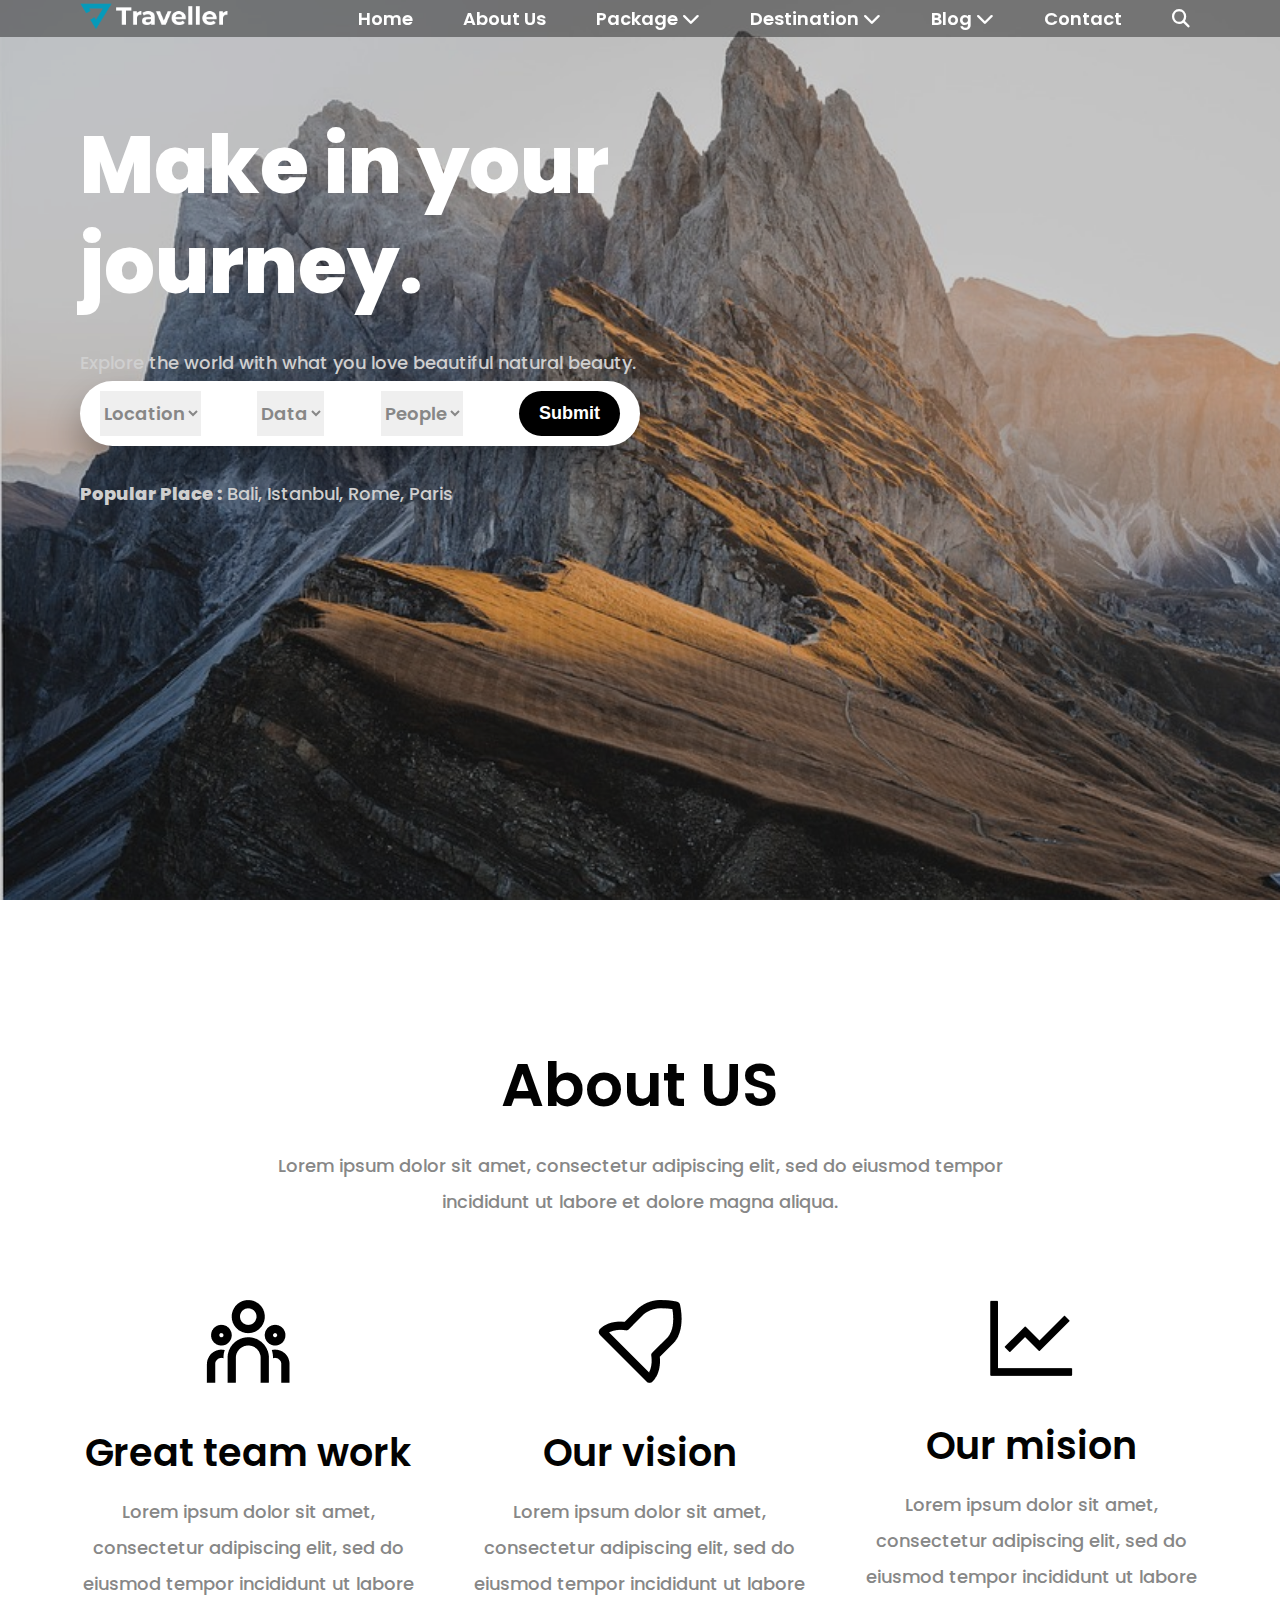
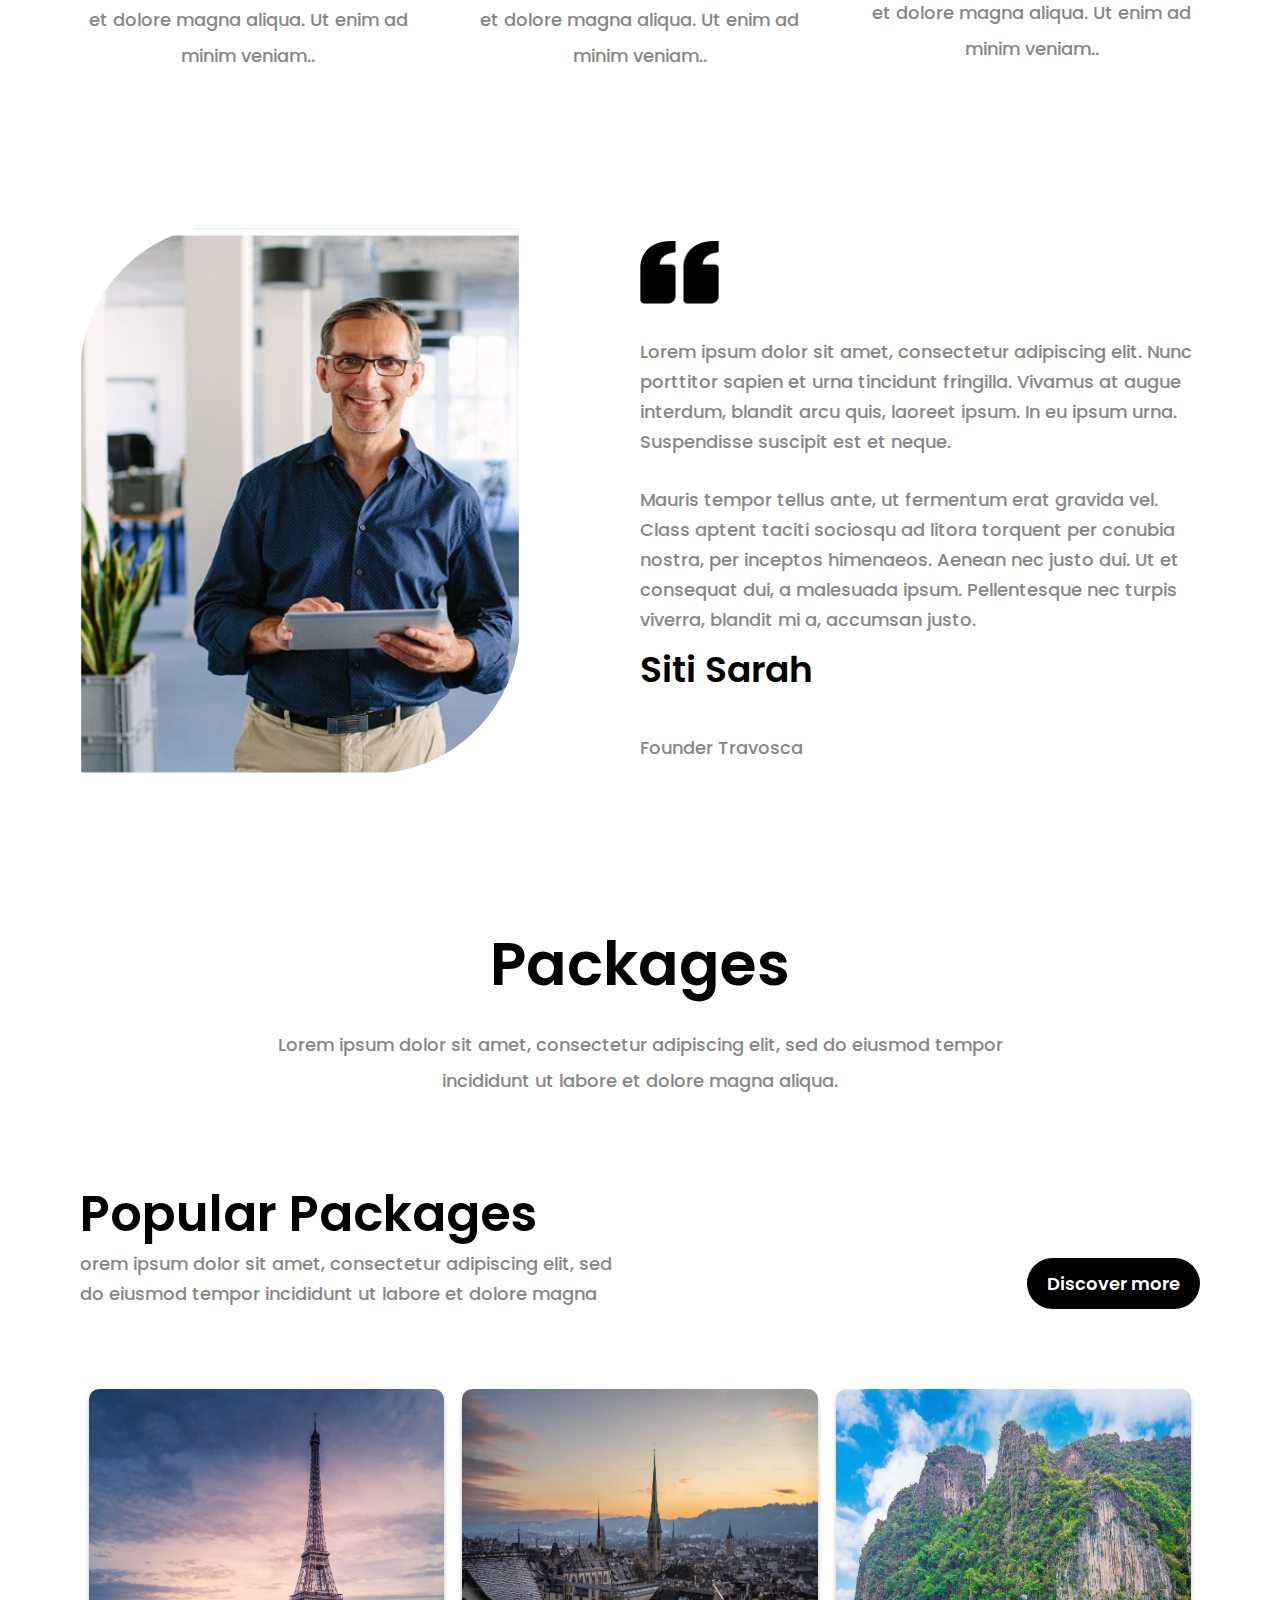
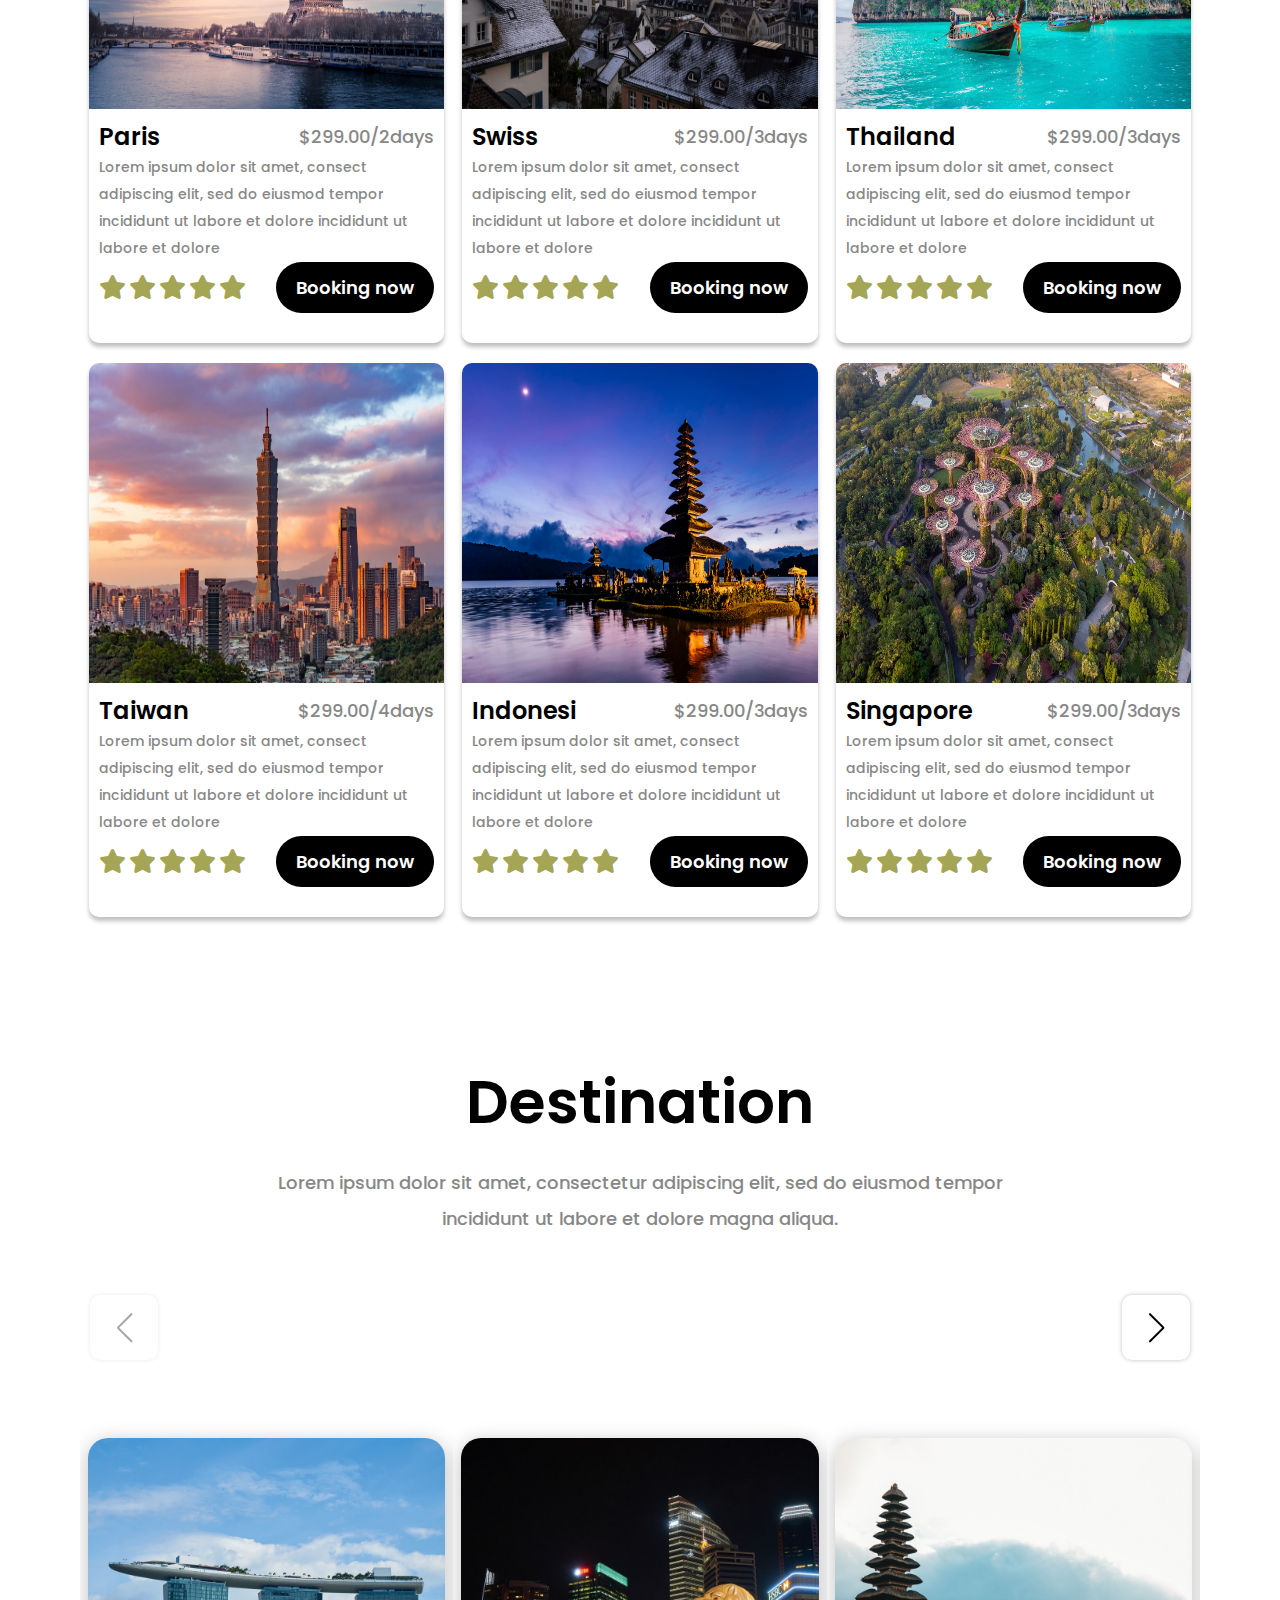
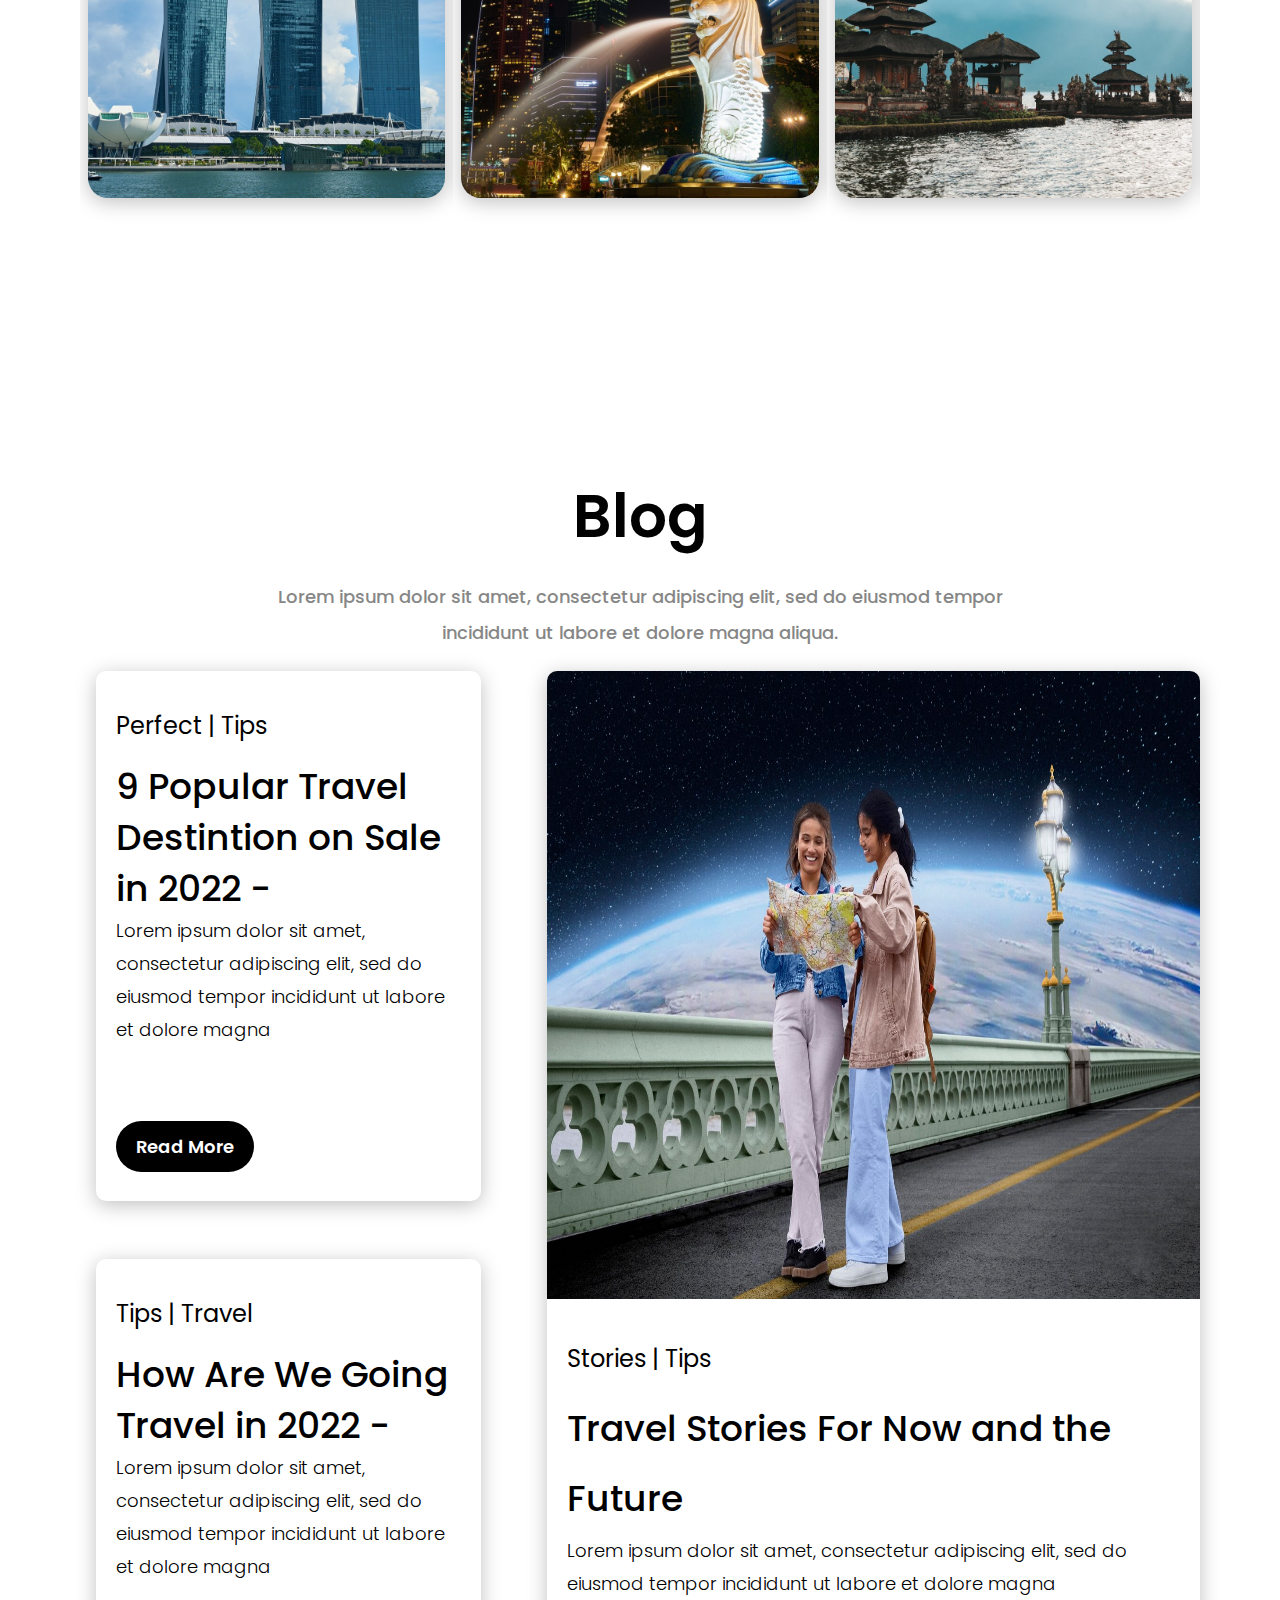
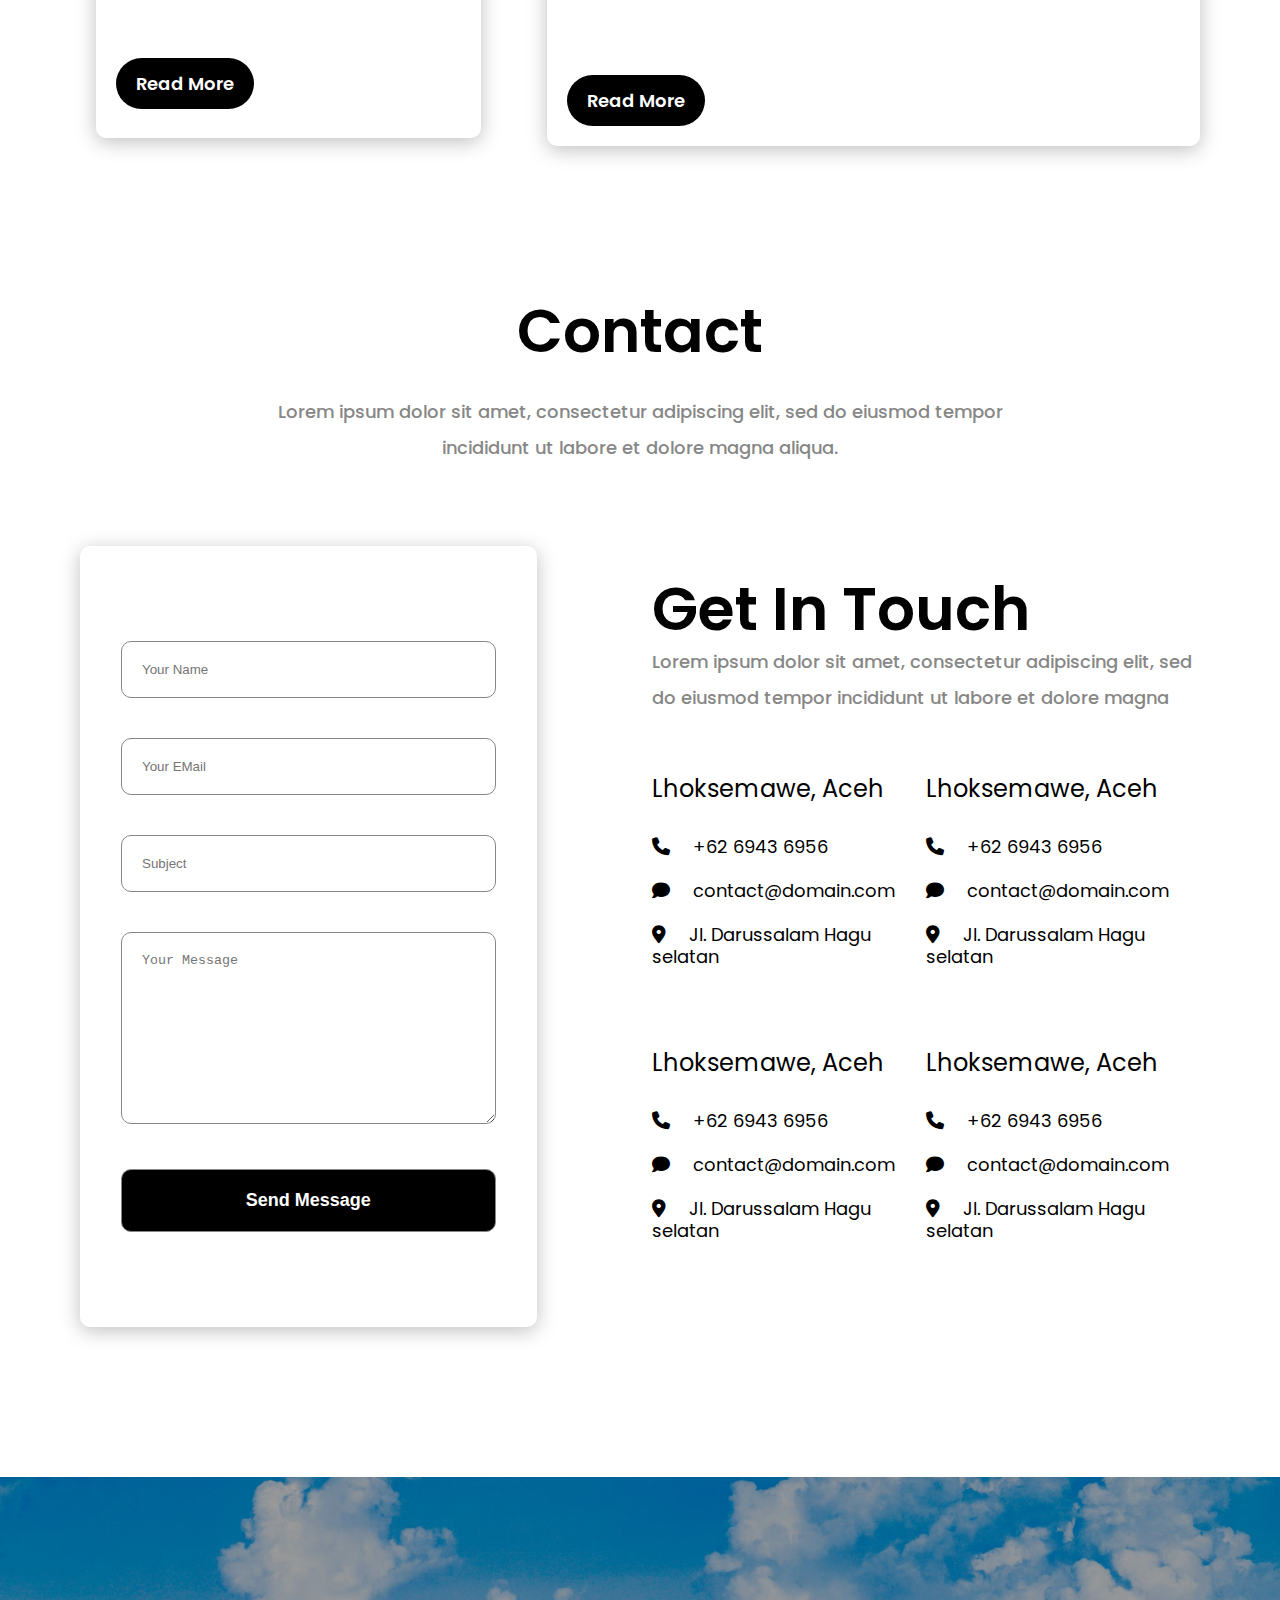
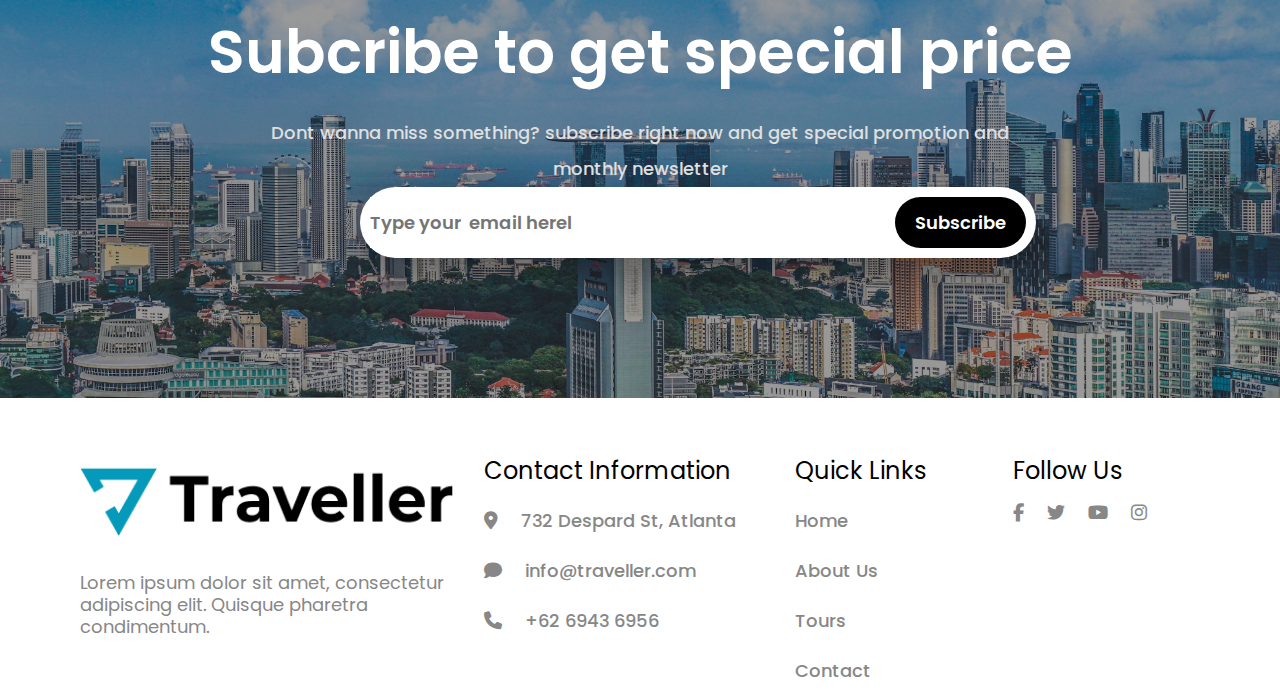
<file: index.html>
<!DOCTYPE html>
<html lang="en">
  <head>
    <meta charset="UTF-8" />
    <meta name="viewport" content="width=device-width, initial-scale=1.0" />
    <title>Document</title>
    <link
      rel="stylesheet"
      href="https://cdn.jsdelivr.net/npm/swiper@11/swiper-bundle.min.css"
    />
    <link rel="stylesheet" href="assets/css/all.min.css" />
    <link rel="stylesheet" href="assets/css/stylesheet.css" />
    <link rel="stylesheet" href="assets/css/style.css" />
    <!-- <link rel="stylesheet" href="assets/css/media.css"> -->
    <link rel="stylesheet" href="assets/css/media1.css" />
  </head>

  <body>
    <header>
      <div class="container header-container">
        <a href="./index.html" class="logo">
          <img src="./assets/image/Logo.png" alt="logo" />
        </a>
        <nav class="nav-bar">
          <i class="fa-solid fa-bars menubars" onclick="handleMenu()"></i>
          <ul id="menu">
            <i class="fa-solid fa-xmark xmarkbar" onclick="handleMenu()"></i>

            <li><a href="./index.html">Home</a></li>
            <li><a href="./About Us.html">About Us</a></li>

            <li>
              <a href="./Package.html"
                >Package <i class="fa-solid fa-chevron-down"></i
              ></a>
              <ul class="Products-items">
                <li><a href="./Package-Detial.html">Package Detial</a></li>
                <li><a href="./Package.html">Package</a></li>
                <li><a href="#">Package Detial</a></li>
                <li><a href="#">Package</a></li>
              </ul>
            </li>

            <li>
              <a href="#"
                >Destination <i class="fa-solid fa-chevron-down"></i
              ></a>
              <ul class="Products-items">
                <li><a href="#">Destination</a></li>
                <li><a href="#">Destintion detail</a></li>
                <li><a href="#">Destination</a></li>
                <li><a href="#">Destintion detail</a></li>
              </ul>
            </li>

            <li>
              <a href="#">Blog <i class="fa-solid fa-chevron-down"></i></a>
              <ul class="Products-items">
                <li><a href="#">Single Blog</a></li>
                <li><a href="#">Blog</a></li>
                <li><a href="#">Single Blog</a></li>
                <li><a href="#">Blog</a></li>
              </ul>
            </li>

            <li><a href="#">Contact</a></li>
            <li>
              <a href="#"><i class="fa-solid fa-magnifying-glass"></i></a>
            </li>
          </ul>
        </nav>
      </div>
    </header>

    <main>
      <section id="hero">
        <div class="container">
          <div class="hero-size">
            <h1>Make in your journey.</h1>
            <p class="sub-title">
              Explore the world with what you love beautiful natural beauty.
            </p>

            <form action="#" class="hero-form">
              <select name="location" id="location">
                <option value="0">Location</option>
                <option value="Goa">Goa</option>
                <option value="Manali">Manali</option>
              </select>

              <select name="Data" id="data">
                <option value="0">Data</option>
                <option value="1">1</option>
                <option value="2">2</option>
              </select>

              <select name="People" id="people">
                <option value="0">People</option>
                <option value="1">1</option>
                <option value="2">2</option>
              </select>

              <input type="submit" name="Explore now" class="btn" />
            </form>

            <p><b>Popular Place :</b> Bali, Istanbul, Rome, Paris</p>
          </div>
        </div>
      </section>

      <section id="About-US">
        <div class="container">
          <h2 class="main-title">About US</h2>
          <p class="sub-title">
            Lorem ipsum dolor sit amet, consectetur adipiscing elit, sed do
            eiusmod tempor incididunt ut labore et dolore magna aliqua.
          </p>

          <div class="row all-work">
            <div class="col-lg-4 col-md-6">
              <div class="work">
                <img src="./assets/image/Vector.png" alt="" />
                <h2>Great team work</h2>
                <p>
                  Lorem ipsum dolor sit amet, consectetur adipiscing elit, sed
                  do eiusmod tempor incididunt ut labore et dolore magna aliqua.
                  Ut enim ad minim veniam..
                </p>
              </div>
            </div>

            <div class="col-lg-4 col-md-6">
              <div class="work">
                <img src="./assets/image/Vector (1).png" alt="" />
                <h2>Our vision</h2>
                <p>
                  Lorem ipsum dolor sit amet, consectetur adipiscing elit, sed
                  do eiusmod tempor incididunt ut labore et dolore magna aliqua.
                  Ut enim ad minim veniam..
                </p>
              </div>
            </div>

            <div class="col-lg-4 col-md-6">
              <div class="work">
                <img src="./assets/image/Vector (2).png" alt="" />
                <h2>Our mision</h2>
                <p>
                  Lorem ipsum dolor sit amet, consectetur adipiscing elit, sed
                  do eiusmod tempor incididunt ut labore et dolore magna aliqua.
                  Ut enim ad minim veniam..
                </p>
              </div>
            </div>
          </div>
        </div>
      </section>

      <section id="Founder">
        <div class="container">
          <div class="row all-siti">
            <div class="col-lg-6 col-12">
              <div class="siti-img">
                <img src="./assets/image/Founder.png" alt="" />
              </div>
            </div>
            <div class="col-lg-6 col-12">
              <div class="siti-data">
                <img src="./assets/image/Vector-4.png" alt="" />
                <p>
                  Lorem ipsum dolor sit amet, consectetur adipiscing elit. Nunc
                  porttitor sapien et urna tincidunt fringilla. Vivamus at augue
                  interdum, blandit arcu quis, laoreet ipsum. In eu ipsum urna.
                  Suspendisse suscipit est et neque.
                </p>
                <p>
                  Mauris tempor tellus ante, ut fermentum erat gravida vel.
                  Class aptent taciti sociosqu ad litora torquent per conubia
                  nostra, per inceptos himenaeos. Aenean nec justo dui. Ut et
                  consequat dui, a malesuada ipsum. Pellentesque nec turpis
                  viverra, blandit mi a, accumsan justo.
                </p>

                <h4>Siti Sarah</h4>
                <p>Founder Travosca</p>
              </div>
            </div>
          </div>
        </div>
      </section>

      <section id="Popular-Packages">
        <div class="container">
          <h2 class="main-title">Packages</h2>
          <p class="sub-title">
            Lorem ipsum dolor sit amet, consectetur adipiscing elit, sed do
            eiusmod tempor incididunt ut labore et dolore magna aliqua.
          </p>

          <div class="row all-popular">
            <div class="Popular-data col-lg-6">
              <h2>Popular Packages</h2>
              <p>
                orem ipsum dolor sit amet, consectetur adipiscing elit, sed do
                eiusmod tempor incididunt ut labore et dolore magna
              </p>
            </div>

            <div class="col-lg-3">
              <a href="#" class="btn btn-1">Discover more</a>
            </div>
          </div>

          <div class="row card">
            <div class="col-lg-4 col-md-6">
              <div class="card-data resultImg">
                <div class="pckImg">
                  <img src="./assets/image/Paris.avif" alt="Paris-img" />
                </div>

                <div class="Packages-data">
                  <div class="day-price">
                    <h4>Paris</h4>
                    <p>$299.00/2days</p>
                  </div>
                  <p>
                    Lorem ipsum dolor sit amet, consect adipiscing elit, sed do
                    eiusmod tempor incididunt ut labore et dolore incididunt ut
                    labore et dolore
                  </p>
                  <div class="row price">
                    <div>
                      <span><i class="fa-solid fa-star"></i></span>
                      <span><i class="fa-solid fa-star"></i></span>
                      <span><i class="fa-solid fa-star"></i></span>
                      <span><i class="fa-solid fa-star"></i></span>
                      <span><i class="fa-solid fa-star"></i></span>
                    </div>
                    <div>
                      <a href="#" class="btn">Booking now</a>
                    </div>
                  </div>
                </div>
              </div>
            </div>

            <div class="col-lg-4 col-md-6">
              <div class="card-data resultImg">
                <div class="pckImg">
                  <img src="./assets/image/Swiss.avif" alt="Swiss-img" />
                </div>

                <div class="Packages-data">
                  <div class="day-price">
                    <h4>Swiss</h4>
                    <p>$299.00/3days</p>
                  </div>
                  <p>
                    Lorem ipsum dolor sit amet, consect adipiscing elit, sed do
                    eiusmod tempor incididunt ut labore et dolore incididunt ut
                    labore et dolore
                  </p>
                  <div class="row price">
                    <div>
                      <span><i class="fa-solid fa-star"></i></span>
                      <span><i class="fa-solid fa-star"></i></span>
                      <span><i class="fa-solid fa-star"></i></span>
                      <span><i class="fa-solid fa-star"></i></span>
                      <span><i class="fa-solid fa-star"></i></span>
                    </div>
                    <div>
                      <a href="#" class="btn">Booking now</a>
                    </div>
                  </div>
                </div>
              </div>
            </div>

            <div class="col-lg-4 col-md-6">
              <div class="card-data resultImg">
                <div class="pckImg">
                  <img src="./assets/image/Thailand.avif" alt="Thailand-img" />
                </div>

                <div class="Packages-data">
                  <div class="day-price">
                    <h4>Thailand</h4>
                    <p>$299.00/3days</p>
                  </div>
                  <p>
                    Lorem ipsum dolor sit amet, consect adipiscing elit, sed do
                    eiusmod tempor incididunt ut labore et dolore incididunt ut
                    labore et dolore
                  </p>
                  <div class="row price">
                    <div>
                      <span><i class="fa-solid fa-star"></i></span>
                      <span><i class="fa-solid fa-star"></i></span>
                      <span><i class="fa-solid fa-star"></i></span>
                      <span><i class="fa-solid fa-star"></i></span>
                      <span><i class="fa-solid fa-star"></i></span>
                    </div>
                    <div>
                      <a href="#" class="btn">Booking now</a>
                    </div>
                  </div>
                </div>
              </div>
            </div>

            <div class="col-lg-4 col-md-6">
              <div class="card-data resultImg">
                <div class="pckImg">
                  <img src="./assets/image/Taiwan.avif" alt="Taiwan-img" />
                </div>

                <div class="Packages-data">
                  <div class="day-price">
                    <h4>Taiwan</h4>
                    <p>$299.00/4days</p>
                  </div>
                  <p>
                    Lorem ipsum dolor sit amet, consect adipiscing elit, sed do
                    eiusmod tempor incididunt ut labore et dolore incididunt ut
                    labore et dolore
                  </p>
                  <div class="row price">
                    <div>
                      <span><i class="fa-solid fa-star"></i></span>
                      <span><i class="fa-solid fa-star"></i></span>
                      <span><i class="fa-solid fa-star"></i></span>
                      <span><i class="fa-solid fa-star"></i></span>
                      <span><i class="fa-solid fa-star"></i></span>
                    </div>
                    <div>
                      <a href="#" class="btn">Booking now</a>
                    </div>
                  </div>
                </div>
              </div>
            </div>

            <div class="col-lg-4 col-md-6">
              <div class="card-data resultImg">
                <div class="pckImg">
                  <img src="./assets/image/Indonesi.avif" alt="Indonesi-img" />
                </div>

                <div class="Packages-data">
                  <div class="day-price">
                    <h4>Indonesi</h4>
                    <p>$299.00/3days</p>
                  </div>
                  <p>
                    Lorem ipsum dolor sit amet, consect adipiscing elit, sed do
                    eiusmod tempor incididunt ut labore et dolore incididunt ut
                    labore et dolore
                  </p>
                  <div class="row price">
                    <div>
                      <span><i class="fa-solid fa-star"></i></span>
                      <span><i class="fa-solid fa-star"></i></span>
                      <span><i class="fa-solid fa-star"></i></span>
                      <span><i class="fa-solid fa-star"></i></span>
                      <span><i class="fa-solid fa-star"></i></span>
                    </div>
                    <div>
                      <a href="#" class="btn">Booking now</a>
                    </div>
                  </div>
                </div>
              </div>
            </div>

            <div class="col-lg-4 col-md-6">
              <div class="card-data resultImg">
                <div class="pckImg">
                  <img
                    src="./assets/image/Singapore.avif"
                    alt="Singapore-img"
                  />
                </div>

                <div class="Packages-data">
                  <div class="day-price">
                    <h4>Singapore</h4>
                    <p>$299.00/3days</p>
                  </div>
                  <p>
                    Lorem ipsum dolor sit amet, consect adipiscing elit, sed do
                    eiusmod tempor incididunt ut labore et dolore incididunt ut
                    labore et dolore
                  </p>
                  <div class="row price">
                    <div>
                      <span><i class="fa-solid fa-star"></i></span>
                      <span><i class="fa-solid fa-star"></i></span>
                      <span><i class="fa-solid fa-star"></i></span>
                      <span><i class="fa-solid fa-star"></i></span>
                      <span><i class="fa-solid fa-star"></i></span>
                    </div>
                    <div>
                      <a href="#" class="btn">Booking now</a>
                    </div>
                  </div>
                </div>
              </div>
            </div>
          </div>
        </div>
      </section>

      <section id="Destination">
        <div class="container">
          <h2 class="main-title">Destination</h2>
          <p class="sub-title">
            Lorem ipsum dolor sit amet, consectetur adipiscing elit, sed do
            eiusmod tempor incididunt ut labore et dolore magna aliqua.
          </p>

          <div class="swiper products-slider">
            <div class="swiper-wrapper">
              <div class="swiper-slide">
                <div class="all-data">
                  <div class="slider-img">
                    <img src="./assets/image/2.jpg" alt="" />
                  </div>

                  <div class="slide-data">
                    <div class="slide-data1">“</div>
                    <h4>Bali, Indonesia.</h4>
                    <p>
                      Bali is a beautiful tourist spot and is visited by many
                      travelers.
                    </p>
                  </div>
                </div>
              </div>

              <div class="swiper-slide">
                <div class="all-data">
                  <div class="slider-img">
                    <img src="./assets/image/3.jpg" alt="" />
                  </div>

                  <div class="slide-data">
                    <div class="slide-data1">“</div>
                    <h4>Bali, Indonesia.</h4>
                    <p>
                      Bali is a beautiful tourist spot and is visited by many
                      travelers.
                    </p>
                  </div>
                </div>
              </div>

              <div class="swiper-slide">
                <div class="all-data">
                  <div class="slider-img">
                    <img src="./assets/image/4.jpg" alt="" />
                  </div>

                  <div class="slide-data">
                    <div class="slide-data1">“</div>
                    <h4>Bali, Indonesia.</h4>
                    <p>
                      Bali is a beautiful tourist spot and is visited by many
                      travelers.
                    </p>
                  </div>
                </div>
              </div>

              <div class="swiper-slide">
                <div class="all-data">
                  <div class="slider-img">
                    <img src="./assets/image/5.jpg" alt="" />
                  </div>

                  <div class="slide-data">
                    <div class="slide-data1">“</div>
                    <h4>Bali, Indonesia.</h4>
                    <p>
                      Bali is a beautiful tourist spot and is visited by many
                      travelers.
                    </p>
                  </div>
                </div>
              </div>

              <div class="swiper-slide">
                <div class="all-data">
                  <div class="slider-img">
                    <img src="./assets/image/Paris.avif" alt="" />
                  </div>

                  <div class="slide-data">
                    <div class="slide-data1">“</div>
                    <h4>Bali, Indonesia.</h4>
                    <p>
                      Bali is a beautiful tourist spot and is visited by many
                      travelers.
                    </p>
                  </div>
                </div>
              </div>

              <div class="swiper-slide">
                <div class="all-data">
                  <div class="slider-img">
                    <img src="./assets/image/Singapore.avif" alt="" />
                  </div>

                  <div class="slide-data">
                    <div class="slide-data1">“</div>
                    <h4>Bali, Indonesia.</h4>
                    <p>
                      Bali is a beautiful tourist spot and is visited by many
                      travelers.
                    </p>
                  </div>
                </div>
              </div>

              <div class="swiper-slide">
                <div class="all-data">
                  <div class="slider-img">
                    <img src="./assets/image/Swiss.avif" alt="" />
                  </div>

                  <div class="slide-data">
                    <div class="slide-data1">“</div>
                    <h4>Bali, Indonesia.</h4>
                    <p>
                      Bali is a beautiful tourist spot and is visited by many
                      travelers.
                    </p>
                  </div>
                </div>
              </div>

              <div class="swiper-slide">
                <div class="all-data">
                  <div class="slider-img">
                    <img src="./assets/image/Thailand.avif" alt="" />
                  </div>

                  <div class="slide-data">
                    <div class="slide-data1">“</div>
                    <h4>Bali, Indonesia.</h4>
                    <p>
                      Bali is a beautiful tourist spot and is visited by many
                      travelers.
                    </p>
                  </div>
                </div>
              </div>
            </div>

            <div class="swiper-button-prev"></div>
            <div class="swiper-button-next"></div>
          </div>
        </div>
      </section>

      <section id="Blog">
        <div class="container">
          <h2 class="main-title">Blog</h2>
          <p class="sub-title">
            Lorem ipsum dolor sit amet, consectetur adipiscing elit, sed do
            eiusmod tempor incididunt ut labore et dolore magna aliqua.
          </p>

          <div class="row all-blog">
            <div class="col-lg-5 col-md-12">
              <div class="row Blog-left-all">
                <div class="col-sm-12 col-lg-12 col-md-6">
                  <div class="Blog-left">
                    <h5>Perfect | Tips</h5>
                    <h4>9 Popular Travel Destintion on Sale in 2022 -</h4>
                    <p>
                      Lorem ipsum dolor sit amet, consectetur adipiscing elit,
                      sed do eiusmod tempor incididunt ut labore et dolore magna
                    </p>
                    <a href="#" class="btn">Read More</a>
                  </div>
                </div>

                <div class="col-sm-12 col-lg-12 col-md-6">
                  <div class="Blog-left">
                    <h5>Tips | Travel</h5>
                    <h4>How Are We Going Travel in 2022 -</h4>
                    <p>
                      Lorem ipsum dolor sit amet, consectetur adipiscing elit,
                      sed do eiusmod tempor incididunt ut labore et dolore magna
                    </p>
                    <a href="#" class="btn">Read More</a>
                  </div>
                </div>
              </div>
            </div>

            <div class="col-lg-7">
              <div class="Blog-right">
                <div class="Blog-img">
                  <img src="./assets/image/Travel.jpg" alt="Travel-img" />
                </div>
                <div class="Blog-data">
                  <h5>Stories | Tips</h5>
                  <h4>Travel Stories For Now and the Future</h4>
                  <p>
                    Lorem ipsum dolor sit amet, consectetur adipiscing elit, sed
                    do eiusmod tempor incididunt ut labore et dolore magna
                  </p>
                  <a href="#" class="btn">Read More</a>
                </div>
              </div>
            </div>
          </div>
        </div>
      </section>

      <section id="Contact">
        <div class="container">
          <h2 class="main-title">Contact</h2>
          <p class="sub-title">
            Lorem ipsum dolor sit amet, consectetur adipiscing elit, sed do
            eiusmod tempor incididunt ut labore et dolore magna aliqua.
          </p>

          <div class="row all-Contact">
            <div class="col-lg-5">
              <form action="#" class="Contact-form">
                <input type="text" placeholder="Your Name" />
                <input type="email" placeholder="Your EMail" />
                <input type="text" placeholder="Subject" />
                <textarea
                  name=""
                  id=""
                  cols="30"
                  rows="10"
                  placeholder="Your Message"
                ></textarea>
                <input type="submit" value="Send Message" class="btn" />
              </form>
            </div>

            <div class="col-lg-7 Contact-data">
              <h2 class="main-title">Get In Touch</h2>
              <p class="sub-title">
                Lorem ipsum dolor sit amet, consectetur adipiscing elit, sed do
                eiusmod tempor incididunt ut labore et dolore magna
              </p>
              <div class="row Contact-data1">
                <div class="col-md-6 col-12">
                  <h5>Lhoksemawe, Aceh</h5>
                  <p>
                    <span><i class="fa-solid fa-phone"></i></span>+62 6943 6956
                  </p>
                  <p>
                    <span><i class="fa-solid fa-comment"></i></span
                    >contact@domain.com
                  </p>
                  <p>
                    <span><i class="fa-solid fa-location-dot"></i></span>Jl.
                    Darussalam Hagu selatan
                  </p>
                </div>
                <div class="col-md-6 col-12">
                  <h5>Lhoksemawe, Aceh</h5>
                  <p>
                    <span><i class="fa-solid fa-phone"></i></span>+62 6943 6956
                  </p>
                  <p>
                    <span><i class="fa-solid fa-comment"></i></span
                    >contact@domain.com
                  </p>
                  <p>
                    <span><i class="fa-solid fa-location-dot"></i></span>Jl.
                    Darussalam Hagu selatan
                  </p>
                </div>
                <div class="col-md-6 col-12">
                  <h5>Lhoksemawe, Aceh</h5>
                  <p>
                    <span><i class="fa-solid fa-phone"></i></span>+62 6943 6956
                  </p>
                  <p>
                    <span><i class="fa-solid fa-comment"></i></span
                    >contact@domain.com
                  </p>
                  <p>
                    <span><i class="fa-solid fa-location-dot"></i></span>Jl.
                    Darussalam Hagu selatan
                  </p>
                </div>
                <div class="col-md-6 col-12">
                  <h5>Lhoksemawe, Aceh</h5>
                  <p>
                    <span><i class="fa-solid fa-phone"></i></span>+62 6943 6956
                  </p>
                  <p>
                    <span><i class="fa-solid fa-comment"></i></span
                    >contact@domain.com
                  </p>
                  <p>
                    <span><i class="fa-solid fa-location-dot"></i></span>Jl.
                    Darussalam Hagu selatan
                  </p>
                </div>
              </div>
            </div>
          </div>
        </div>
      </section>

      <section id="Subcribe">
        <div class="container">
          <div class="Subcribe-size">
            <h2 class="main-title">Subcribe to get special price</h2>
            <p class="sub-title">
              Dont wanna miss something? subscribe right now and get special
              promotion and monthly newsletter
            </p>
            <form action="#" class="Subcribe-form">
              <input
                type="email"
                class="email"
                placeholder="Type your  email herel"
              />
              <input
                type="submit"
                name="Explore now"
                value="Subscribe"
                class="btn"
              />
            </form>
          </div>
        </div>
      </section>
    </main>

    <footer id="footer">
      <div class="container">
        <div class="row footer">
          <div class="col-lg-4 col-md-5 col-sm-5 col-12">
            <div class="footer-logo">
              <img src="./assets/image/Logo (1).png" alt="logo" />
            </div>
            <p class="sub-title">
              Lorem ipsum dolor sit amet, consectetur adipiscing elit. Quisque
              pharetra condimentum.
            </p>
          </div>
          <div class="col-lg-3 col-md-5 col-sm-5 col-12 quick-links">
            <h5>Contact Information</h5>
            <ul>
              <li>
                <a href="#">
                  <i class="fa-solid fa-location-dot"></i>732 Despard St,
                  Atlanta
                </a>
              </li>
              <li>
                <a href="#">
                  <i class="fa-solid fa-comment"></i>info@traveller.com
                </a>
              </li>
              <li>
                <a href="#"> <i class="fa-solid fa-phone"></i>+62 6943 6956 </a>
              </li>
            </ul>
          </div>
          <div class="col-lg-2 col-md-5 col-sm-5 col-12">
            <h5>Quick Links</h5>
            <ul class="quick-links">
              <li><a href="#">Home</a></li>
              <li><a href="#">About Us</a></li>
              <li><a href="#">Tours</a></li>
              <li><a href="#">Contact</a></li>
            </ul>
          </div>
          <div class="col-lg-2 col-md-5 col-sm-5 col-12">
            <h5>Follow Us</h5>
            <ul class="social-media">
              <li>
                <a href="#"><i class="fa-brands fa-facebook-f"></i></a>
              </li>
              <li>
                <a href="#"><i class="fa-brands fa-twitter"></i></a>
              </li>
              <li>
                <a href="#"><i class="fa-brands fa-youtube"></i></a>
              </li>
              <li>
                <a href="#"><i class="fa-brands fa-instagram"></i></a>
              </li>
            </ul>
          </div>
        </div>
      </div>
    </footer>

    <script src="https://cdn.jsdelivr.net/npm/swiper@11/swiper-bundle.min.js"></script>
    <script>
      function handleMenu() {
        console.log("ffff");
        document.getElementById("menu").classList.toggle("showHide");
      }

      var swiper1 = new Swiper(".products-slider", {
        slidesPerView: 1,

        pagination: {
          el: ".swiper-pagination",
          clickable: true,
        },
        navigation: {
          nextEl: ".swiper-button-next",
          prevEl: ".swiper-button-prev",
        },
        breakpoints: {
          640: {
            slidesPerView: 1,
          },
          768: {
            slidesPerView: 2,
          },
          1024: {
            slidesPerView: 3,
          },
        },
      });
    </script>
  </body>
</html>
</file>
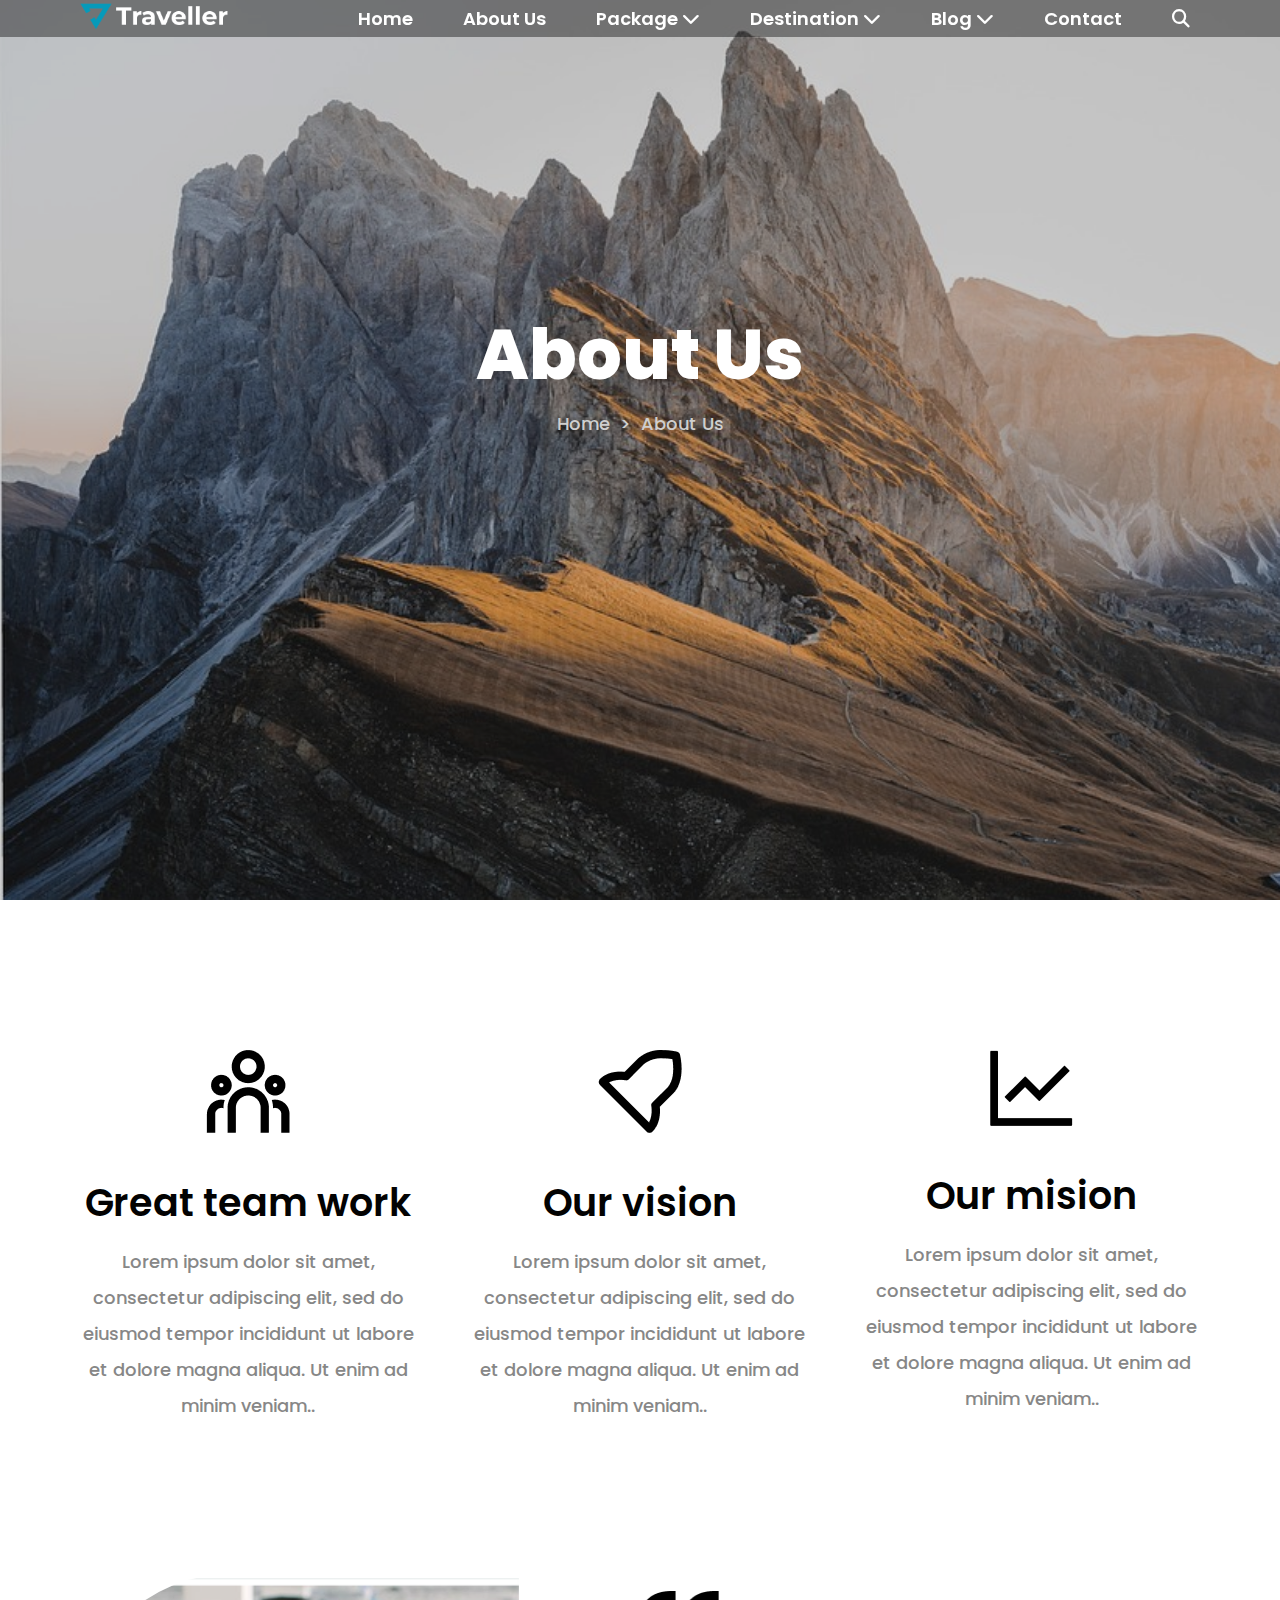
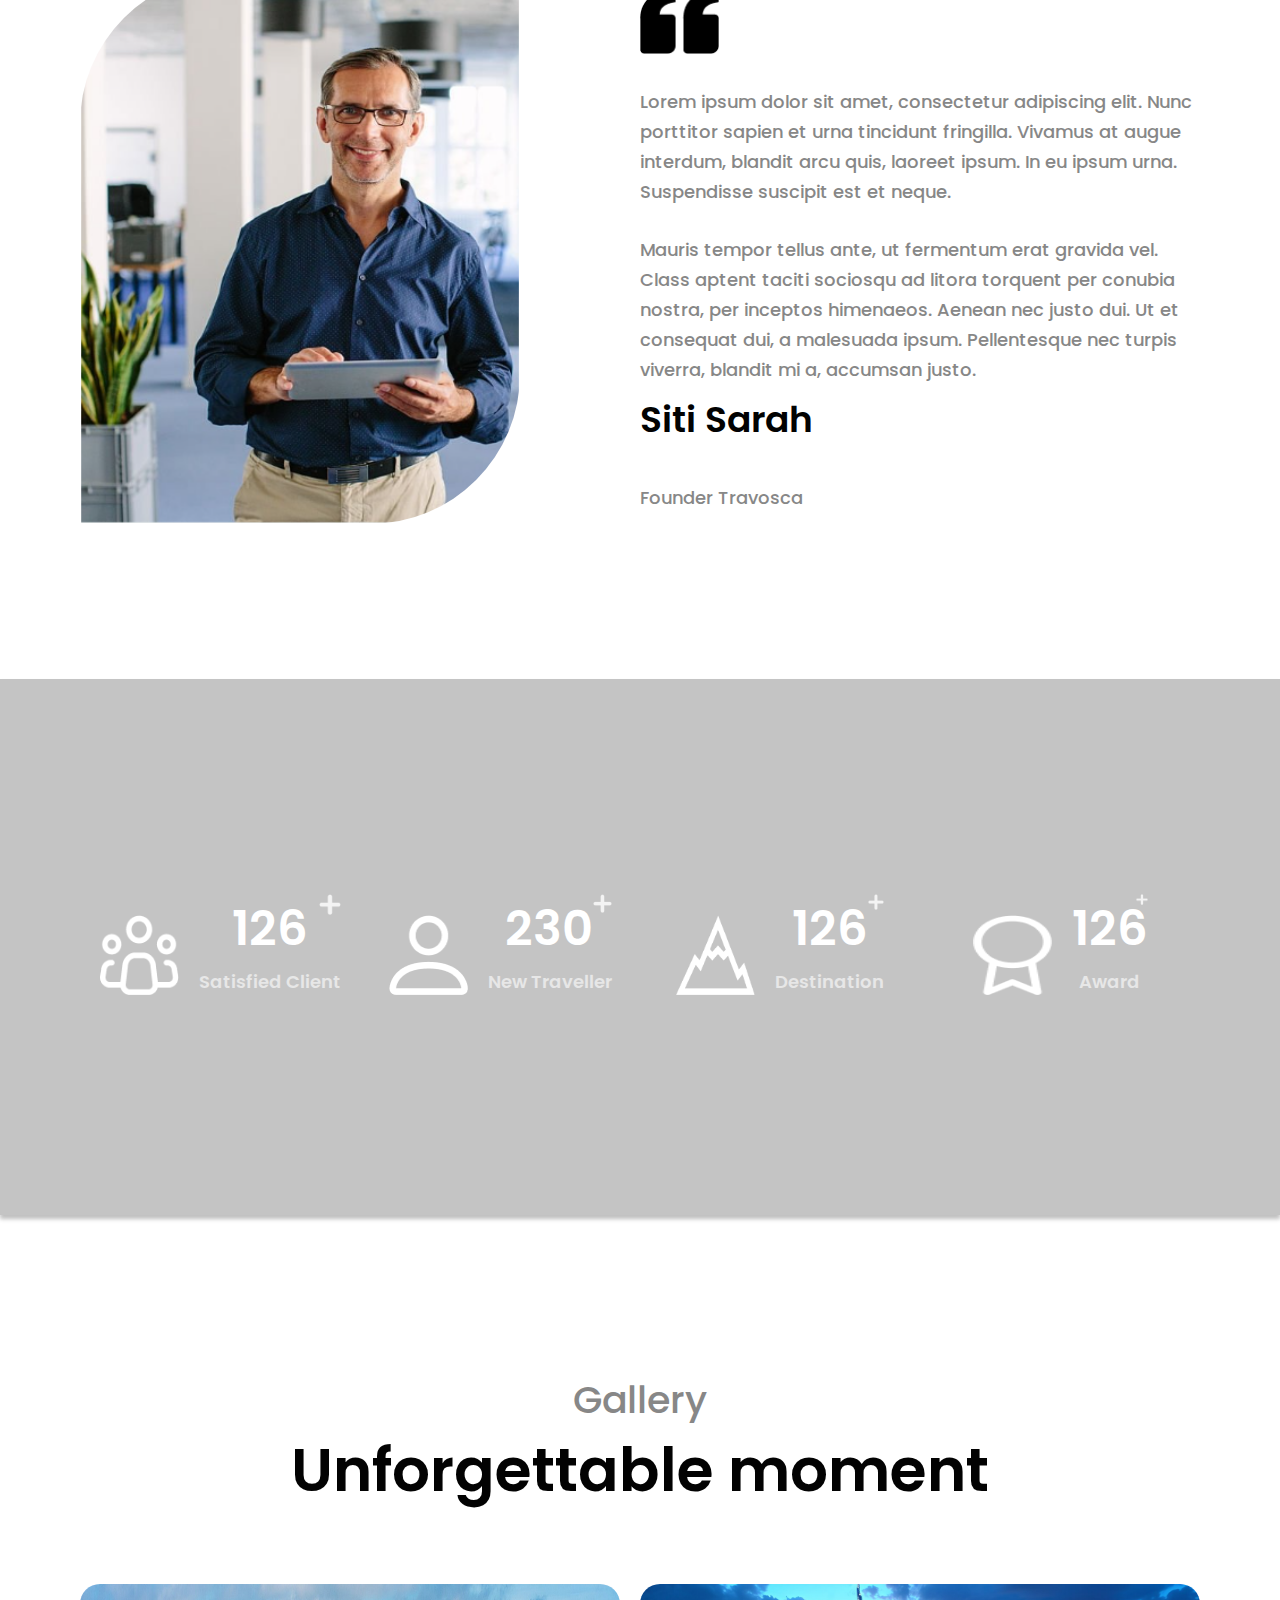
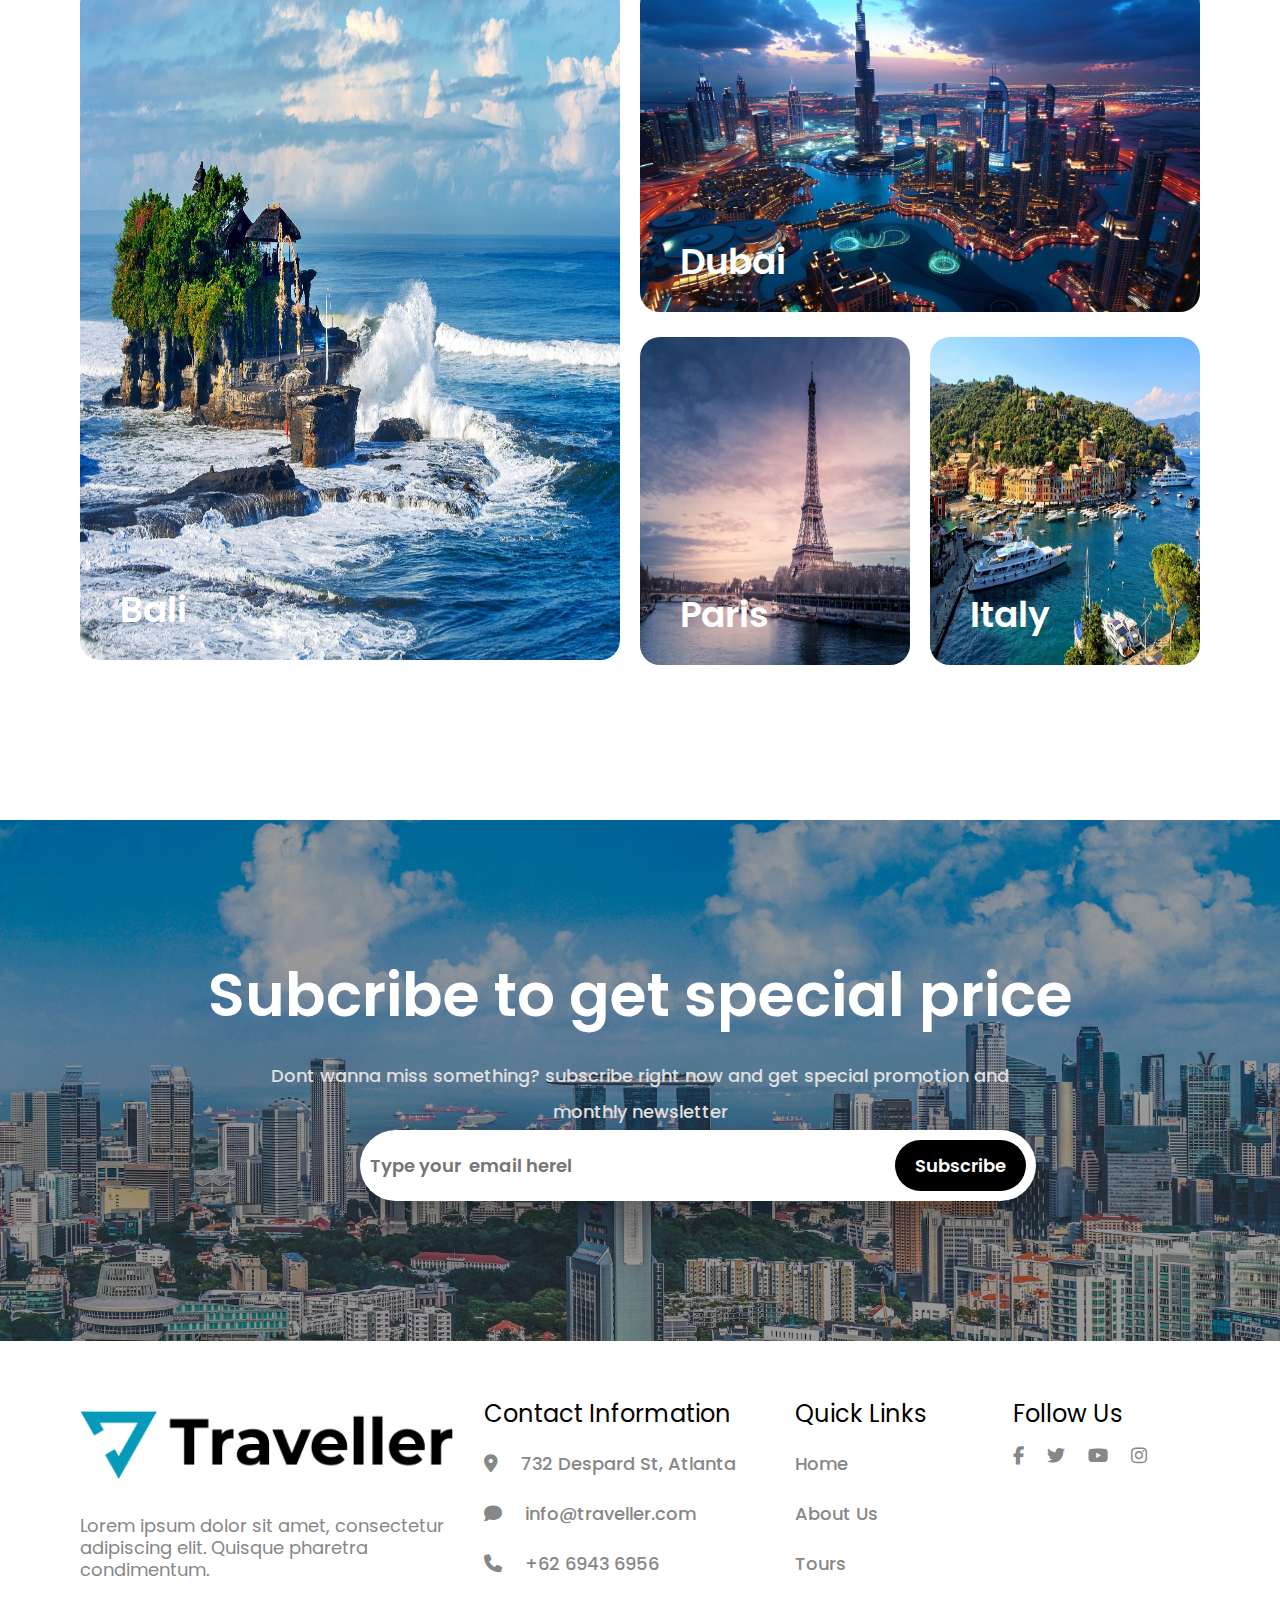
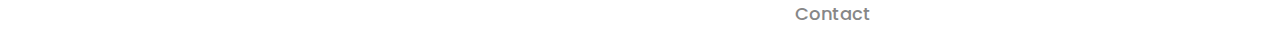
<file: About Us.html>
<!DOCTYPE html>
<html lang="en">
  <head>
    <meta charset="UTF-8" />
    <meta name="viewport" content="width=device-width, initial-scale=1.0" />
    <title>About Us</title>
    <link
      rel="stylesheet"
      href="https://cdn.jsdelivr.net/npm/swiper@11/swiper-bundle.min.css"
    />
    <link rel="stylesheet" href="assets/css/all.min.css" />
    <link rel="stylesheet" href="assets/css/stylesheet.css" />
    <link rel="stylesheet" href="assets/css/style.css" />
    <!-- <link rel="stylesheet" href="assets/css/media.css"> -->
    <link rel="stylesheet" href="assets/css/media1.css" />
  </head>

  <body>
    <header>
      <div class="container header-container">
        <a href="./index.html" class="logo">
          <img src="./assets/image/Logo.png" alt="logo" />
        </a>
        <nav class="nav-bar">
          <i class="fa-solid fa-bars menubars" onclick="handleMenu()"></i>
          <ul id="menu">
            <i class="fa-solid fa-xmark xmarkbar" onclick="handleMenu()"></i>

            <li><a href="./index.html">Home</a></li>
            <li><a href="./About Us.html">About Us</a></li>

            <li>
              <a href="./Package.html"
                >Package <i class="fa-solid fa-chevron-down"></i
              ></a>
              <ul class="Products-items">
                <li><a href="./Package-Detial.html">Package Detial</a></li>
                <li><a href="./Package.html">Package</a></li>
                <li><a href="#">Package Detial</a></li>
                <li><a href="#">Package</a></li>
              </ul>
            </li>

            <li>
              <a href="#"
                >Destination <i class="fa-solid fa-chevron-down"></i
              ></a>
              <ul class="Products-items">
                <li><a href="#">Destination</a></li>
                <li><a href="#">Destintion detail</a></li>
                <li><a href="#">Destination</a></li>
                <li><a href="#">Destintion detail</a></li>
              </ul>
            </li>

            <li>
              <a href="#">Blog <i class="fa-solid fa-chevron-down"></i></a>
              <ul class="Products-items">
                <li><a href="#">Single Blog</a></li>
                <li><a href="#">Blog</a></li>
                <li><a href="#">Single Blog</a></li>
                <li><a href="#">Blog</a></li>
              </ul>
            </li>

            <li><a href="#">Contact</a></li>
            <li>
              <a href="#"><i class="fa-solid fa-magnifying-glass"></i></a>
            </li>
          </ul>
        </nav>
      </div>
    </header>

    <main>
      <section id="hero-about">
        <div class="container">
          <div class="hero-about-size">
            <h1>About Us</h1>
            <ul>
              <li><a href="./index.html">Home</a></li>
              <li><a href="#">></a></li>
              <li><a href="./About Us.html">About Us</a></li>
            </ul>
          </div>
        </div>
      </section>

      <section id="About-US">
        <div class="container">
          <div class="row all-work">
            <div class="col-lg-4 col-md-6">
              <div class="work">
                <img src="./assets/image/Vector.png" alt="" />
                <h2>Great team work</h2>
                <p>
                  Lorem ipsum dolor sit amet, consectetur adipiscing elit, sed
                  do eiusmod tempor incididunt ut labore et dolore magna aliqua.
                  Ut enim ad minim veniam..
                </p>
              </div>
            </div>

            <div class="col-lg-4 col-md-6">
              <div class="work">
                <img src="./assets/image/Vector (1).png" alt="" />
                <h2>Our vision</h2>
                <p>
                  Lorem ipsum dolor sit amet, consectetur adipiscing elit, sed
                  do eiusmod tempor incididunt ut labore et dolore magna aliqua.
                  Ut enim ad minim veniam..
                </p>
              </div>
            </div>

            <div class="col-lg-4 col-md-6">
              <div class="work">
                <img src="./assets/image/Vector (2).png" alt="" />
                <h2>Our mision</h2>
                <p>
                  Lorem ipsum dolor sit amet, consectetur adipiscing elit, sed
                  do eiusmod tempor incididunt ut labore et dolore magna aliqua.
                  Ut enim ad minim veniam..
                </p>
              </div>
            </div>
          </div>
        </div>
      </section>

      <section id="Founder">
        <div class="container">
          <div class="row all-siti">
            <div class="col-lg-6 col-12">
              <div class="siti-img">
                <img src="./assets/image/Founder.png" alt="" />
              </div>
            </div>
            <div class="col-lg-6 col-12">
              <div class="siti-data">
                <img src="./assets/image/Vector-4.png" alt="" />
                <p>
                  Lorem ipsum dolor sit amet, consectetur adipiscing elit. Nunc
                  porttitor sapien et urna tincidunt fringilla. Vivamus at augue
                  interdum, blandit arcu quis, laoreet ipsum. In eu ipsum urna.
                  Suspendisse suscipit est et neque.
                </p>
                <p>
                  Mauris tempor tellus ante, ut fermentum erat gravida vel.
                  Class aptent taciti sociosqu ad litora torquent per conubia
                  nostra, per inceptos himenaeos. Aenean nec justo dui. Ut et
                  consequat dui, a malesuada ipsum. Pellentesque nec turpis
                  viverra, blandit mi a, accumsan justo.
                </p>

                <h4>Siti Sarah</h4>
                <p>Founder Travosca</p>
              </div>
            </div>
          </div>
        </div>
      </section>

      <section class="Client-data">
        <div class="container">
          <div class="row">
            <div class="col-lg-3 col-12 col-md-6">
              <div class="row all-Client-data">
                <div class="Client-data-img">
                  <img
                    src="./assets/image/Satisfied Client.png"
                    alt="Satisfied-Client-Image"
                  />
                </div>
                <div class="about-img-data">
                  <h5>
                    126 <span><img src="./assets/image/add.png" alt="" /></span>
                  </h5>
                  <p>Satisfied Client</p>
                </div>
              </div>
            </div>

            <div class="col-lg-3 col-12 col-md-6">
              <div class="row all-Client-data">
                <div class="Client-data-img">
                  <img
                    src="./assets/image/New Traveller.png"
                    alt="New-Traveller-Image"
                  />
                </div>
                <div class="about-img-data">
                  <h5>
                    230 <span><img src="./assets/image/add.png" alt="" /></span>
                  </h5>
                  <p>New Traveller</p>
                </div>
              </div>
            </div>

            <div class="col-lg-3 col-12 col-md-6">
              <div class="row all-Client-data">
                <div class="Client-data-img">
                  <img
                    src="./assets/image/Destination.png"
                    alt="Destination-Image"
                  />
                </div>
                <div class="about-img-data">
                  <h5>
                    126 <span><img src="./assets/image/add.png" alt="" /></span>
                  </h5>
                  <p>Destination</p>
                </div>
              </div>
            </div>

            <div class="col-lg-3 col-12 col-md-6">
              <div class="row all-Client-data">
                <div class="Client-data-img">
                  <img src="./assets/image/Award.png" alt="Award-Image" />
                </div>
                <div class="about-img-data">
                  <h5>
                    126 <span><img src="./assets/image/add.png" alt="" /></span>
                  </h5>
                  <p>Award</p>
                </div>
              </div>
            </div>
          </div>
        </div>
      </section>

      <section id="Gallery">
        <div class="container">
          <p class="sub-title">Gallery</p>
          <h2 class="main-title">Unforgettable moment</h2>
          <div class="row all-Gallery">
            <div class="col-lg-6 col-md-12 col-12">
              <div class="Gallery-1">
                <img src="./assets/image/Bali.jpg" alt="" />
                <h5>Bali</h5>
              </div>
            </div>
            <div class="col-lg-6 col-md-12 col-12">
              <div class="row all-Gallery-2">
                <div class="col-lg-12 col-12">
                  <div class="Gallery-2">
                    <img src="./assets/image/Dubai.jpeg" alt="Dubai" />
                    <h5>Dubai</h5>
                  </div>
                </div>
                <div class="col-lg-6 col-6">
                  <div class="Gallery-3">
                    <img src="./assets/image/Paris.avif" alt="Paris" />
                    <h5>Paris</h5>
                  </div>
                </div>
                <div class="col-lg-6 col-6">
                  <div class="Gallery-4">
                    <img src="./assets/image/Italy.jpg" alt="Italy" />
                    <h5>Italy</h5>
                  </div>
                </div>
              </div>
            </div>
          </div>
        </div>
      </section>

      <section id="Subcribe">
        <div class="container">
          <div class="Subcribe-size">
            <h2 class="main-title">Subcribe to get special price</h2>
            <p class="sub-title">
              Dont wanna miss something? subscribe right now and get special
              promotion and monthly newsletter
            </p>
            <form action="#" class="Subcribe-form">
              <input
                type="email"
                class="email"
                placeholder="Type your  email herel"
              />
              <input
                type="submit"
                name="Explore now"
                value="Subscribe"
                class="btn"
              />
            </form>
          </div>
        </div>
      </section>
    </main>

    <footer id="footer">
      <div class="container">
        <div class="row footer">
          <div class="col-lg-4 col-md-5 col-sm-5 col-12">
            <div class="footer-logo">
              <img src="./assets/image/Logo (1).png" alt="logo" />
            </div>
            <p class="sub-title">
              Lorem ipsum dolor sit amet, consectetur adipiscing elit. Quisque
              pharetra condimentum.
            </p>
          </div>
          <div class="col-lg-3 col-md-5 col-sm-5 col-12 quick-links">
            <h5>Contact Information</h5>
            <ul>
              <li>
                <a href="#">
                  <i class="fa-solid fa-location-dot"></i>732 Despard St,
                  Atlanta
                </a>
              </li>
              <li>
                <a href="#">
                  <i class="fa-solid fa-comment"></i>info@traveller.com
                </a>
              </li>
              <li>
                <a href="#"> <i class="fa-solid fa-phone"></i>+62 6943 6956 </a>
              </li>
            </ul>
          </div>
          <div class="col-lg-2 col-md-5 col-sm-5 col-12">
            <h5>Quick Links</h5>
            <ul class="quick-links">
              <li><a href="#">Home</a></li>
              <li><a href="#">About Us</a></li>
              <li><a href="#">Tours</a></li>
              <li><a href="#">Contact</a></li>
            </ul>
          </div>
          <div class="col-lg-2 col-md-5 col-sm-5 col-12">
            <h5>Follow Us</h5>
            <ul class="social-media">
              <li>
                <a href="#"><i class="fa-brands fa-facebook-f"></i></a>
              </li>
              <li>
                <a href="#"><i class="fa-brands fa-twitter"></i></a>
              </li>
              <li>
                <a href="#"><i class="fa-brands fa-youtube"></i></a>
              </li>
              <li>
                <a href="#"><i class="fa-brands fa-instagram"></i></a>
              </li>
            </ul>
          </div>
        </div>
      </div>
    </footer>
  </body>
</html>
</file>
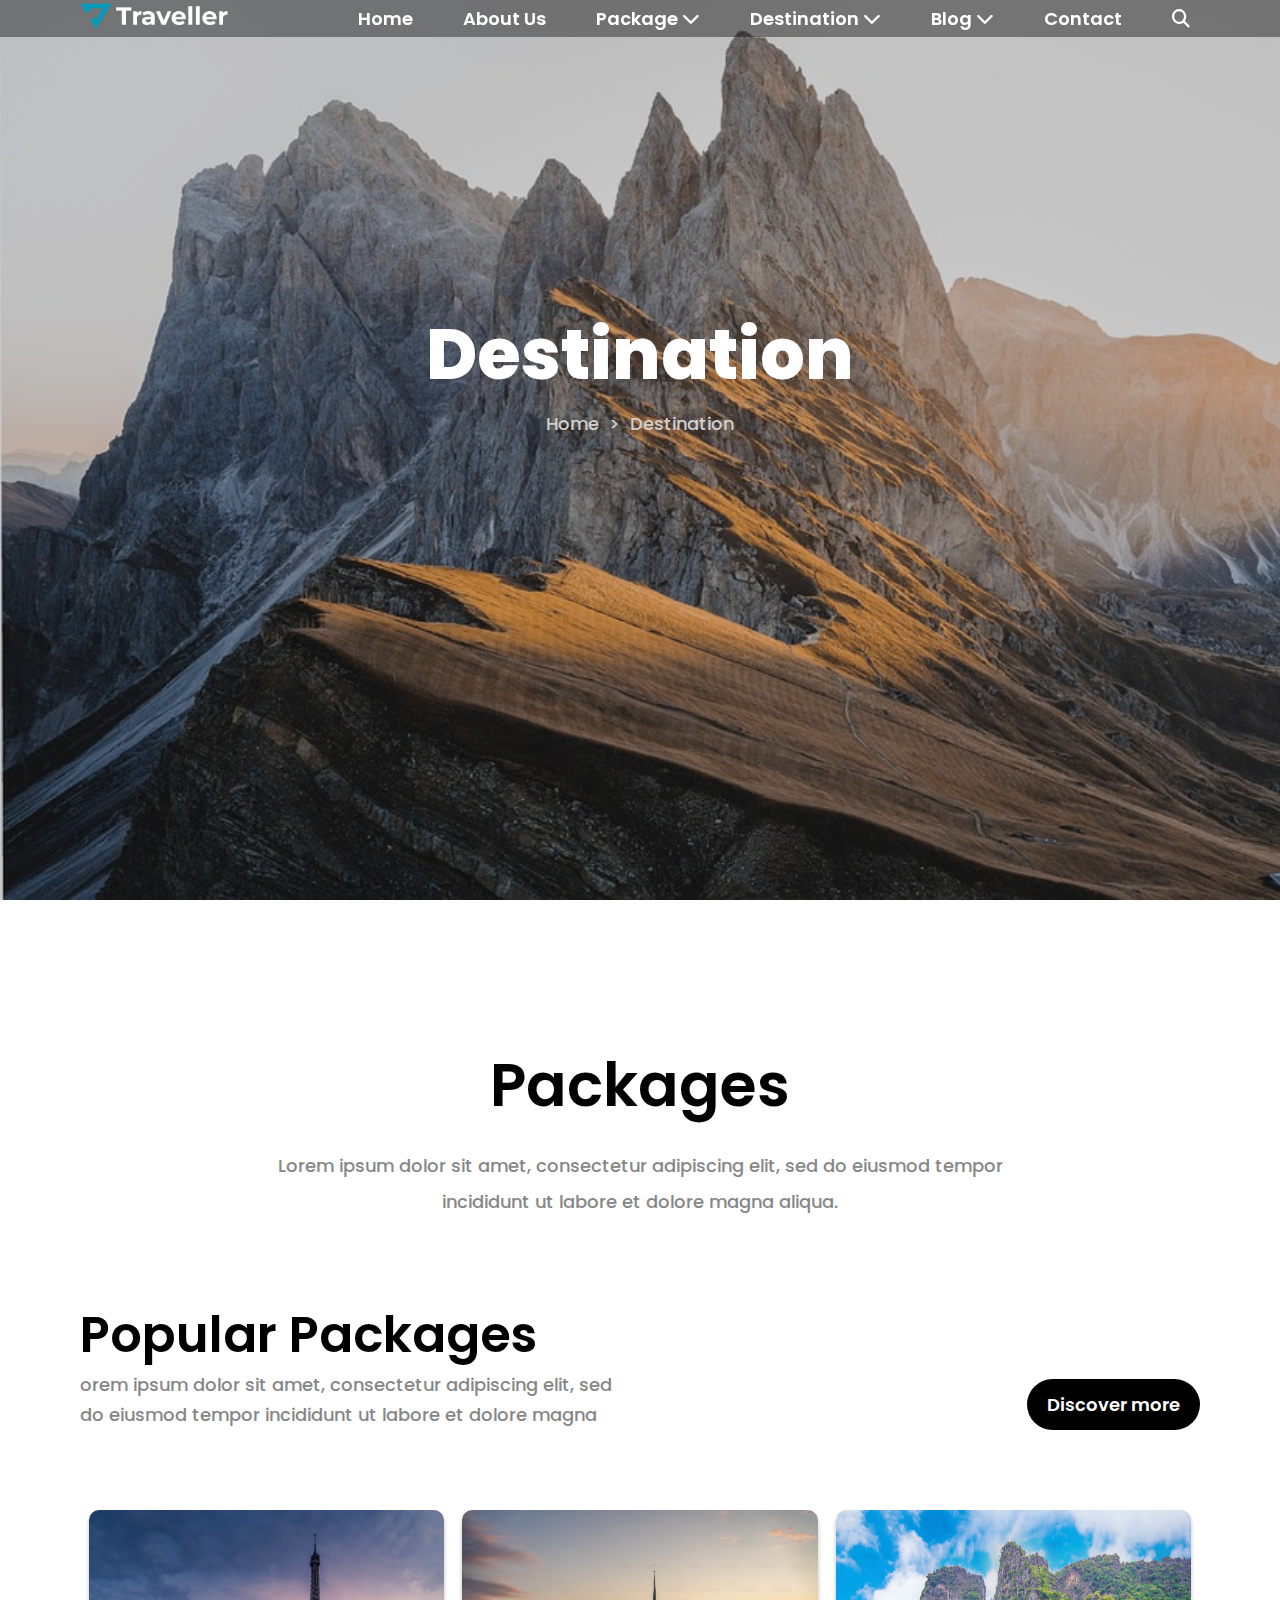
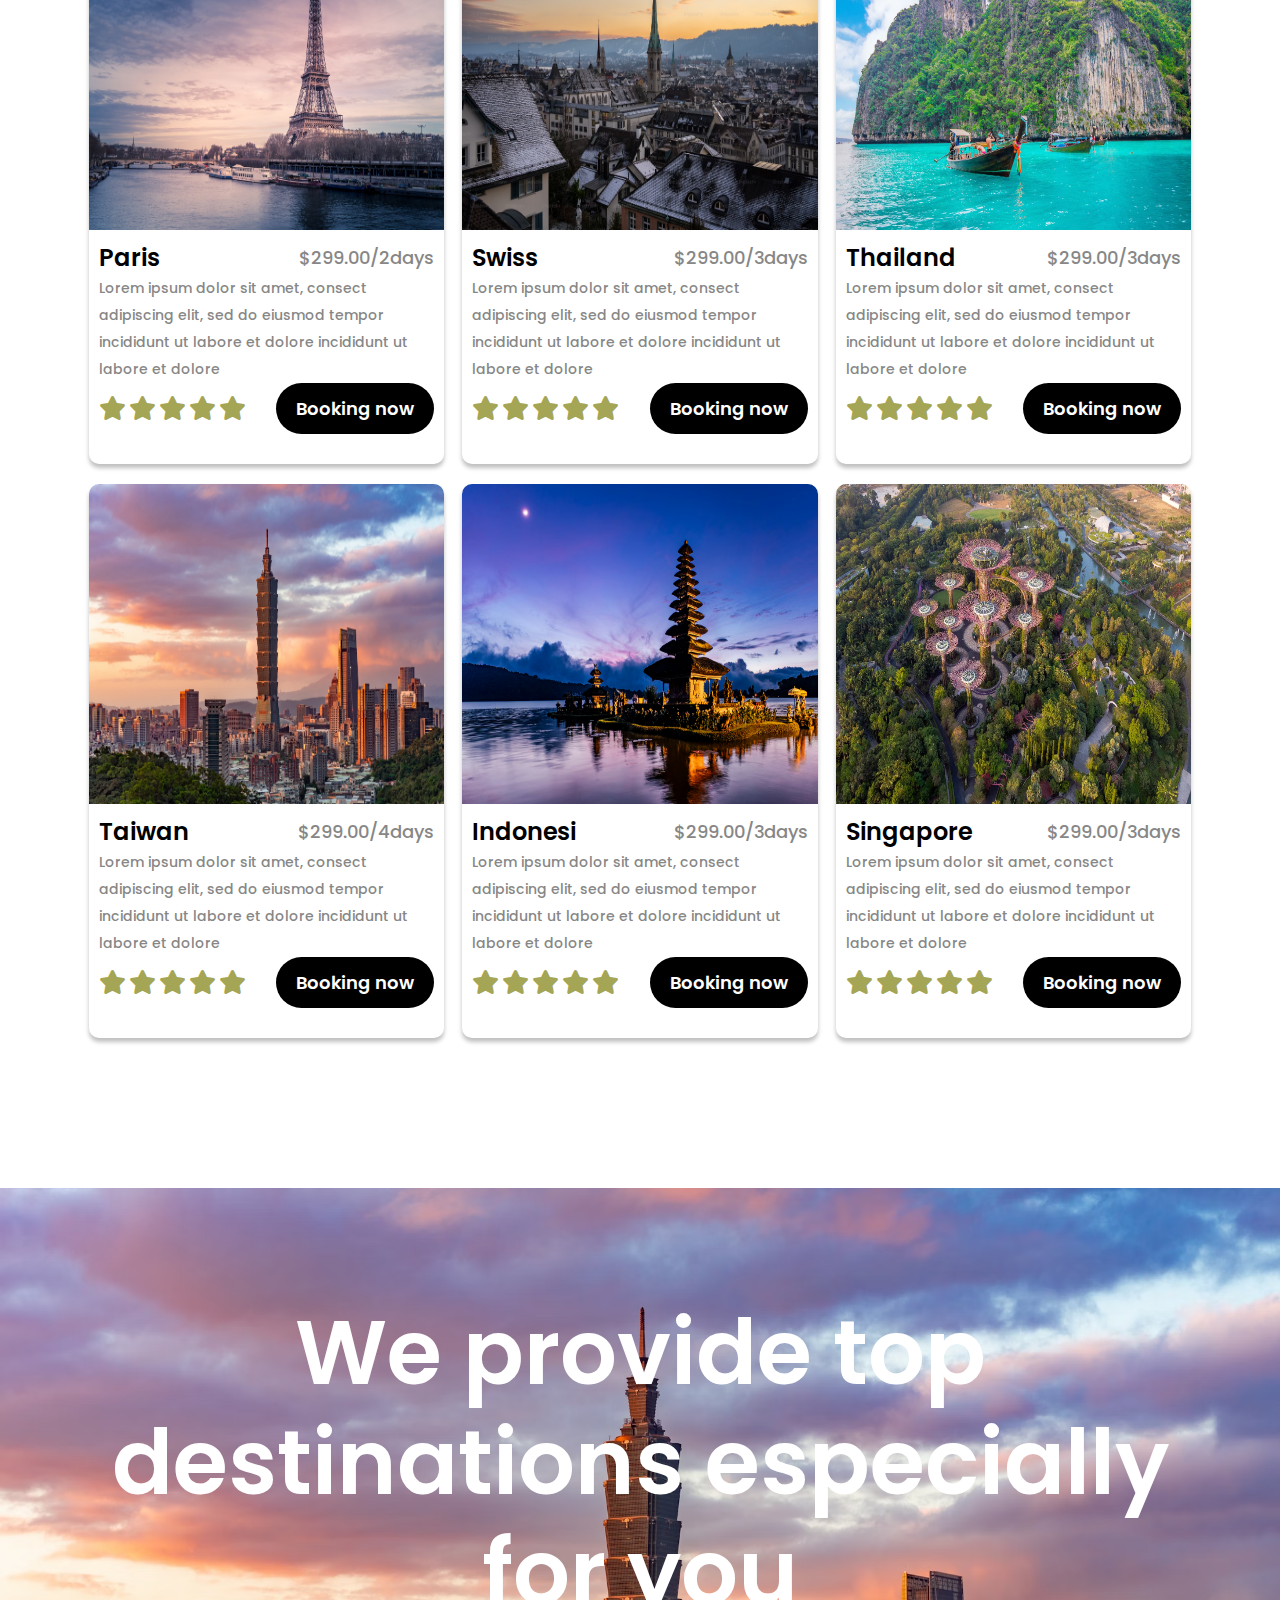
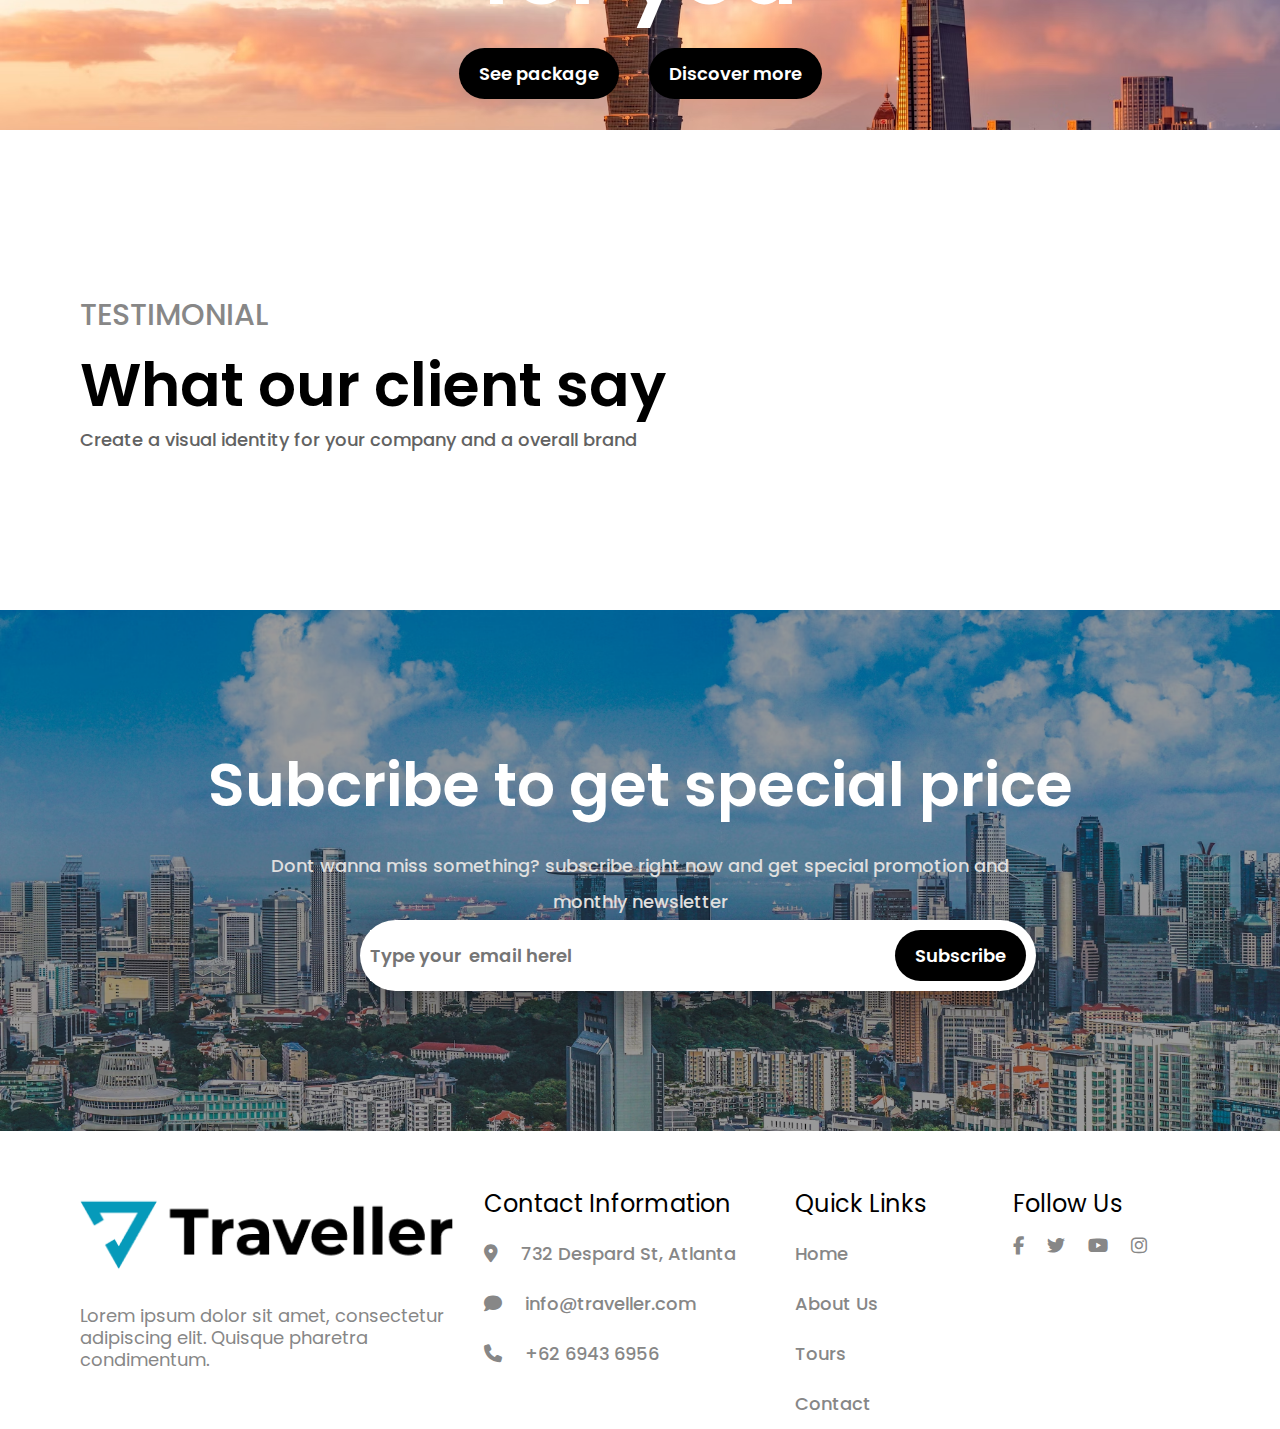
<file: Destination.html>
<!DOCTYPE html>
<html lang="en">
  <head>
    <meta charset="UTF-8" />
    <meta name="viewport" content="width=device-width, initial-scale=1.0" />
    <title>Destination</title>
    <link
      rel="stylesheet"
      href="https://cdn.jsdelivr.net/npm/swiper@11/swiper-bundle.min.css"
    />
    <link rel="stylesheet" href="assets/css/all.min.css" />
    <link rel="stylesheet" href="assets/css/stylesheet.css" />
    <link rel="stylesheet" href="assets/css/style.css" />
    <!-- <link rel="stylesheet" href="assets/css/media.css"> -->
    <link rel="stylesheet" href="assets/css/media1.css" />
  </head>
  <body>
    <header>
      <div class="container header-container">
        <a href="./index.html" class="logo">
          <img src="./assets/image/Logo.png" alt="logo" />
        </a>
        <nav class="nav-bar">
          <i class="fa-solid fa-bars menubars" onclick="handleMenu()"></i>
          <ul id="menu">
            <i class="fa-solid fa-xmark xmarkbar" onclick="handleMenu()"></i>

            <li><a href="./index.html">Home</a></li>
            <li><a href="./About Us.html">About Us</a></li>

            <li>
              <a href="./Package.html"
                >Package <i class="fa-solid fa-chevron-down"></i
              ></a>
              <ul class="Products-items">
                <li><a href="./Package-Detial.html">Package Detial</a></li>
                <li><a href="./Package.html">Package</a></li>
                <li><a href="#">Package Detial</a></li>
                <li><a href="#">Package</a></li>
              </ul>
            </li>

            <li>
              <a href="#"
                >Destination <i class="fa-solid fa-chevron-down"></i
              ></a>
              <ul class="Products-items">
                <li><a href="#">Destination</a></li>
                <li><a href="#">Destintion detail</a></li>
                <li><a href="#">Destination</a></li>
                <li><a href="#">Destintion detail</a></li>
              </ul>
            </li>

            <li>
              <a href="#">Blog <i class="fa-solid fa-chevron-down"></i></a>
              <ul class="Products-items">
                <li><a href="#">Single Blog</a></li>
                <li><a href="#">Blog</a></li>
                <li><a href="#">Single Blog</a></li>
                <li><a href="#">Blog</a></li>
              </ul>
            </li>

            <li><a href="#">Contact</a></li>
            <li>
              <a href="#"><i class="fa-solid fa-magnifying-glass"></i></a>
            </li>
          </ul>
        </nav>
      </div>
    </header>

    <main>
      <section id="hero-about">
        <div class="container">
          <div class="hero-about-size">
            <h1>Destination</h1>
            <ul>
              <li><a href="./index.html">Home</a></li>
              <li><a href="#">></a></li>
              <li><a href="./Destination.html">Destination</a></li>
            </ul>
          </div>
        </div>
      </section>

      <section id="Popular-Packages">
        <div class="container">
          <h2 class="main-title">Packages</h2>
          <p class="sub-title">
            Lorem ipsum dolor sit amet, consectetur adipiscing elit, sed do
            eiusmod tempor incididunt ut labore et dolore magna aliqua.
          </p>

          <div class="row all-popular">
            <div class="Popular-data col-lg-6">
              <h2>Popular Packages</h2>
              <p>
                orem ipsum dolor sit amet, consectetur adipiscing elit, sed do
                eiusmod tempor incididunt ut labore et dolore magna
              </p>
            </div>

            <div class="col-lg-3">
              <a href="#" class="btn btn-1">Discover more</a>
            </div>
          </div>

          <div class="row card">
            <div class="col-lg-4 col-md-6">
              <div class="card-data resultImg">
                <div class="pckImg">
                  <img src="./assets/image/Paris.avif" alt="Paris-img" />
                </div>

                <div class="Packages-data">
                  <div class="day-price">
                    <h4>Paris</h4>
                    <p>$299.00/2days</p>
                  </div>
                  <p>
                    Lorem ipsum dolor sit amet, consect adipiscing elit, sed do
                    eiusmod tempor incididunt ut labore et dolore incididunt ut
                    labore et dolore
                  </p>
                  <div class="row price">
                    <div>
                      <span><i class="fa-solid fa-star"></i></span>
                      <span><i class="fa-solid fa-star"></i></span>
                      <span><i class="fa-solid fa-star"></i></span>
                      <span><i class="fa-solid fa-star"></i></span>
                      <span><i class="fa-solid fa-star"></i></span>
                    </div>
                    <div>
                      <a href="#" class="btn">Booking now</a>
                    </div>
                  </div>
                </div>
              </div>
            </div>

            <div class="col-lg-4 col-md-6">
              <div class="card-data resultImg">
                <div class="pckImg">
                  <img src="./assets/image/Swiss.avif" alt="Swiss-img" />
                </div>

                <div class="Packages-data">
                  <div class="day-price">
                    <h4>Swiss</h4>
                    <p>$299.00/3days</p>
                  </div>
                  <p>
                    Lorem ipsum dolor sit amet, consect adipiscing elit, sed do
                    eiusmod tempor incididunt ut labore et dolore incididunt ut
                    labore et dolore
                  </p>
                  <div class="row price">
                    <div>
                      <span><i class="fa-solid fa-star"></i></span>
                      <span><i class="fa-solid fa-star"></i></span>
                      <span><i class="fa-solid fa-star"></i></span>
                      <span><i class="fa-solid fa-star"></i></span>
                      <span><i class="fa-solid fa-star"></i></span>
                    </div>
                    <div>
                      <a href="#" class="btn">Booking now</a>
                    </div>
                  </div>
                </div>
              </div>
            </div>

            <div class="col-lg-4 col-md-6">
              <div class="card-data resultImg">
                <div class="pckImg">
                  <img src="./assets/image/Thailand.avif" alt="Thailand-img" />
                </div>

                <div class="Packages-data">
                  <div class="day-price">
                    <h4>Thailand</h4>
                    <p>$299.00/3days</p>
                  </div>
                  <p>
                    Lorem ipsum dolor sit amet, consect adipiscing elit, sed do
                    eiusmod tempor incididunt ut labore et dolore incididunt ut
                    labore et dolore
                  </p>
                  <div class="row price">
                    <div>
                      <span><i class="fa-solid fa-star"></i></span>
                      <span><i class="fa-solid fa-star"></i></span>
                      <span><i class="fa-solid fa-star"></i></span>
                      <span><i class="fa-solid fa-star"></i></span>
                      <span><i class="fa-solid fa-star"></i></span>
                    </div>
                    <div>
                      <a href="#" class="btn">Booking now</a>
                    </div>
                  </div>
                </div>
              </div>
            </div>

            <div class="col-lg-4 col-md-6">
              <div class="card-data resultImg">
                <div class="pckImg">
                  <img src="./assets/image/Taiwan.avif" alt="Taiwan-img" />
                </div>

                <div class="Packages-data">
                  <div class="day-price">
                    <h4>Taiwan</h4>
                    <p>$299.00/4days</p>
                  </div>
                  <p>
                    Lorem ipsum dolor sit amet, consect adipiscing elit, sed do
                    eiusmod tempor incididunt ut labore et dolore incididunt ut
                    labore et dolore
                  </p>
                  <div class="row price">
                    <div>
                      <span><i class="fa-solid fa-star"></i></span>
                      <span><i class="fa-solid fa-star"></i></span>
                      <span><i class="fa-solid fa-star"></i></span>
                      <span><i class="fa-solid fa-star"></i></span>
                      <span><i class="fa-solid fa-star"></i></span>
                    </div>
                    <div>
                      <a href="#" class="btn">Booking now</a>
                    </div>
                  </div>
                </div>
              </div>
            </div>

            <div class="col-lg-4 col-md-6">
              <div class="card-data resultImg">
                <div class="pckImg">
                  <img src="./assets/image/Indonesi.avif" alt="Indonesi-img" />
                </div>

                <div class="Packages-data">
                  <div class="day-price">
                    <h4>Indonesi</h4>
                    <p>$299.00/3days</p>
                  </div>
                  <p>
                    Lorem ipsum dolor sit amet, consect adipiscing elit, sed do
                    eiusmod tempor incididunt ut labore et dolore incididunt ut
                    labore et dolore
                  </p>
                  <div class="row price">
                    <div>
                      <span><i class="fa-solid fa-star"></i></span>
                      <span><i class="fa-solid fa-star"></i></span>
                      <span><i class="fa-solid fa-star"></i></span>
                      <span><i class="fa-solid fa-star"></i></span>
                      <span><i class="fa-solid fa-star"></i></span>
                    </div>
                    <div>
                      <a href="#" class="btn">Booking now</a>
                    </div>
                  </div>
                </div>
              </div>
            </div>

            <div class="col-lg-4 col-md-6">
              <div class="card-data resultImg">
                <div class="pckImg">
                  <img
                    src="./assets/image/Singapore.avif"
                    alt="Singapore-img"
                  />
                </div>

                <div class="Packages-data">
                  <div class="day-price">
                    <h4>Singapore</h4>
                    <p>$299.00/3days</p>
                  </div>
                  <p>
                    Lorem ipsum dolor sit amet, consect adipiscing elit, sed do
                    eiusmod tempor incididunt ut labore et dolore incididunt ut
                    labore et dolore
                  </p>
                  <div class="row price">
                    <div>
                      <span><i class="fa-solid fa-star"></i></span>
                      <span><i class="fa-solid fa-star"></i></span>
                      <span><i class="fa-solid fa-star"></i></span>
                      <span><i class="fa-solid fa-star"></i></span>
                      <span><i class="fa-solid fa-star"></i></span>
                    </div>
                    <div>
                      <a href="#" class="btn">Booking now</a>
                    </div>
                  </div>
                </div>
              </div>
            </div>
          </div>
        </div>
      </section>

      <section id="destinations-especially">
        <div class="container">
          <h4>We provide top destinations especially for you</h4>
          <div class="destinations1">
            <a href="#" class="btn">See package</a>
            <a href="#" class="btn">Discover more</a>
          </div>
        </div>
      </section>

      <section id="Testimonial">
        <div class="container">
          <h3>TESTIMONIAL</h3>
          <h4>What our client say</h4>
          <p>Create a visual identity for your company and a overall brand</p>
        </div>
      </section>

      <section id="Subcribe">
        <div class="container">
          <div class="Subcribe-size">
            <h2 class="main-title">Subcribe to get special price</h2>
            <p class="sub-title">
              Dont wanna miss something? subscribe right now and get special
              promotion and monthly newsletter
            </p>
            <form action="#" class="Subcribe-form">
              <input
                type="email"
                class="email"
                placeholder="Type your  email herel"
              />
              <input
                type="submit"
                name="Explore now"
                value="Subscribe"
                class="btn"
              />
            </form>
          </div>
        </div>
      </section>
    </main>

    <footer id="footer">
      <div class="container">
        <div class="row footer">
          <div class="col-lg-4 col-md-5 col-sm-5 col-12">
            <div class="footer-logo">
              <img src="./assets/image/Logo (1).png" alt="logo" />
            </div>
            <p class="sub-title">
              Lorem ipsum dolor sit amet, consectetur adipiscing elit. Quisque
              pharetra condimentum.
            </p>
          </div>
          <div class="col-lg-3 col-md-5 col-sm-5 col-12 quick-links">
            <h5>Contact Information</h5>
            <ul>
              <li>
                <a href="#">
                  <i class="fa-solid fa-location-dot"></i>732 Despard St,
                  Atlanta
                </a>
              </li>
              <li>
                <a href="#">
                  <i class="fa-solid fa-comment"></i>info@traveller.com
                </a>
              </li>
              <li>
                <a href="#"> <i class="fa-solid fa-phone"></i>+62 6943 6956 </a>
              </li>
            </ul>
          </div>
          <div class="col-lg-2 col-md-5 col-sm-5 col-12">
            <h5>Quick Links</h5>
            <ul class="quick-links">
              <li><a href="#">Home</a></li>
              <li><a href="#">About Us</a></li>
              <li><a href="#">Tours</a></li>
              <li><a href="#">Contact</a></li>
            </ul>
          </div>
          <div class="col-lg-2 col-md-5 col-sm-5 col-12">
            <h5>Follow Us</h5>
            <ul class="social-media">
              <li>
                <a href="#"><i class="fa-brands fa-facebook-f"></i></a>
              </li>
              <li>
                <a href="#"><i class="fa-brands fa-twitter"></i></a>
              </li>
              <li>
                <a href="#"><i class="fa-brands fa-youtube"></i></a>
              </li>
              <li>
                <a href="#"><i class="fa-brands fa-instagram"></i></a>
              </li>
            </ul>
          </div>
        </div>
      </div>
    </footer>

    <script src="https://cdn.jsdelivr.net/npm/swiper@11/swiper-bundle.min.js"></script>
  </body>
</html>
</file>
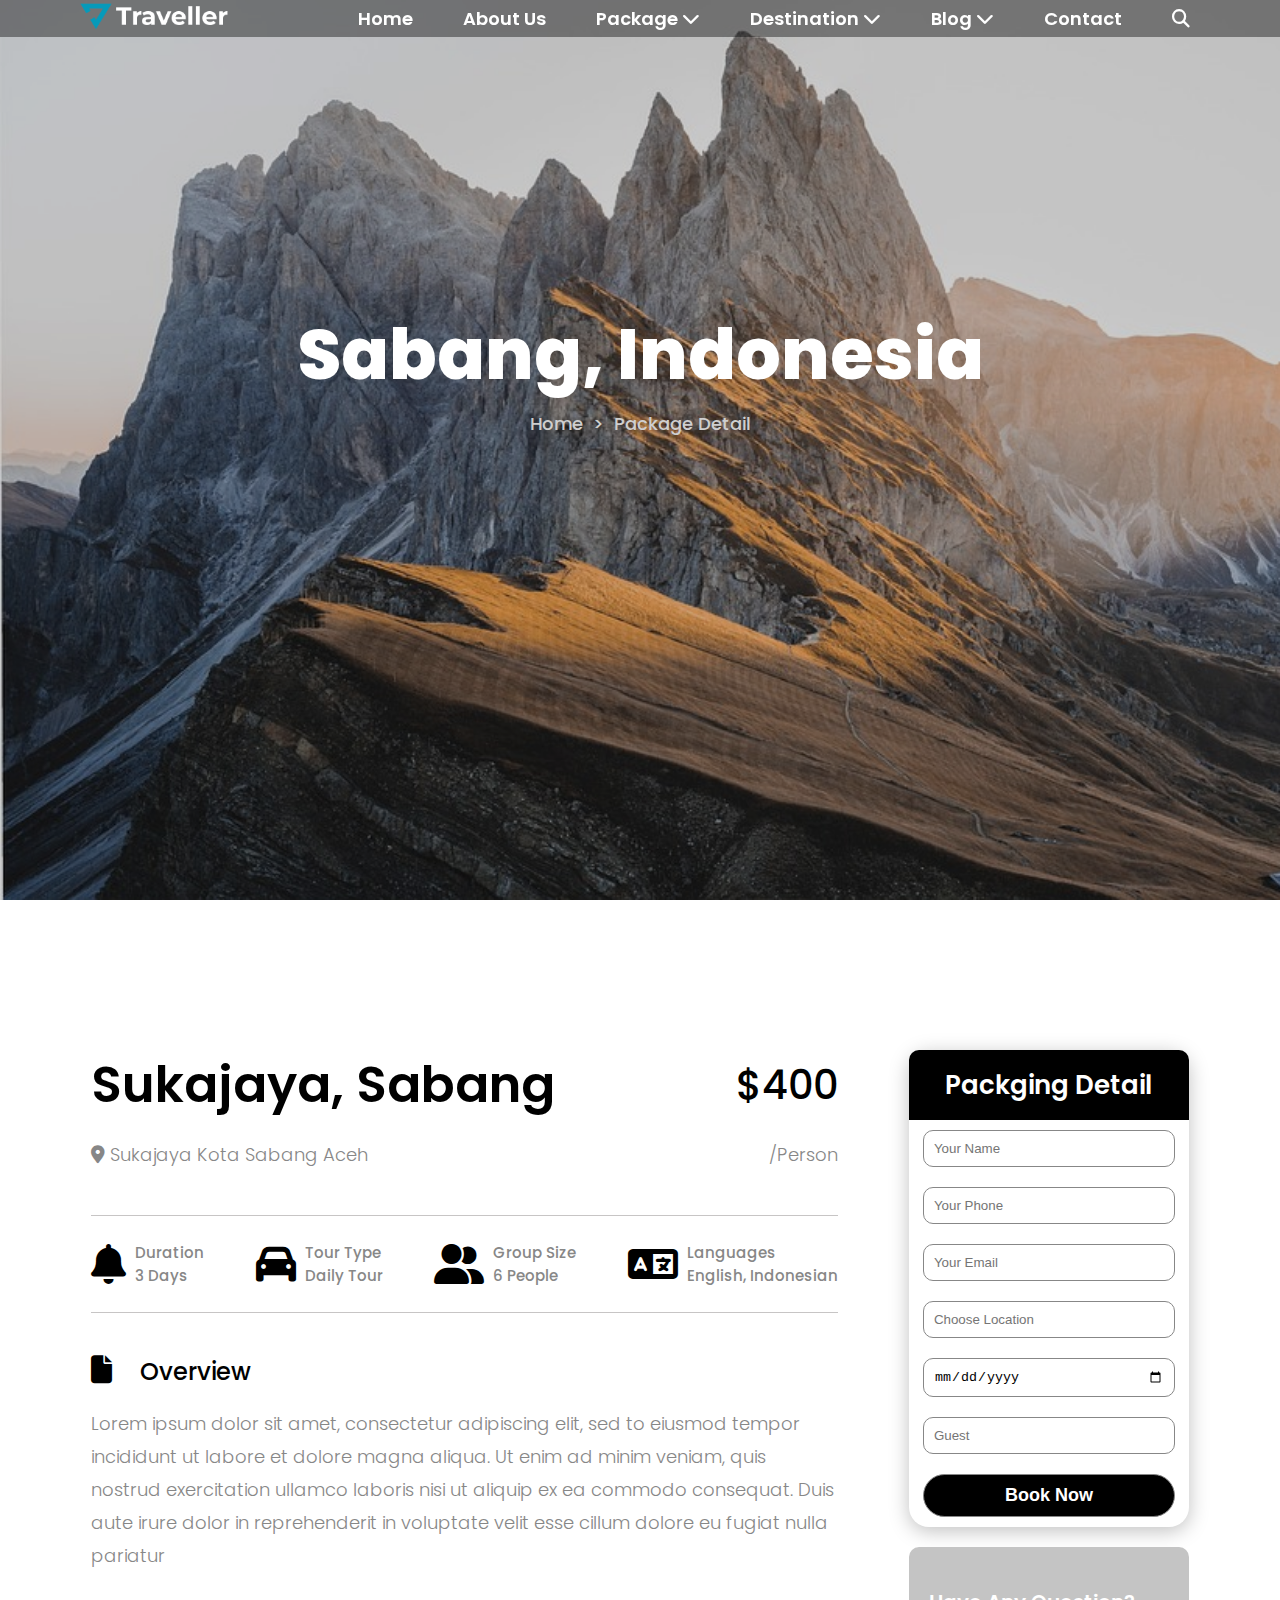
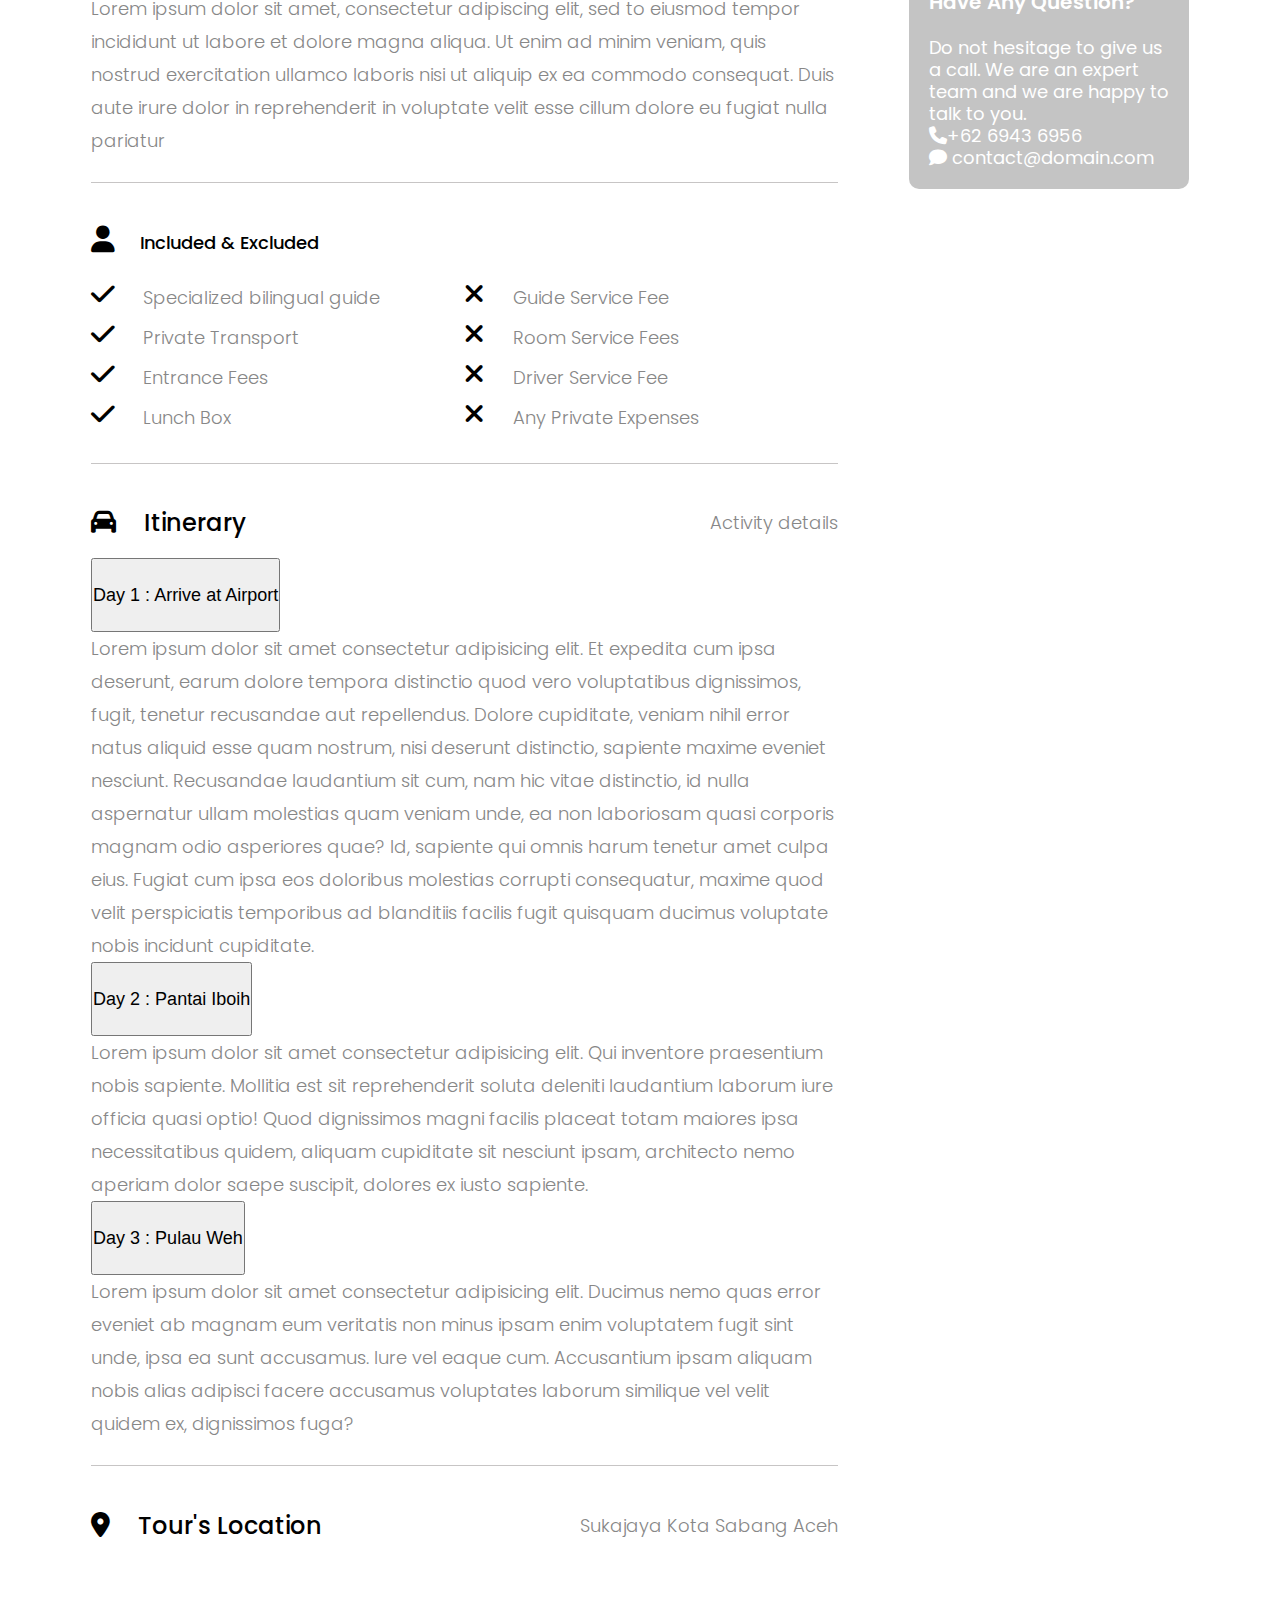
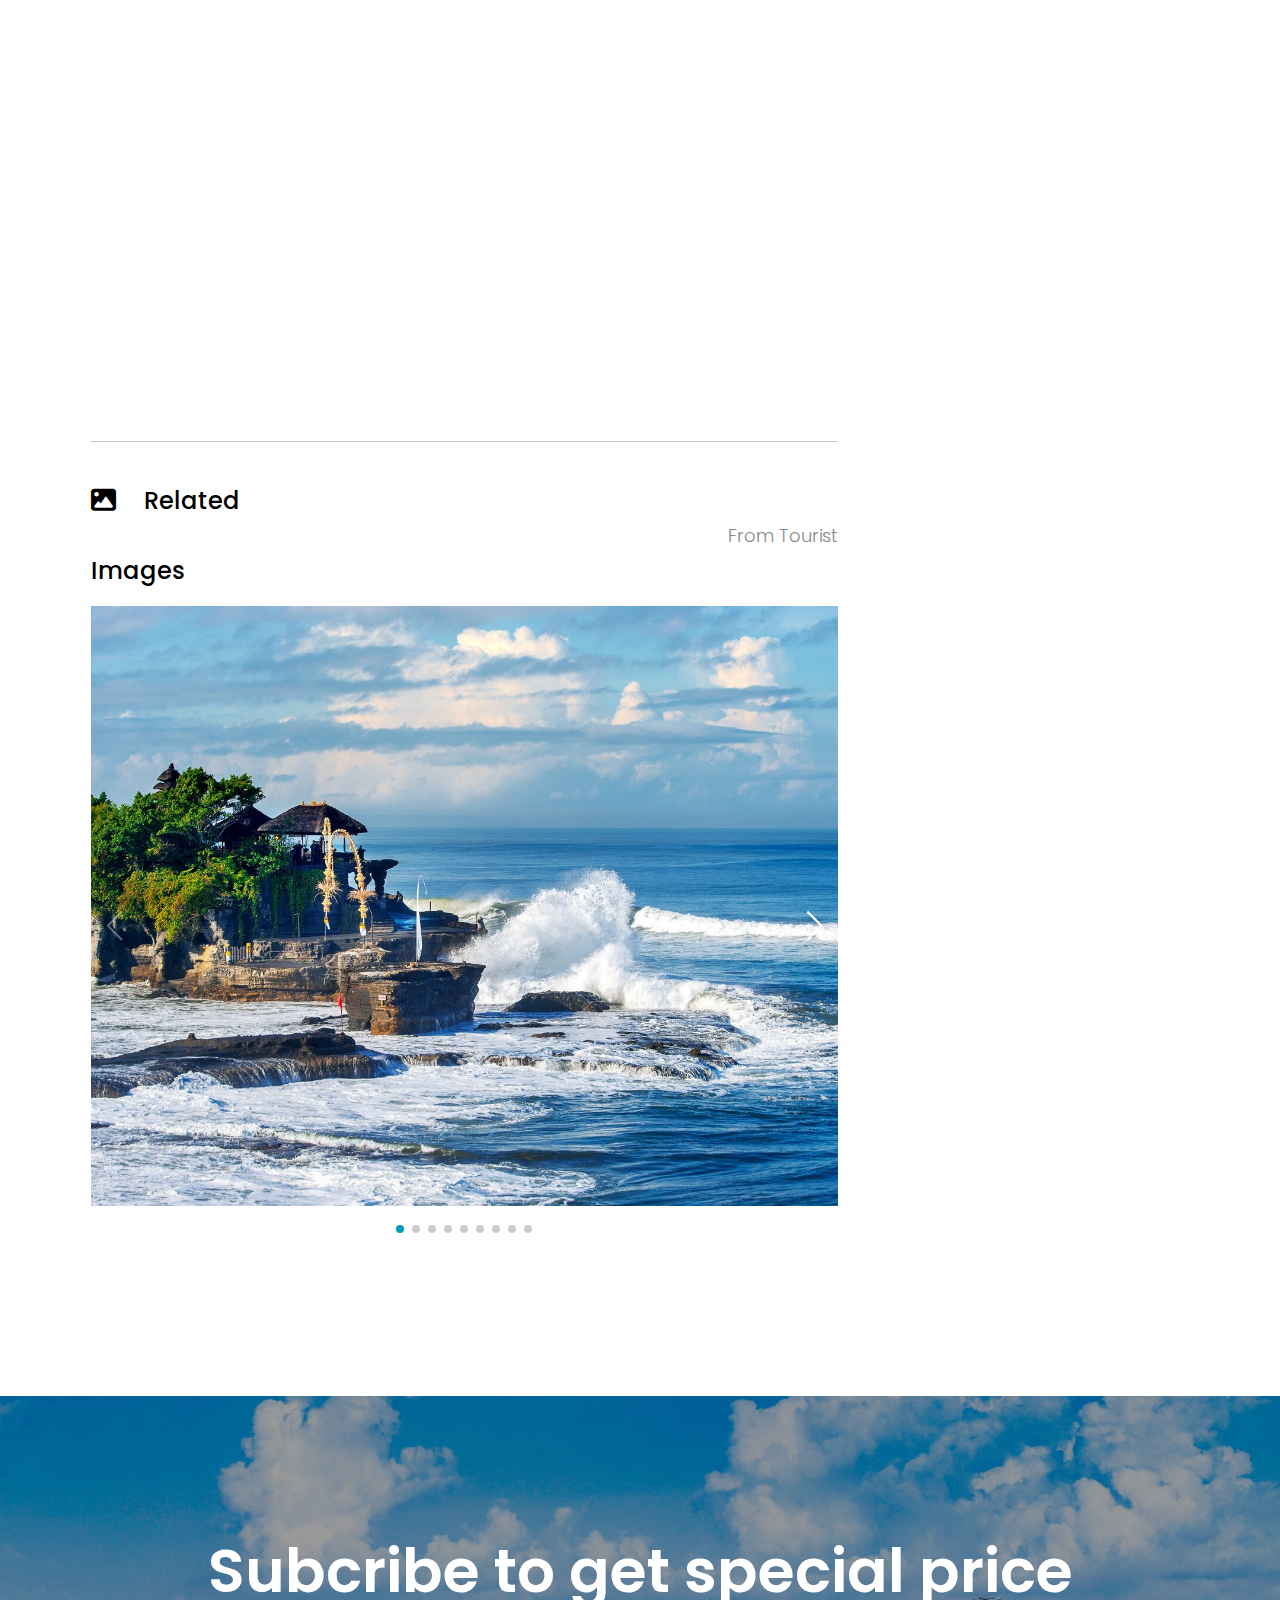
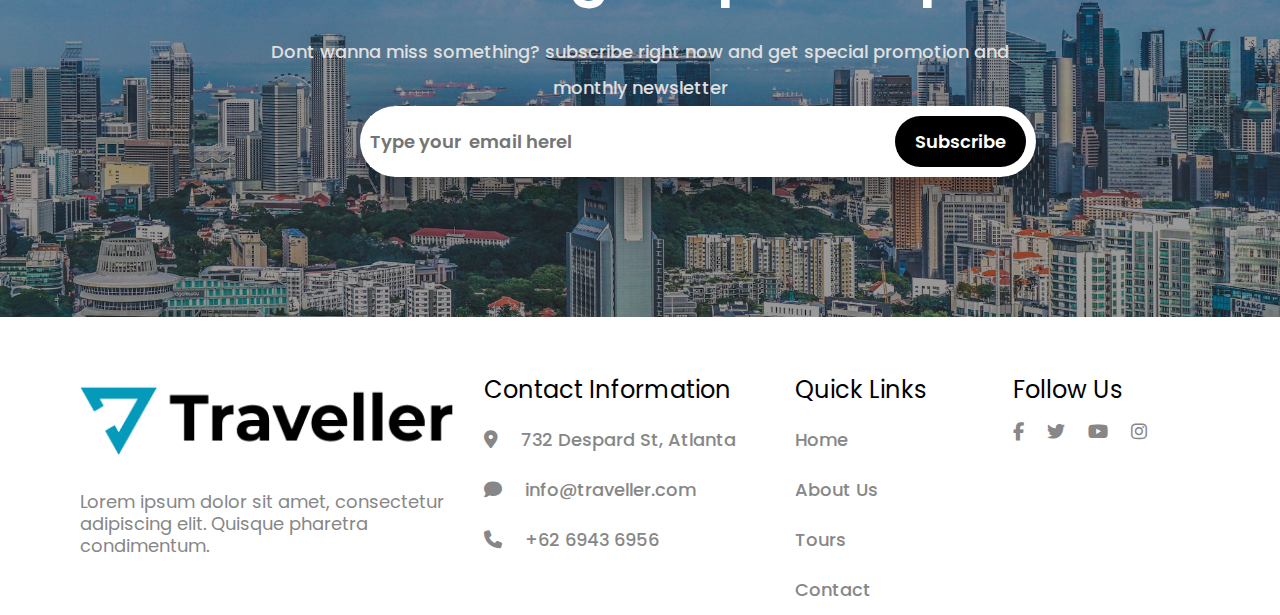
<file: Package-Detial.html>
<!DOCTYPE html>
<html lang="en">
  <head>
    <meta charset="UTF-8" />
    <meta name="viewport" content="width=device-width, initial-scale=1.0" />
    <title>Package Detial</title>
    <link
      rel="stylesheet"
      href="https://cdn.jsdelivr.net/npm/swiper@11/swiper-bundle.min.css"
    />
    <link rel="stylesheet" href="assets/css/all.min.css" />
    <link rel="stylesheet" href="assets/css/stylesheet.css" />
    <link rel="stylesheet" href="assets/css/style.css" />
    <!-- <link rel="stylesheet" href="assets/css/media.css"> -->
    <link rel="stylesheet" href="assets/css/media1.css" />
    <link
      href="https://cdn.jsdelivr.net/npm/bootstrap@5.3.5/dist/css/bootstrap.min.css"
      rel="stylesheet"
      integrity="sha384-SgOJa3DmI69IUzQ2PVdRZhwQ+dy64/BUtbMJw1MZ8t5HZApcHrRKUc4W0kG879m7"
      crossorigin="anonymous"
    />
  </head>
  <body>
    <header>
      <div class="container header-container">
        <a href="./index.html" class="logo">
          <img src="./assets/image/Logo.png" alt="logo" />
        </a>
        <nav class="nav-bar">
          <i class="fa-solid fa-bars menubars" onclick="handleMenu()"></i>
          <ul id="menu">
            <i class="fa-solid fa-xmark xmarkbar" onclick="handleMenu()"></i>

            <li><a href="./index.html">Home</a></li>
            <li><a href="./About Us.html">About Us</a></li>

            <li>
              <a href="./Package.html"
                >Package <i class="fa-solid fa-chevron-down"></i
              ></a>
              <ul class="Products-items">
                <li><a href="./Package-Detial.html">Package Detial</a></li>
                <li><a href="./Package.html">Package</a></li>
                <li><a href="#">Package Detial</a></li>
                <li><a href="#">Package</a></li>
              </ul>
            </li>

            <li>
              <a href="#"
                >Destination <i class="fa-solid fa-chevron-down"></i
              ></a>
              <ul class="Products-items">
                <li><a href="#">Destination</a></li>
                <li><a href="#">Destintion detail</a></li>
                <li><a href="#">Destination</a></li>
                <li><a href="#">Destintion detail</a></li>
              </ul>
            </li>

            <li>
              <a href="#">Blog <i class="fa-solid fa-chevron-down"></i></a>
              <ul class="Products-items">
                <li><a href="#">Single Blog</a></li>
                <li><a href="#">Blog</a></li>
                <li><a href="#">Single Blog</a></li>
                <li><a href="#">Blog</a></li>
              </ul>
            </li>

            <li><a href="#">Contact</a></li>
            <li>
              <a href="#"><i class="fa-solid fa-magnifying-glass"></i></a>
            </li>
          </ul>
        </nav>
      </div>
    </header>

    <main>
      <section id="hero-about">
        <div class="container">
          <div class="hero-about-size">
            <h1>Sabang, Indonesia</h1>
            <ul>
              <li><a href="./index.html">Home</a></li>
              <li><a href="#">></a></li>
              <li><a href="./Package-Detial.html">Package Detail</a></li>
            </ul>
          </div>
        </div>
      </section>

      <section>
        <div class="container">
          <div class="row package-detail">
            <div class="col-lg-8 package-left">
              <div class="row package-detail-1">
                <div class="col-sm-9 col-12">
                  <h4>Sukajaya, Sabang</h4>
                  <p>
                    <i class="fa-solid fa-location-dot"></i> Sukajaya Kota
                    Sabang Aceh
                  </p>
                </div>
                <div class="col-sm-2 col-12 package-price">
                  <h3>$400</h3>
                  <p>/Person</p>
                </div>
              </div>
              <hr class="hr" />
              <div class="row package-detail-2">
                <div class="col-lg-auto col-sm-6 col-6 Duration">
                  <i class="fa-solid fa-bell"></i>
                  <div>
                    <p>Duration</p>
                    <p>3 Days</p>
                  </div>
                </div>
                <div class="col-lg-auto col-sm-6 col-6 Duration">
                  <i class="fa-solid fa-car"></i>
                  <div>
                    <p>Tour Type</p>
                    <p>Daily Tour</p>
                  </div>
                </div>
                <div class="col-lg-auto col-sm-6 col-6 Duration">
                  <i class="fa-solid fa-user-group"></i>
                  <div>
                    <p>Group Size</p>
                    <p>6 People</p>
                  </div>
                </div>
                <div class="col-lg-auto col-sm-6 col-6 Duration">
                  <i class="fa-solid fa-language"></i>
                  <div>
                    <p>Languages</p>
                    <p>English, Indonesian</p>
                  </div>
                </div>
              </div>
              <hr class="hr" />
              <div class="package-detail-3">
                <i class="fa-solid fa-file"></i>
                <span>Overview</span>
                <p>
                  Lorem ipsum dolor sit amet, consectetur adipiscing elit, sed
                  to eiusmod tempor incididunt ut labore et dolore magna aliqua.
                  Ut enim ad minim veniam, quis nostrud exercitation ullamco
                  laboris nisi ut aliquip ex ea commodo consequat. Duis aute
                  irure dolor in reprehenderit in voluptate velit esse cillum
                  dolore eu fugiat nulla pariatur
                </p>
                <p>
                  Lorem ipsum dolor sit amet, consectetur adipiscing elit, sed
                  to eiusmod tempor incididunt ut labore et dolore magna aliqua.
                  Ut enim ad minim veniam, quis nostrud exercitation ullamco
                  laboris nisi ut aliquip ex ea commodo consequat. Duis aute
                  irure dolor in reprehenderit in voluptate velit esse cillum
                  dolore eu fugiat nulla pariatur
                </p>
              </div>
              <hr class="hr" />
              <div class="row package-detail-4">
                <div class="col-12">
                  <i class="fa-solid fa-user"></i
                  ><span>Included & Excluded</span>
                </div>
                <div class="col-sm-6 col-12">
                  <div class="all-check">
                    <i class="fa-solid fa-check"></i>
                    <span>Specialized bilingual guide</span>
                  </div>
                  <div class="all-check">
                    <i class="fa-solid fa-check"></i>
                    <span>Private Transport</span>
                  </div>
                  <div class="all-check">
                    <i class="fa-solid fa-check"></i>
                    <span>Entrance Fees</span>
                  </div>
                  <div class="all-check">
                    <i class="fa-solid fa-check"></i>
                    <span>Lunch Box</span>
                  </div>
                </div>
                <div class="col-sm-6 col-12">
                  <div class="all-check">
                    <i class="fa-solid fa-xmark"></i>
                    <span>Guide Service Fee</span>
                  </div>
                  <div class="all-check">
                    <i class="fa-solid fa-xmark"></i>
                    <span>Room Service Fees </span>
                  </div>
                  <div class="all-check">
                    <i class="fa-solid fa-xmark"></i>
                    <span>Driver Service Fee</span>
                  </div>
                  <div class="all-check">
                    <i class="fa-solid fa-xmark"></i>
                    <span>Any Private Expenses</span>
                  </div>
                </div>
              </div>
              <hr class="hr" />
              <div class="package-detail-5">
                <div class="row all-space">
                  <div class="col-sm-3 col-12">
                    <i class="fa-solid fa-car"></i>
                    <span>Itinerary</span>
                  </div>
                  <div class="col-sm-3 col-12 package-price">
                    <p>Activity details</p>
                  </div>
                </div>
                <div class="accordion" id="accordionExample">
                  <div class="accordion-item">
                    <h2 class="accordion-header">
                      <button
                        class="accordion-button"
                        type="button"
                        data-bs-toggle="collapse"
                        data-bs-target="#collapseOne"
                        aria-expanded="true"
                        aria-controls="collapseOne"
                      >
                        Day 1 : Arrive at Airport
                      </button>
                    </h2>
                    <div
                      id="collapseOne"
                      class="accordion-collapse collapse show"
                      data-bs-parent="#accordionExample"
                    >
                      <div class="accordion-body">
                        Lorem ipsum dolor sit amet consectetur adipisicing elit.
                        Et expedita cum ipsa deserunt, earum dolore tempora
                        distinctio quod vero voluptatibus dignissimos, fugit,
                        tenetur recusandae aut repellendus. Dolore cupiditate,
                        veniam nihil error natus aliquid esse quam nostrum, nisi
                        deserunt distinctio, sapiente maxime eveniet nesciunt.
                        Recusandae laudantium sit cum, nam hic vitae distinctio,
                        id nulla aspernatur ullam molestias quam veniam unde, ea
                        non laboriosam quasi corporis magnam odio asperiores
                        quae? Id, sapiente qui omnis harum tenetur amet culpa
                        eius. Fugiat cum ipsa eos doloribus molestias corrupti
                        consequatur, maxime quod velit perspiciatis temporibus
                        ad blanditiis facilis fugit quisquam ducimus voluptate
                        nobis incidunt cupiditate.
                      </div>
                    </div>
                  </div>
                  <div class="accordion-item">
                    <h2 class="accordion-header">
                      <button
                        class="accordion-button collapsed"
                        type="button"
                        data-bs-toggle="collapse"
                        data-bs-target="#collapseTwo"
                        aria-expanded="false"
                        aria-controls="collapseTwo"
                      >
                        Day 2 : Pantai Iboih
                      </button>
                    </h2>
                    <div
                      id="collapseTwo"
                      class="accordion-collapse collapse"
                      data-bs-parent="#accordionExample"
                    >
                      <div class="accordion-body">
                        Lorem ipsum dolor sit amet consectetur adipisicing elit.
                        Qui inventore praesentium nobis sapiente. Mollitia est
                        sit reprehenderit soluta deleniti laudantium laborum
                        iure officia quasi optio! Quod dignissimos magni facilis
                        placeat totam maiores ipsa necessitatibus quidem,
                        aliquam cupiditate sit nesciunt ipsam, architecto nemo
                        aperiam dolor saepe suscipit, dolores ex iusto sapiente.
                      </div>
                    </div>
                  </div>
                  <div class="accordion-item">
                    <h2 class="accordion-header">
                      <button
                        class="accordion-button collapsed"
                        type="button"
                        data-bs-toggle="collapse"
                        data-bs-target="#collapseThree"
                        aria-expanded="false"
                        aria-controls="collapseThree"
                      >
                        Day 3 : Pulau Weh
                      </button>
                    </h2>
                    <div
                      id="collapseThree"
                      class="accordion-collapse collapse"
                      data-bs-parent="#accordionExample"
                    >
                      <div class="accordion-body">
                        Lorem ipsum dolor sit amet consectetur adipisicing elit.
                        Ducimus nemo quas error eveniet ab magnam eum veritatis
                        non minus ipsam enim voluptatem fugit sint unde, ipsa ea
                        sunt accusamus. Iure vel eaque cum. Accusantium ipsam
                        aliquam nobis alias adipisci facere accusamus voluptates
                        laborum similique vel velit quidem ex, dignissimos fuga?
                      </div>
                    </div>
                  </div>
                </div>
              </div>
              <hr class="hr" />
              <div class="package-detail-6">
                <div class="row all-space">
                  <div class="col-sm-4 col-12">
                    <i class="fa-solid fa-location-dot"></i>
                    <span>Tour's Location</span>
                  </div>
                  <div class="col-sm-5 col-12 package-price">
                    <p>Sukajaya Kota Sabang Aceh</p>
                  </div>
                </div>
                <div class="map">
                  <iframe
                    src="https://www.google.com/maps/embed?pb=!1m18!1m12!1m3!1d238132.67288569355!2d72.6574698672047!3d21.159440568422326!2m3!1f0!2f0!3f0!3m2!1i1024!2i768!4f13.1!3m3!1m2!1s0x3be04e59411d1563%3A0xfe4558290938b042!2sSurat%2C%20Gujarat!5e0!3m2!1sen!2sin!4v1745237005573!5m2!1sen!2sin"
                    width="100%"
                    height="450"
                    style="border: 0"
                    allowfullscreen=""
                    loading="lazy"
                    referrerpolicy="no-referrer-when-downgrade"
                  ></iframe>
                </div>
              </div>
              <hr class="hr" />
              <div class="package-detail-7">
                <div class="row all-space">
                  <div class="col-sm-4 col-12">
                    <i class="fa-solid fa-image"></i>
                    <span>Related Images</span>
                  </div>
                  <div class="col-sm-4 col-12 package-price">
                    <p>From Tourist</p>
                  </div>
                </div>

                <div class="swiper Related-Images">
                  <div class="swiper-wrapper">
                    <div class="swiper-slide">
                      <img src="./assets/image/Bali.jpg" alt="" />
                    </div>
                    <div class="swiper-slide">
                      <img src="./assets/image/Indonesi.avif" alt="" />
                    </div>
                    <div class="swiper-slide">
                      <img src="./assets/image/Taiwan.avif" alt="" />
                    </div>
                    <div class="swiper-slide">
                      <img src="./assets/image/Thailand.avif" alt="" />
                    </div>
                    <div class="swiper-slide">
                      <img src="./assets/image/Paris.avif" alt="" />
                    </div>
                    <div class="swiper-slide">
                      <img src="./assets/image/Swiss.avif" alt="" />
                    </div>
                    <div class="swiper-slide">
                      <img src="./assets/image/Subcribe.avif" alt="" />
                    </div>
                    <div class="swiper-slide">
                      <img src="./assets/image/Dubai.jpeg" alt="" />
                    </div>
                    <div class="swiper-slide">
                      <img src="./assets/image/Singapore.avif" alt="" />
                    </div>
                  </div>
                  <div class="swiper-button-next"></div>
                  <div class="swiper-button-prev"></div>
                  <div class="swiper-pagination"></div>
                </div>
              </div>
            </div>
            <div class="col-lg-3 package-right">
              <form action="#" class="Booking-form">
                <h2>Packging Detail</h2>
                <input type="text" placeholder="Your Name" class="input" />
                <input type="text" placeholder="Your Phone" class="input" />
                <input type="email" placeholder="Your Email" class="input" />
                <input
                  type="text"
                  placeholder="Choose Location"
                  class="input"
                />
                <input type="date" placeholder="data" class="input" />
                <input type="text" placeholder="Guest" class="input" />
                <input type="submit" value="Book Now" class="btn-0 Book-btn" />
              </form>
              <div class="Question-data">
                <h4>Have Any Question?</h4>
                <p>
                  Do not hesitage to give us a call. We are an expert team and
                  we are happy to talk to you.
                </p>
                <p><i class="fa-solid fa-phone"></i>+62 6943 6956</p>
                <p>
                  <i class="fa-solid fa-comment"></i>
                  contact@domain.com
                </p>
              </div>
            </div>
          </div>
        </div>
      </section>

      <section id="Subcribe">
        <div class="container">
          <div class="Subcribe-size">
            <h2 class="main-title">Subcribe to get special price</h2>
            <p class="sub-title">
              Dont wanna miss something? subscribe right now and get special
              promotion and monthly newsletter
            </p>
            <form action="#" class="Subcribe-form">
              <input
                type="email"
                class="email"
                placeholder="Type your  email herel"
              />
              <input
                type="submit"
                name="Explore now"
                value="Subscribe"
                class="btn-0"
              />
            </form>
          </div>
        </div>
      </section>
    </main>

    <footer id="footer">
      <div class="container">
        <div class="row footer">
          <div class="col-lg-4 col-md-5 col-sm-5 col-12">
            <div class="footer-logo">
              <img src="./assets/image/Logo (1).png" alt="logo" />
            </div>
            <p class="sub-title">
              Lorem ipsum dolor sit amet, consectetur adipiscing elit. Quisque
              pharetra condimentum.
            </p>
          </div>
          <div class="col-lg-3 col-md-5 col-sm-5 col-12 quick-links">
            <h5>Contact Information</h5>
            <ul>
              <li>
                <a href="#">
                  <i class="fa-solid fa-location-dot"></i>732 Despard St,
                  Atlanta
                </a>
              </li>
              <li>
                <a href="#">
                  <i class="fa-solid fa-comment"></i>info@traveller.com
                </a>
              </li>
              <li>
                <a href="#"> <i class="fa-solid fa-phone"></i>+62 6943 6956 </a>
              </li>
            </ul>
          </div>
          <div class="col-lg-2 col-md-5 col-sm-5 col-12">
            <h5>Quick Links</h5>
            <ul class="quick-links">
              <li><a href="#">Home</a></li>
              <li><a href="#">About Us</a></li>
              <li><a href="#">Tours</a></li>
              <li><a href="#">Contact</a></li>
            </ul>
          </div>
          <div class="col-lg-2 col-md-5 col-sm-5 col-12">
            <h5>Follow Us</h5>
            <ul class="social-media">
              <li>
                <a href="#"><i class="fa-brands fa-facebook-f"></i></a>
              </li>
              <li>
                <a href="#"><i class="fa-brands fa-twitter"></i></a>
              </li>
              <li>
                <a href="#"><i class="fa-brands fa-youtube"></i></a>
              </li>
              <li>
                <a href="#"><i class="fa-brands fa-instagram"></i></a>
              </li>
            </ul>
          </div>
        </div>
      </div>
    </footer>
  </body>
  <script
    src="https://cdn.jsdelivr.net/npm/bootstrap@5.3.5/dist/js/bootstrap.bundle.min.js"
    integrity="sha384-k6d4wzSIapyDyv1kpU366/PK5hCdSbCRGRCMv+eplOQJWyd1fbcAu9OCUj5zNLiq"
    crossorigin="anonymous"
  ></script>

  <script src="https://cdn.jsdelivr.net/npm/swiper@11/swiper-bundle.min.js"></script>
  <script>
    var swiper = new Swiper(".Related-Images", {
      cssMode: true,
      navigation: {
        nextEl: ".swiper-button-next",
        prevEl: ".swiper-button-prev",
      },
      pagination: {
        el: ".swiper-pagination",
        clickable: true,
      },
      mousewheel: true,
      keyboard: true,
    });
  </script>
</html>
</file>
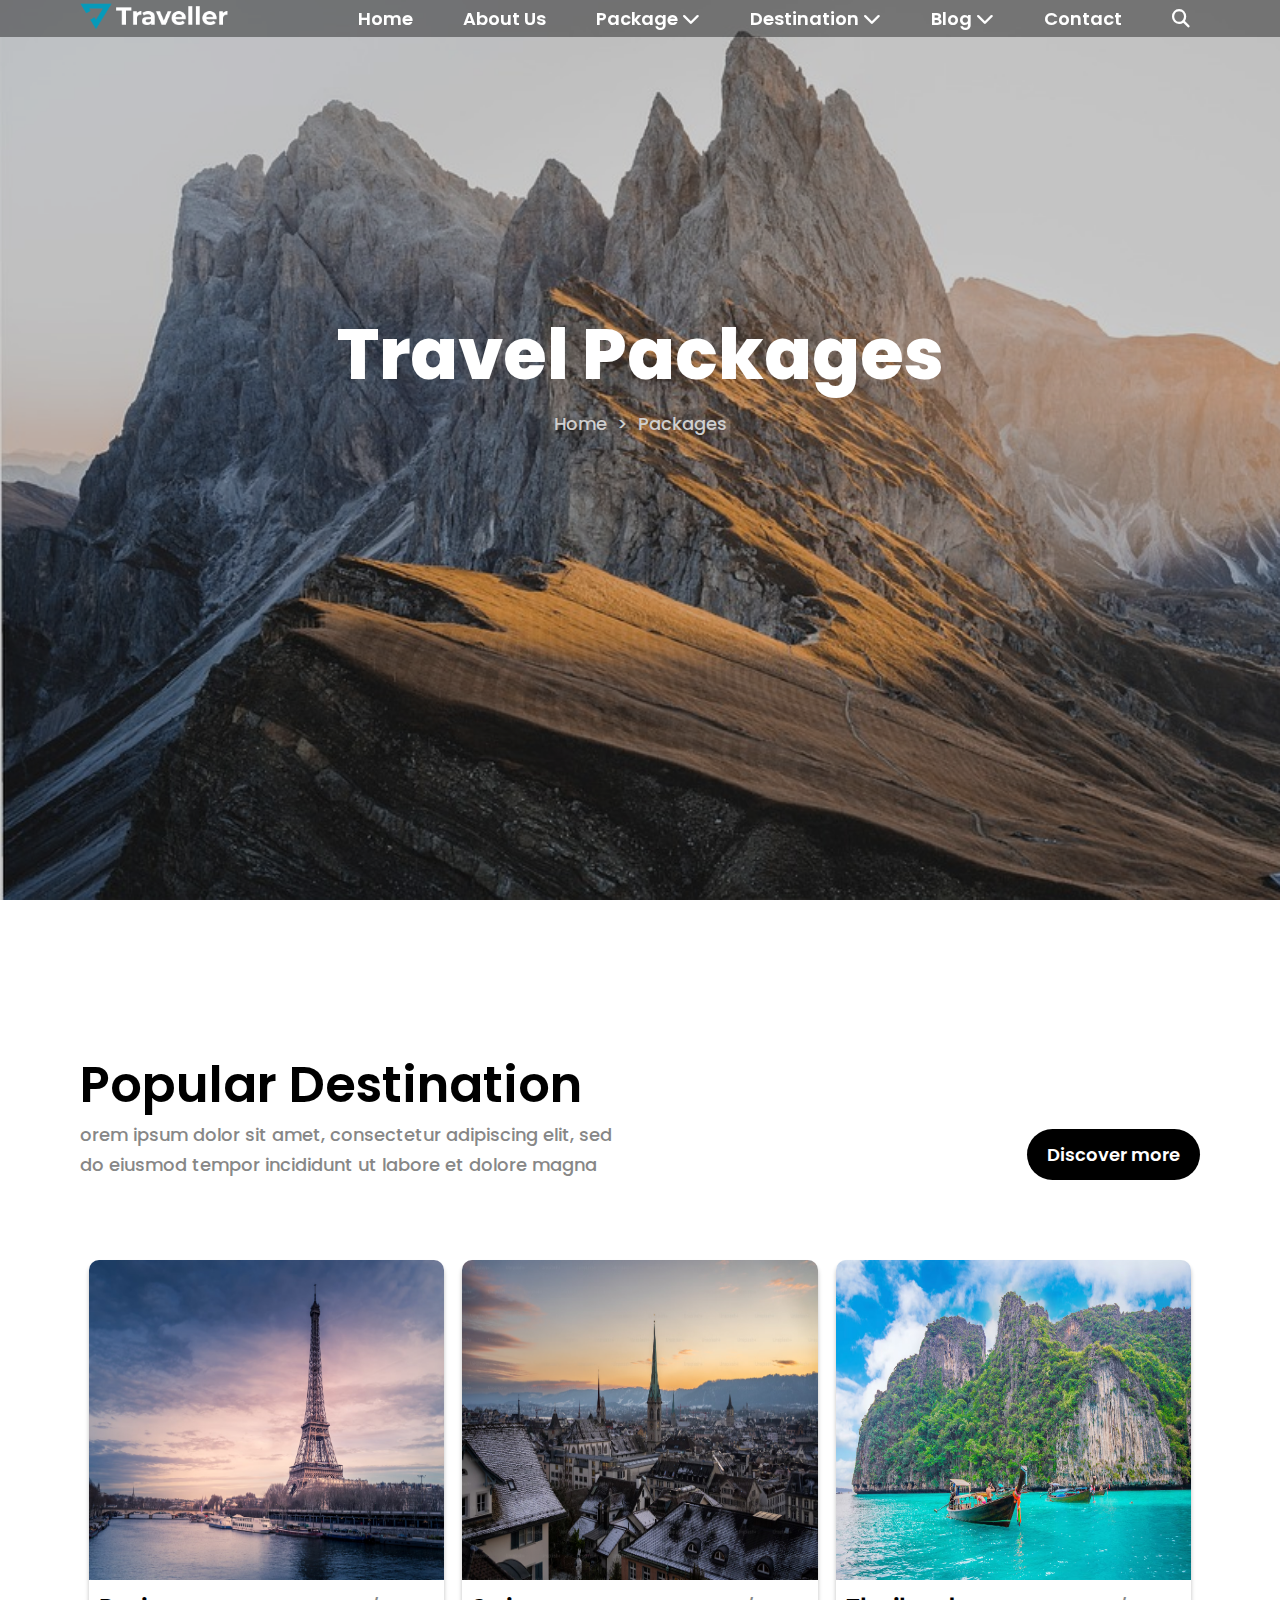
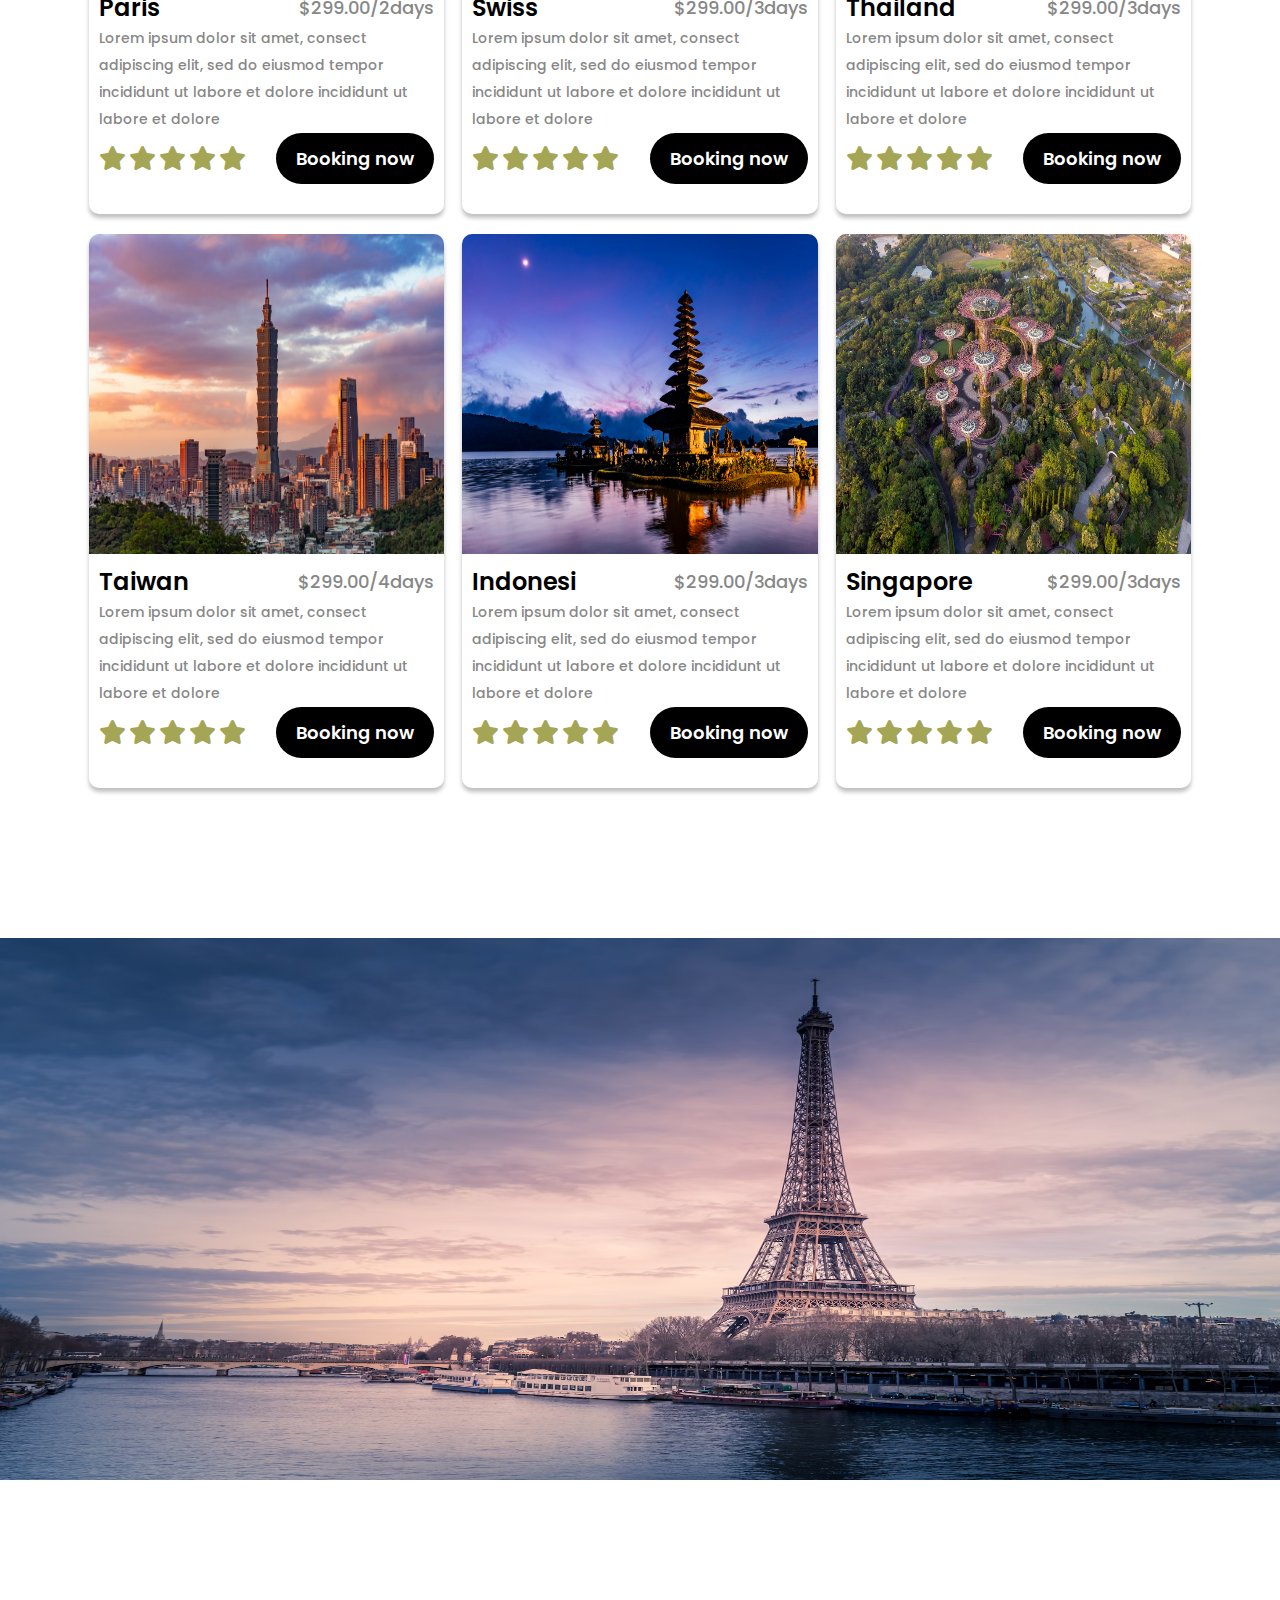
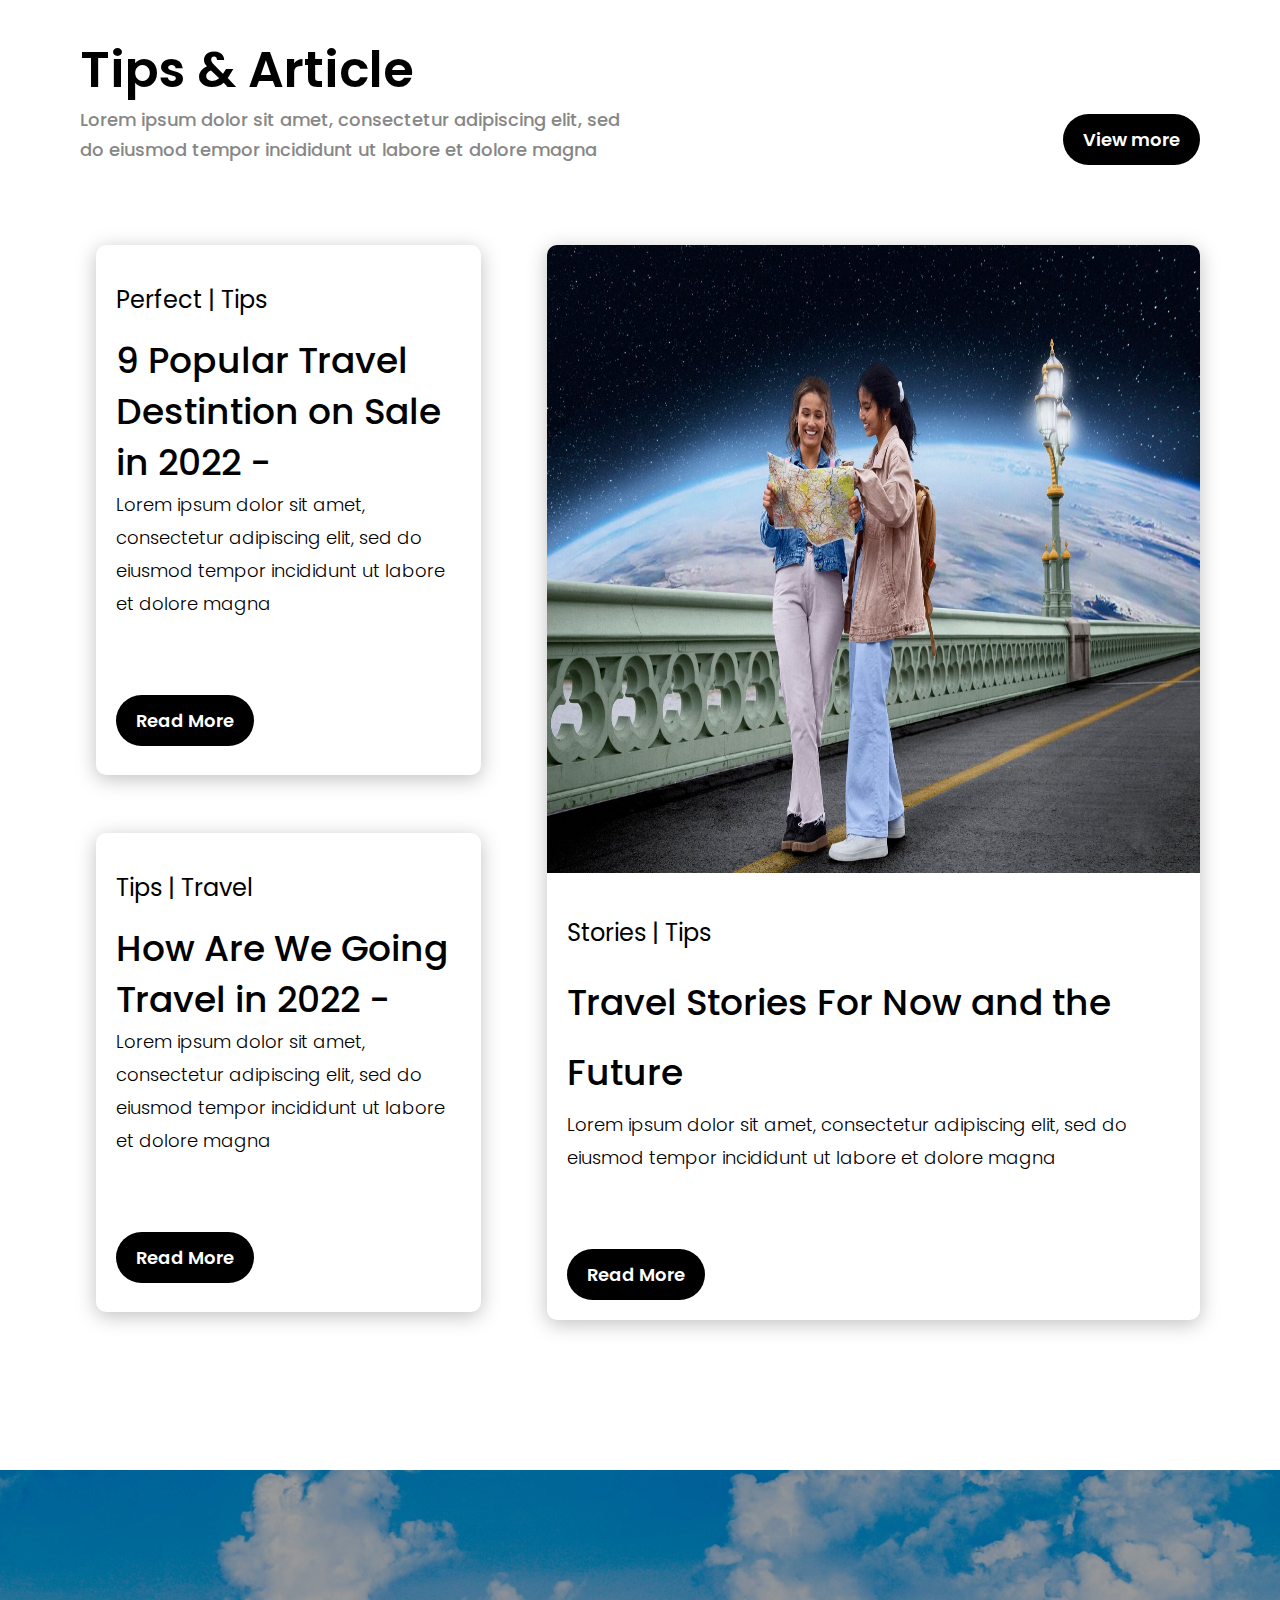
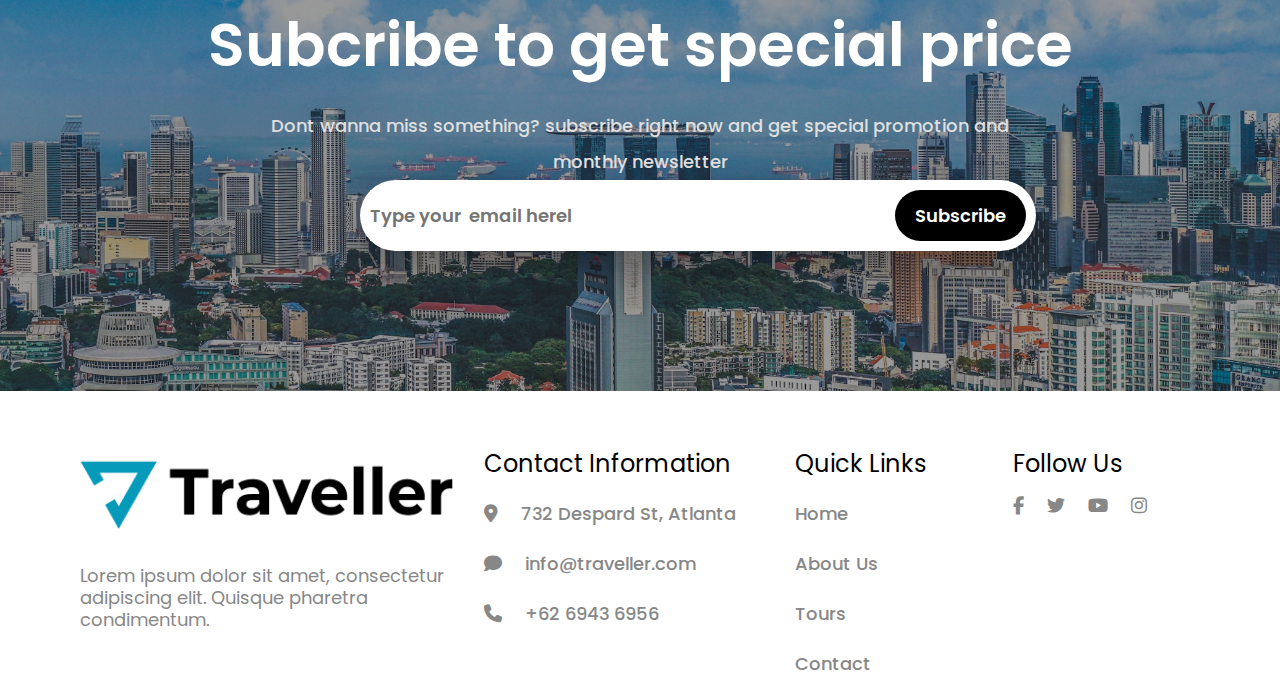
<file: Package.html>
<!DOCTYPE html>
<html lang="en">
  <head>
    <meta charset="UTF-8" />
    <meta name="viewport" content="width=device-width, initial-scale=1.0" />
    <title>Package</title>
    <link
      rel="stylesheet"
      href="https://cdn.jsdelivr.net/npm/swiper@11/swiper-bundle.min.css"
    />
    <link rel="stylesheet" href="assets/css/all.min.css" />
    <link rel="stylesheet" href="assets/css/stylesheet.css" />
    <link rel="stylesheet" href="assets/css/style.css" />
    <!-- <link rel="stylesheet" href="assets/css/media.css"> -->
    <link rel="stylesheet" href="assets/css/media1.css" />
  </head>

  <body>
    <header>
      <div class="container header-container">
        <a href="./index.html" class="logo">
          <img src="./assets/image/Logo.png" alt="logo" />
        </a>
        <nav class="nav-bar">
          <i class="fa-solid fa-bars menubars" onclick="handleMenu()"></i>
          <ul id="menu">
            <i class="fa-solid fa-xmark xmarkbar" onclick="handleMenu()"></i>

            <li><a href="./index.html">Home</a></li>
            <li><a href="./About Us.html">About Us</a></li>

            <li>
              <a href="./Package.html"
                >Package <i class="fa-solid fa-chevron-down"></i
              ></a>
              <ul class="Products-items">
                <li><a href="./Package-Detial.html">Package Detial</a></li>
                <li><a href="./Package.html">Package</a></li>
                <li><a href="#">Package Detial</a></li>
                <li><a href="#">Package</a></li>
              </ul>
            </li>

            <li>
              <a href="#"
                >Destination <i class="fa-solid fa-chevron-down"></i
              ></a>
              <ul class="Products-items">
                <li><a href="#">Destination</a></li>
                <li><a href="#">Destintion detail</a></li>
                <li><a href="#">Destination</a></li>
                <li><a href="#">Destintion detail</a></li>
              </ul>
            </li>

            <li>
              <a href="#">Blog <i class="fa-solid fa-chevron-down"></i></a>
              <ul class="Products-items">
                <li><a href="#">Single Blog</a></li>
                <li><a href="#">Blog</a></li>
                <li><a href="#">Single Blog</a></li>
                <li><a href="#">Blog</a></li>
              </ul>
            </li>

            <li><a href="#">Contact</a></li>
            <li>
              <a href="#"><i class="fa-solid fa-magnifying-glass"></i></a>
            </li>
          </ul>
        </nav>
      </div>
    </header>

    <main>
      <section id="hero-about">
        <div class="container">
          <div class="hero-about-size">
            <h1>Travel Packages</h1>
            <ul>
              <li><a href="./index.html">Home</a></li>
              <li><a href="#">></a></li>
              <li><a href="./Package.html">Packages</a></li>
            </ul>
          </div>
        </div>
      </section>

      <section id="Popular-Destination">
        <div class="container">
          <div class="row all-popular">
            <div class="Popular-data col-lg-6">
              <h2>Popular Destination</h2>
              <p>
                orem ipsum dolor sit amet, consectetur adipiscing elit, sed do
                eiusmod tempor incididunt ut labore et dolore magna
              </p>
            </div>

            <div class="col-lg-3">
              <a href="#" class="btn btn-1">Discover more</a>
            </div>
          </div>

          <div class="row card">
            <div class="col-lg-4 col-md-6">
              <div class="card-data resultImg">
                <div class="pckImg">
                  <img src="./assets/image/Paris.avif" alt="Paris-img" />
                </div>

                <div class="Packages-data">
                  <div class="day-price">
                    <h4>Paris</h4>
                    <p>$299.00/2days</p>
                  </div>
                  <p>
                    Lorem ipsum dolor sit amet, consect adipiscing elit, sed do
                    eiusmod tempor incididunt ut labore et dolore incididunt ut
                    labore et dolore
                  </p>
                  <div class="row price">
                    <div>
                      <span><i class="fa-solid fa-star"></i></span>
                      <span><i class="fa-solid fa-star"></i></span>
                      <span><i class="fa-solid fa-star"></i></span>
                      <span><i class="fa-solid fa-star"></i></span>
                      <span><i class="fa-solid fa-star"></i></span>
                    </div>
                    <div>
                      <a href="#" class="btn">Booking now</a>
                    </div>
                  </div>
                </div>
              </div>
            </div>

            <div class="col-lg-4 col-md-6">
              <div class="card-data resultImg">
                <div class="pckImg">
                  <img src="./assets/image/Swiss.avif" alt="Swiss-img" />
                </div>

                <div class="Packages-data">
                  <div class="day-price">
                    <h4>Swiss</h4>
                    <p>$299.00/3days</p>
                  </div>
                  <p>
                    Lorem ipsum dolor sit amet, consect adipiscing elit, sed do
                    eiusmod tempor incididunt ut labore et dolore incididunt ut
                    labore et dolore
                  </p>
                  <div class="row price">
                    <div>
                      <span><i class="fa-solid fa-star"></i></span>
                      <span><i class="fa-solid fa-star"></i></span>
                      <span><i class="fa-solid fa-star"></i></span>
                      <span><i class="fa-solid fa-star"></i></span>
                      <span><i class="fa-solid fa-star"></i></span>
                    </div>
                    <div>
                      <a href="#" class="btn">Booking now</a>
                    </div>
                  </div>
                </div>
              </div>
            </div>

            <div class="col-lg-4 col-md-6">
              <div class="card-data resultImg">
                <div class="pckImg">
                  <img src="./assets/image/Thailand.avif" alt="Thailand-img" />
                </div>

                <div class="Packages-data">
                  <div class="day-price">
                    <h4>Thailand</h4>
                    <p>$299.00/3days</p>
                  </div>
                  <p>
                    Lorem ipsum dolor sit amet, consect adipiscing elit, sed do
                    eiusmod tempor incididunt ut labore et dolore incididunt ut
                    labore et dolore
                  </p>
                  <div class="row price">
                    <div>
                      <span><i class="fa-solid fa-star"></i></span>
                      <span><i class="fa-solid fa-star"></i></span>
                      <span><i class="fa-solid fa-star"></i></span>
                      <span><i class="fa-solid fa-star"></i></span>
                      <span><i class="fa-solid fa-star"></i></span>
                    </div>
                    <div>
                      <a href="#" class="btn">Booking now</a>
                    </div>
                  </div>
                </div>
              </div>
            </div>

            <div class="col-lg-4 col-md-6">
              <div class="card-data resultImg">
                <div class="pckImg">
                  <img src="./assets/image/Taiwan.avif" alt="Taiwan-img" />
                </div>

                <div class="Packages-data">
                  <div class="day-price">
                    <h4>Taiwan</h4>
                    <p>$299.00/4days</p>
                  </div>
                  <p>
                    Lorem ipsum dolor sit amet, consect adipiscing elit, sed do
                    eiusmod tempor incididunt ut labore et dolore incididunt ut
                    labore et dolore
                  </p>
                  <div class="row price">
                    <div>
                      <span><i class="fa-solid fa-star"></i></span>
                      <span><i class="fa-solid fa-star"></i></span>
                      <span><i class="fa-solid fa-star"></i></span>
                      <span><i class="fa-solid fa-star"></i></span>
                      <span><i class="fa-solid fa-star"></i></span>
                    </div>
                    <div>
                      <a href="#" class="btn">Booking now</a>
                    </div>
                  </div>
                </div>
              </div>
            </div>

            <div class="col-lg-4 col-md-6">
              <div class="card-data resultImg">
                <div class="pckImg">
                  <img src="./assets/image/Indonesi.avif" alt="Indonesi-img" />
                </div>

                <div class="Packages-data">
                  <div class="day-price">
                    <h4>Indonesi</h4>
                    <p>$299.00/3days</p>
                  </div>
                  <p>
                    Lorem ipsum dolor sit amet, consect adipiscing elit, sed do
                    eiusmod tempor incididunt ut labore et dolore incididunt ut
                    labore et dolore
                  </p>
                  <div class="row price">
                    <div>
                      <span><i class="fa-solid fa-star"></i></span>
                      <span><i class="fa-solid fa-star"></i></span>
                      <span><i class="fa-solid fa-star"></i></span>
                      <span><i class="fa-solid fa-star"></i></span>
                      <span><i class="fa-solid fa-star"></i></span>
                    </div>
                    <div>
                      <a href="#" class="btn">Booking now</a>
                    </div>
                  </div>
                </div>
              </div>
            </div>

            <div class="col-lg-4 col-md-6">
              <div class="card-data resultImg">
                <div class="pckImg">
                  <img
                    src="./assets/image/Singapore.avif"
                    alt="Singapore-img"
                  />
                </div>

                <div class="Packages-data">
                  <div class="day-price">
                    <h4>Singapore</h4>
                    <p>$299.00/3days</p>
                  </div>
                  <p>
                    Lorem ipsum dolor sit amet, consect adipiscing elit, sed do
                    eiusmod tempor incididunt ut labore et dolore incididunt ut
                    labore et dolore
                  </p>
                  <div class="row price">
                    <div>
                      <span><i class="fa-solid fa-star"></i></span>
                      <span><i class="fa-solid fa-star"></i></span>
                      <span><i class="fa-solid fa-star"></i></span>
                      <span><i class="fa-solid fa-star"></i></span>
                      <span><i class="fa-solid fa-star"></i></span>
                    </div>
                    <div>
                      <a href="#" class="btn">Booking now</a>
                    </div>
                  </div>
                </div>
              </div>
            </div>
          </div>
        </div>
      </section>

      <section id="Popular-img">
        <div class="">
          <div class="row">
            <div class="col-12">
              <img src="./assets/image/Paris.avif" alt="" />
            </div>
          </div>
        </div>
      </section>

      <section id="Tips & Article">
        <div class="container">
          <div class="row all-popular">
            <div class="Popular-data col-lg-6">
              <h2>Tips & Article</h2>
              <p>
                Lorem ipsum dolor sit amet, consectetur adipiscing elit, sed do
                eiusmod tempor incididunt ut labore et dolore magna
              </p>
            </div>

            <div class="col-lg-3">
              <a href="#" class="btn btn-1">View more</a>
            </div>
          </div>

          <div class="row all-blog">
            <div class="col-lg-5 col-md-12">
              <div class="row Blog-left-all">
                <div class="col-sm-12 col-lg-12 col-md-6">
                  <div class="Blog-left">
                    <h5>Perfect | Tips</h5>
                    <h4>9 Popular Travel Destintion on Sale in 2022 -</h4>
                    <p>
                      Lorem ipsum dolor sit amet, consectetur adipiscing elit,
                      sed do eiusmod tempor incididunt ut labore et dolore magna
                    </p>
                    <a href="#" class="btn">Read More</a>
                  </div>
                </div>

                <div class="col-sm-12 col-lg-12 col-md-6">
                  <div class="Blog-left">
                    <h5>Tips | Travel</h5>
                    <h4>How Are We Going Travel in 2022 -</h4>
                    <p>
                      Lorem ipsum dolor sit amet, consectetur adipiscing elit,
                      sed do eiusmod tempor incididunt ut labore et dolore magna
                    </p>
                    <a href="#" class="btn">Read More</a>
                  </div>
                </div>
              </div>
            </div>

            <div class="col-lg-7">
              <div class="Blog-right">
                <div class="Blog-img">
                  <img src="./assets/image/Travel.jpg" alt="Travel-img" />
                </div>
                <div class="Blog-data">
                  <h5>Stories | Tips</h5>
                  <h4>Travel Stories For Now and the Future</h4>
                  <p>
                    Lorem ipsum dolor sit amet, consectetur adipiscing elit, sed
                    do eiusmod tempor incididunt ut labore et dolore magna
                  </p>
                  <a href="#" class="btn">Read More</a>
                </div>
              </div>
            </div>
          </div>
        </div>
      </section>

      <section id="Subcribe">
        <div class="container">
          <div class="Subcribe-size">
            <h2 class="main-title">Subcribe to get special price</h2>
            <p class="sub-title">
              Dont wanna miss something? subscribe right now and get special
              promotion and monthly newsletter
            </p>
            <form action="#" class="Subcribe-form">
              <input
                type="email"
                class="email"
                placeholder="Type your  email herel"
              />
              <input
                type="submit"
                name="Explore now"
                value="Subscribe"
                class="btn"
              />
            </form>
          </div>
        </div>
      </section>
    </main>

    <footer id="footer">
      <div class="container">
        <div class="row footer">
          <div class="col-lg-4 col-md-5 col-sm-5 col-12">
            <div class="footer-logo">
              <img src="./assets/image/Logo (1).png" alt="logo" />
            </div>
            <p class="sub-title">
              Lorem ipsum dolor sit amet, consectetur adipiscing elit. Quisque
              pharetra condimentum.
            </p>
          </div>
          <div class="col-lg-3 col-md-5 col-sm-5 col-12 quick-links">
            <h5>Contact Information</h5>
            <ul>
              <li>
                <a href="#">
                  <i class="fa-solid fa-location-dot"></i>732 Despard St,
                  Atlanta
                </a>
              </li>
              <li>
                <a href="#">
                  <i class="fa-solid fa-comment"></i>info@traveller.com
                </a>
              </li>
              <li>
                <a href="#"> <i class="fa-solid fa-phone"></i>+62 6943 6956 </a>
              </li>
            </ul>
          </div>
          <div class="col-lg-2 col-md-5 col-sm-5 col-12">
            <h5>Quick Links</h5>
            <ul class="quick-links">
              <li><a href="#">Home</a></li>
              <li><a href="#">About Us</a></li>
              <li><a href="#">Tours</a></li>
              <li><a href="#">Contact</a></li>
            </ul>
          </div>
          <div class="col-lg-2 col-md-5 col-sm-5 col-12">
            <h5>Follow Us</h5>
            <ul class="social-media">
              <li>
                <a href="#"><i class="fa-brands fa-facebook-f"></i></a>
              </li>
              <li>
                <a href="#"><i class="fa-brands fa-twitter"></i></a>
              </li>
              <li>
                <a href="#"><i class="fa-brands fa-youtube"></i></a>
              </li>
              <li>
                <a href="#"><i class="fa-brands fa-instagram"></i></a>
              </li>
            </ul>
          </div>
        </div>
      </div>
    </footer>
  </body>
</html>
</file>
<file: assets/css/stylesheet.css>
@font-face {
    font-family: 'Poppins';
    src: url('../font/Poppins-Black.eot');
    src: url('../font/Poppins-Black.eot?#iefix') format('embedded-opentype'),
        url('../font/Poppins-Black.woff2') format('woff2'),
        url('../font/Poppins-Black.woff') format('woff'),
        url('../font/Poppins-Black.ttf') format('truetype'),
        url('../font/Poppins-Black.svg#Poppins-Black') format('svg');
    font-weight: 900;
    font-style: normal;
    font-display: swap;
}

@font-face {
    font-family: 'Poppins';
    src: url('../font/Poppins-Bold.eot');
    src: url('../font/Poppins-Bold.eot?#iefix') format('embedded-opentype'),
        url('../font/Poppins-Bold.woff2') format('woff2'),
        url('../font/Poppins-Bold.woff') format('woff'),
        url('../font/Poppins-Bold.ttf') format('truetype'),
        url('../font/Poppins-Bold.svg#Poppins-Bold') format('svg');
    font-weight: bold;
    font-style: normal;
    font-display: swap;
}

@font-face {
    font-family: 'Poppins';
    src: url('../font/Poppins-BlackItalic.eot');
    src: url('../font/Poppins-BlackItalic.eot?#iefix') format('embedded-opentype'),
        url('../font/Poppins-BlackItalic.woff2') format('woff2'),
        url('../font/Poppins-BlackItalic.woff') format('woff'),
        url('../font/Poppins-BlackItalic.ttf') format('truetype'),
        url('../font/Poppins-BlackItalic.svg#Poppins-BlackItalic') format('svg');
    font-weight: 900;
    font-style: italic;
    font-display: swap;
}

@font-face {
    font-family: 'Poppins';
    src: url('../font/Poppins-ExtraBold.eot');
    src: url('../font/Poppins-ExtraBold.eot?#iefix') format('embedded-opentype'),
        url('../font/Poppins-ExtraBold.woff2') format('woff2'),
        url('../font/Poppins-ExtraBold.woff') format('woff'),
        url('../font/Poppins-ExtraBold.ttf') format('truetype'),
        url('../font/Poppins-ExtraBold.svg#Poppins-ExtraBold') format('svg');
    font-weight: bold;
    font-style: normal;
    font-display: swap;
}

@font-face {
    font-family: 'Poppins';
    src: url('../font/Poppins-BoldItalic.eot');
    src: url('../font/Poppins-BoldItalic.eot?#iefix') format('embedded-opentype'),
        url('../font/Poppins-BoldItalic.woff2') format('woff2'),
        url('../font/Poppins-BoldItalic.woff') format('woff'),
        url('../font/Poppins-BoldItalic.ttf') format('truetype'),
        url('../font/Poppins-BoldItalic.svg#Poppins-BoldItalic') format('svg');
    font-weight: bold;
    font-style: italic;
    font-display: swap;
}

@font-face {
    font-family: 'Poppins';
    src: url('../font/Poppins-ExtraBoldItalic.eot');
    src: url('../font/Poppins-ExtraBoldItalic.eot?#iefix') format('embedded-opentype'),
        url('../font/Poppins-ExtraBoldItalic.woff2') format('woff2'),
        url('../font/Poppins-ExtraBoldItalic.woff') format('woff'),
        url('../font/Poppins-ExtraBoldItalic.ttf') format('truetype'),
        url('../font/Poppins-ExtraBoldItalic.svg#Poppins-ExtraBoldItalic') format('svg');
    font-weight: bold;
    font-style: italic;
    font-display: swap;
}

@font-face {
    font-family: 'Poppins';
    src: url('../font/Poppins-ExtraLight.eot');
    src: url('../font/Poppins-ExtraLight.eot?#iefix') format('embedded-opentype'),
        url('../font/Poppins-ExtraLight.woff2') format('woff2'),
        url('../font/Poppins-ExtraLight.woff') format('woff'),
        url('../font/Poppins-ExtraLight.ttf') format('truetype'),
        url('../font/Poppins-ExtraLight.svg#Poppins-ExtraLight') format('svg');
    font-weight: 200;
    font-style: normal;
    font-display: swap;
}

@font-face {
    font-family: 'Poppins';
    src: url('../font/Poppins-ExtraLightItalic.eot');
    src: url('../font/Poppins-ExtraLightItalic.eot?#iefix') format('embedded-opentype'),
        url('../font/Poppins-ExtraLightItalic.woff2') format('woff2'),
        url('../font/Poppins-ExtraLightItalic.woff') format('woff'),
        url('../font/Poppins-ExtraLightItalic.ttf') format('truetype'),
        url('../font/Poppins-ExtraLightItalic.svg#Poppins-ExtraLightItalic') format('svg');
    font-weight: 200;
    font-style: italic;
    font-display: swap;
}

@font-face {
    font-family: 'Poppins';
    src: url('../font/Poppins-Italic.eot');
    src: url('../font/Poppins-Italic.eot?#iefix') format('embedded-opentype'),
        url('../font/Poppins-Italic.woff2') format('woff2'),
        url('../font/Poppins-Italic.woff') format('woff'),
        url('../font/Poppins-Italic.ttf') format('truetype'),
        url('../font/Poppins-Italic.svg#Poppins-Italic') format('svg');
    font-weight: normal;
    font-style: italic;
    font-display: swap;
}

@font-face {
    font-family: 'Poppins';
    src: url('../font/Poppins-Light.eot');
    src: url('../font/Poppins-Light.eot?#iefix') format('embedded-opentype'),
        url('../font/Poppins-Light.woff2') format('woff2'),
        url('../font/Poppins-Light.woff') format('woff'),
        url('../font/Poppins-Light.ttf') format('truetype'),
        url('../font/Poppins-Light.svg#Poppins-Light') format('svg');
    font-weight: 300;
    font-style: normal;
    font-display: swap;
}

@font-face {
    font-family: 'Poppins';
    src: url('../font/Poppins-LightItalic.eot');
    src: url('../font/Poppins-LightItalic.eot?#iefix') format('embedded-opentype'),
        url('../font/Poppins-LightItalic.woff2') format('woff2'),
        url('../font/Poppins-LightItalic.woff') format('woff'),
        url('../font/Poppins-LightItalic.ttf') format('truetype'),
        url('../font/Poppins-LightItalic.svg#Poppins-LightItalic') format('svg');
    font-weight: 300;
    font-style: italic;
    font-display: swap;
}

@font-face {
    font-family: 'Poppins';
    src: url('../font/Poppins-MediumItalic.eot');
    src: url('../font/Poppins-MediumItalic.eot?#iefix') format('embedded-opentype'),
        url('../font/Poppins-MediumItalic.woff2') format('woff2'),
        url('../font/Poppins-MediumItalic.woff') format('woff'),
        url('../font/Poppins-MediumItalic.ttf') format('truetype'),
        url('../font/Poppins-MediumItalic.svg#Poppins-MediumItalic') format('svg');
    font-weight: 500;
    font-style: italic;
    font-display: swap;
}

@font-face {
    font-family: 'Poppins';
    src: url('../font/Poppins-Medium.eot');
    src: url('../font/Poppins-Medium.eot?#iefix') format('embedded-opentype'),
        url('../font/Poppins-Medium.woff2') format('woff2'),
        url('../font/Poppins-Medium.woff') format('woff'),
        url('../font/Poppins-Medium.ttf') format('truetype'),
        url('../font/Poppins-Medium.svg#Poppins-Medium') format('svg');
    font-weight: 500;
    font-style: normal;
    font-display: swap;
}

@font-face {
    font-family: 'Poppins';
    src: url('../font/Poppins-Regular.eot');
    src: url('../font/Poppins-Regular.eot?#iefix') format('embedded-opentype'),
        url('../font/Poppins-Regular.woff2') format('woff2'),
        url('../font/Poppins-Regular.woff') format('woff'),
        url('../font/Poppins-Regular.ttf') format('truetype'),
        url('../font/Poppins-Regular.svg#Poppins-Regular') format('svg');
    font-weight: normal;
    font-style: normal;
    font-display: swap;
}

@font-face {
    font-family: 'Poppins';
    src: url('../font/Poppins-SemiBold.eot');
    src: url('../font/Poppins-SemiBold.eot?#iefix') format('embedded-opentype'),
        url('../font/Poppins-SemiBold.woff2') format('woff2'),
        url('../font/Poppins-SemiBold.woff') format('woff'),
        url('../font/Poppins-SemiBold.ttf') format('truetype'),
        url('../font/Poppins-SemiBold.svg#Poppins-SemiBold') format('svg');
    font-weight: 600;
    font-style: normal;
    font-display: swap;
}

@font-face {
    font-family: 'Poppins';
    src: url('../font/Poppins-SemiBoldItalic.eot');
    src: url('../font/Poppins-SemiBoldItalic.eot?#iefix') format('embedded-opentype'),
        url('../font/Poppins-SemiBoldItalic.woff2') format('woff2'),
        url('../font/Poppins-SemiBoldItalic.woff') format('woff'),
        url('../font/Poppins-SemiBoldItalic.ttf') format('truetype'),
        url('../font/Poppins-SemiBoldItalic.svg#Poppins-SemiBoldItalic') format('svg');
    font-weight: 600;
    font-style: italic;
    font-display: swap;
}

@font-face {
    font-family: 'Poppins';
    src: url('../font/Poppins-Thin.eot');
    src: url('../font/Poppins-Thin.eot?#iefix') format('embedded-opentype'),
        url('../font/Poppins-Thin.woff2') format('woff2'),
        url('../font/Poppins-Thin.woff') format('woff'),
        url('../font/Poppins-Thin.ttf') format('truetype'),
        url('../font/Poppins-Thin.svg#Poppins-Thin') format('svg');
    font-weight: 100;
    font-style: normal;
    font-display: swap;
}

@font-face {
    font-family: 'Poppins';
    src: url('../font/Poppins-ThinItalic.eot');
    src: url('../font/Poppins-ThinItalic.eot?#iefix') format('embedded-opentype'),
        url('../font/Poppins-ThinItalic.woff2') format('woff2'),
        url('../font/Poppins-ThinItalic.woff') format('woff'),
        url('../font/Poppins-ThinItalic.ttf') format('truetype'),
        url('../font/Poppins-ThinItalic.svg#Poppins-ThinItalic') format('svg');
    font-weight: 100;
    font-style: italic;
    font-display: swap;
}
</file>
<file: assets/css/style.css>
* {
  margin: 0;
  padding: 0;
  box-sizing: border-box;
}

html {
  /* 1rem = 10px */
  /* font-size:10px; */

  /* 10/16=0.625*100=62.5% */
  font-size: 62.5%;
}

body {
  font-family: "Poppins" !important;
}

:root {
  --primary_color: #020202;
  --secondary_color: #878787;
  --theme_color: #069aba;
}

.row {
  display: flex;
  flex-wrap: wrap;
}

.col-1 {
  width: 8.33%;
}

.col-2 {
  width: 16.67%;
}

.col-3 {
  width: 25%;
}

.col-4 {
  width: 33.33%;
}

.col-5 {
  width: 41.67%;
}

.col-6 {
  width: 50%;
}

.col-7 {
  width: 58.33%;
}

.col-8 {
  width: 66.67%;
}

.col-9 {
  width: 75%;
}

.col-10 {
  width: 83.33%;
}

.col-11 {
  width: 91.67%;
}

.col-12 {
  width: 100%;
}

.col-auto {
  width: auto;
}

.container {
  max-width: 138.4rem;
  margin: 0 auto;
  padding: 0rem 1rem;
}

ul {
  list-style: none;
}

a {
  text-decoration: none !important;
}

section {
  margin-top: 15rem;
}

.hr {
  width: 100%;
  margin: 2.5rem auto;
  border: none;
  height: 0.5px;
  background: rgba(143, 139, 139, 0.5);
}

.main-title {
  font-size: 6rem;
  font-weight: 600;
  line-height: 7rem;
  text-align: center;
  color: var(--primary_color);
}

.sub-title {
  font-size: 1.8rem;
  font-weight: 500;
  line-height: 3.6rem;
  text-align: center;
  color: var(--secondary_color);
  max-width: 75.6rem;
  margin: 2.8rem auto 0 auto;
}

.btn-0,
.btn {
  background: black;
  color: white;
  border: none;
  padding: 1.2rem 2rem;
  font-size: 1.8rem;
  font-weight: 600;
  border-radius: 3rem;
  display: inline-block;
}

header {
  z-index: 9999;
  background-color: rgb(0, 0, 0, 0.4);
  color: rgb(255, 255, 255);
  position: fixed;
  top: 0px;
  width: 100%;
}

.header-container {
  display: flex;
  justify-content: space-between;
  align-items: center;
}

#menu {
  display: flex;
  gap: 3rem;
  align-items: center;
  justify-content: center;
}

.logo img {
  width: 150px;
}

header nav a {
  color: #ffffff;
  font-weight: 600;
  font-size: 1.8rem;
  line-height: auto;
  padding: 0 1rem;
}

header nav > ul > li {
  position: relative;
  display: inline-grid;
}

header nav ul li a:hover {
  color: var(--theme_color);
}
header nav ul li a:hover i {
  transform: rotate(180deg);
}

.Products-items {
  display: none;
  position: absolute;
  top: 28px;
  left: 0;
  background-color: var(--primary_color);
  box-shadow: 0px 0px 20px 0px rgba(0, 0, 0, 0.1);
  padding: 10px 0;
  border-radius: 5px;
  min-width: 257px;
}

header nav ul li:hover > .Products-items {
  display: block;
}

.menubars,
.xmarkbar {
  display: none;
}

/*******************Hero********************/

#hero {
  position: relative;
  height: 100vh;
  background-image: url("../image/hero-img.jpg");
  background-repeat: no-repeat;
  background-size: cover;
  color: white;
}

#hero::after {
  content: "";
  position: absolute;
  top: 0;
  bottom: 0;
  right: 0;
  left: 0;
  background-color: rgb(0, 0, 0, 0.2);
}

.hero-size {
  max-width: 46%;
  align-items: center;
  z-index: 999;
  position: relative;
  bottom: 0;
}

.hero-size h1 {
  font-size: 9rem;
  font-weight: 700;
  line-height: 11rem;
  color: #ffffff;
}

.hero-size p {
  font-size: 1.8rem;
  font-weight: 500;
  line-height: 3.6rem;
  color: #cfcfcf;
  text-align: left;
  margin-top: 3rem;
}

#hero {
  margin-top: 0;
  padding-top: 195px;
}

.hero-form {
  display: flex;
  justify-content: space-between;
  background-color: white;
  padding: 1rem 2rem;
  border-radius: 4rem;
  box-shadow: 0 2rem 3.5rem 0 rgba(0, 0, 0, 0.3);
}
.hero-form select {
  border: none;
  outline: none;
  font-family: Poppins;
  font-size: 1.8rem;
  font-weight: 600;
  color: var(--secondary_color);
}

/********************Hero end********************/

/*******************work********************/
.all-work {
  margin: 8rem -2.8rem 0 -2.8rem;
  justify-content: center;
  row-gap: 3rem;
  text-align: center;
}

.work {
  margin: 0 2.8rem;
}

.all-work img {
  display: block;
  margin-left: auto;
  margin-right: auto;
}

.all-work h2 {
  font-size: 3.8rem;
  font-weight: 600;
  line-height: 5.6rem;
  color: var(--primary_color);
  margin-top: 4.2rem;
  margin-bottom: 1.3rem;
}

.all-work p {
  font-size: 1.8rem;
  font-weight: 500;
  line-height: 3.6rem;
  color: var(--secondary_color);
  text-align: center;
}
/*******************work end********************/

/*******************siti********************/

.all-siti {
  display: flex;
  justify-content: space-between;
  align-items: center;
}

.siti-img {
  padding-right: 12rem;
}

.siti-img img {
  width: 100%;
  height: 55rem;
  border-radius: 15rem 0;
}

.siti-data h4 {
  font-size: 3.6rem;
  font-weight: 600;
  line-height: 7rem;
  color: var(--primary_color);
  text-align: left;
}
.siti-data p {
  font-size: 1.8rem;
  font-weight: 500;
  line-height: 3rem;
  color: var(--secondary_color);
  text-align: left;
  margin: 2.8rem auto 0 auto;
}

/*******************siti end********************/
/******************all-popular*******************/
.all-popular {
  justify-content: space-between;
  align-items: end;
  margin-top: 8rem;
}
.Popular-data h2 {
  text-align: left;
  font-size: 6rem;
  font-weight: 600;
  line-height: 7rem;
}

.Popular-data p {
  text-align: left;
  font-size: 1.8rem;
  font-weight: 500;
  line-height: 3rem;
  color: var(--secondary_color);
}

.btn-1 {
  float: right;
}

.card {
  row-gap: 20px;
  margin-top: 1rem;
}

.card-data p {
  font-size: 1.4rem;
  font-weight: 500;
  line-height: 2.7rem;
  color: var(--secondary_color);
}

.card-data {
  padding-bottom: 2rem;
  border-radius: 2rem;
  box-shadow: 0px 4px 4px 0px rgba(0, 0, 0, 0.25);
  margin: 0 9px;
}
.card-data img {
  width: 100%;
  height: 250px;
}

.resultImg {
  position: relative;
  cursor: pointer;
  overflow: hidden;
  border-radius: 1rem;
}

.resultImg img {
  width: 100%;
  height: 100%;
  transition: all 0.5s;
}

.resultImg:hover img {
  transform: scale(1.2);
}

.resultImg:hover::after {
  content: "";
  position: absolute;
  inset: 0;
  background-color: rgb(0, 0, 0, 0.4);
}

.pckImg {
  width: 100%;
  height: 32rem;
  overflow: hidden;
}

.Packages-data {
  padding: 1rem;
}

.day-price {
  display: flex;
  justify-content: space-between;
  align-items: center;
}

.day-price h4 {
  font-size: 2.4rem;
  font-weight: 600;
}

.day-price p {
  font-size: 1.8rem;
  font-weight: 500;
  line-height: 3rem;
  color: var(--secondary_color);
  float: right;
}

.price-data {
  margin: 0;
}

.price {
  display: flex;
  justify-content: space-between;
  align-items: center;
}
.price span {
  font-size: 2.4rem;
  font-weight: 600;
  color: rgb(165, 165, 86);
}
/*********************slide menu bar********************/
.swiper {
  width: 100%;
  height: 100%;
}
.products-slider .swiper-wrapper {
  padding-top: 19.1rem;
  margin-top: 1rem;
}

.products-slider .swiper-button-next,
.products-slider .swiper-button-prev {
  top: 8rem;
  width: 6.8rem;
  height: 6.5rem;
  background-color: white;
  box-shadow: 0 0px 4px 0px rgba(0, 0, 0, 0.25);
  border-radius: 1rem;
}

.products-slider .swiper-button-next:after,
.products-slider .swiper-button-prev:after {
  font-size: 3rem;
  color: black;
}

#Destination .swiper-slide {
  font-size: 18px;
  justify-content: center;
  align-items: center;
}

#Destination .swiper-slide img {
  display: block;
  width: 100%;
  height: 36rem;
  object-fit: cover;
  border-radius: 2rem;
  box-shadow: 0px 4px 20px 0px rgba(0, 0, 0, 0.25);
}

.all-data {
  border-radius: 2rem;
  margin: 0 0.8rem;
  transition: all 0.5s;
}

.slide-data {
  padding: 2.6rem 1.4rem;
  position: relative;
  opacity: 0;
}

.slide-data1 {
  height: 7.5rem;
  width: 7.8rem;
  border-radius: 50%;
  font-size: 7.2rem;
  padding: 0 2.4rem;
  background-color: white;
  box-shadow: 0px 4px 20px 0px rgba(0, 0, 0, 0.25);
  top: -3.2rem;
  right: 3.3rem;
  position: absolute;
}

.all-data:hover {
  cursor: pointer;
  transform: translateY(-20px);
}

.all-data:hover .slide-data {
  opacity: 1;
  border-radius: 0 0 2rem 2rem;
  box-shadow: 0px 4px 20px 0px rgba(0, 0, 0, 0.25);
}

.all-data:hover .slider-img img {
  border-radius: 2rem 2rem 0 0;
}

/*********************slide menu bar end********************/

/********************* Blog ********************/
.all-blog {
  margin-top: 20px;
}

.Blog-left-all {
  padding-right: 5rem;
  row-gap: 5.8rem;
}

.travel-blog {
  padding: 2rem;
}

.Blog-left {
  margin: 0 1.6rem;
  border-radius: 1rem;
  padding: 2rem 2rem 2.9rem 2rem;
  box-shadow: 0px 4px 20px 0px rgba(0, 0, 0, 0.25);
}

.Blog-left h5 {
  font-size: 2.4rem;
  line-height: 7rem;
  font-weight: 400;
}

.Blog-left h4 {
  font-size: 3.6rem;
  line-height: 5.1rem;
  font-weight: 500;
}

.Blog-left p {
  font-size: 1.8rem;
  line-height: 3.3rem;
  font-weight: 300;
  padding-bottom: 7.5rem;
}

.Blog-right {
  border-radius: 1rem;
  box-shadow: 0px 4px 20px 0px rgba(0, 0, 0, 0.25);
}

.Blog-img img {
  width: 100%;
  height: 67.9rem;
  border-radius: 1rem 1rem 0 0;
}

.Blog-data {
  padding: 2rem;
}

.Blog-data h5 {
  font-size: 2.4rem;
  line-height: 7rem;
  font-weight: 400;
}

.Blog-data h4 {
  font-size: 3.6rem;
  line-height: 7rem;
  font-weight: 500;
}

.Blog-data p {
  font-size: 1.8rem;
  line-height: 3.3rem;
  font-weight: 300;
  padding-bottom: 7.5rem;
}
/********************* Blog end********************/

/********************* Contact ********************/

.all-Contact {
  margin-top: 8rem;
}

.Contact-form {
  border-radius: 1rem;
  padding: 7.5rem 4.1rem;
  box-shadow: 0px 4px 20px 0px rgba(0, 0, 0, 0.25);
  margin-right: 10px;
}

.Contact-form input,
textarea {
  padding: 2rem;
  width: 100%;
  border-radius: 1rem;
  border: 1px solid var(--secondary_color);
  margin: 2rem 0;
}

.Contact-data {
  border-radius: 1rem;
  padding: 2.8rem 0 2.8rem 10.5rem;
  /* box-shadow: 0px 4px 20px 0px rgba(0, 0, 0, 0.25); */
}

.Contact-data h2 {
  text-align: left;
}

.Contact-data p {
  text-align: left;
  margin: 0;
}

.Contact-data1 {
  justify-content: space-between;
}

.Contact-data1 h5 {
  font-size: 2.4rem;
  line-height: 5.1rem;
  font-weight: 400;
  margin-top: 4.7rem;
}

.Contact-data1 p {
  font-size: 1.8rem;
  line-height: 2.2rem;
  font-weight: 400;
  margin: 2.2rem 0;
}

.Contact-data1 span {
  margin: 0 2.3rem 0 0;
}
/********************* Contact end********************/

/******************* Subcribe ********************/

#Subcribe {
  position: relative;
  background-image: url("../image/Subcribe.avif");
  background-repeat: no-repeat;
  background-size: cover;
}

#Subcribe::after {
  content: "";
  position: absolute;
  top: 0;
  bottom: 0;
  right: 0;
  left: 0;
  background-color: rgb(0, 0, 0, 0.4);
}

.Subcribe-size {
  z-index: 999;
  position: relative;
}

.Subcribe-size h2 {
  color: #ffffff;
}
.Subcribe-size p {
  color: #dfdfdf;
}

#Subcribe {
  padding: 14rem 0;
}

.Subcribe-form {
  position: relative;
  left: 27%;
  max-width: 67.6rem;
  display: flex;
  justify-content: space-between;
  background-color: white;
  padding: 1rem 1rem;
  border-radius: 4rem;
  box-shadow: 0 2rem 3.5rem 0 rgba(0, 0, 0, 0.3);
}

.email {
  max-width: 100%;
}
.Subcribe-form input {
  border: none;
  outline: none;
  font-family: Poppins;
  font-size: 1.8rem;
  font-weight: 600;
}

/********************Subcribe end********************/

/********************* Footer **********************/

footer a {
  text-decoration: none !important;
  font-family: "Poppins" !important;
}

.footer-logo {
  margin-top: 6rem;
}

.footer-logo img {
  width: 100%;
}

.footer h5 {
  font-size: 2.4rem;
  line-height: 5.1rem;
  font-weight: 400;
  margin-top: 4.7rem;
  font-family: "Poppins" !important;
}

.footer p {
  font-size: 1.8rem;
  line-height: 2.2rem;
  font-weight: 400;
  margin: 2.2rem 0;
  text-align: left;
}

.footer i {
  margin: 0 2.3rem 0 0;
}

.quick-links li {
  padding: 0.8rem 0;
}

.quick-links a,
.social-media a {
  color: var(--secondary_color);
  font-size: 1.8rem;
  line-height: 3.4rem;
  font-weight: 500;
}

.social-media {
  display: flex;
}

.footer {
  justify-content: space-between;
}

.footer li:hover a {
  color: var(--theme_color);
}

/********************* Footer  end *********************/

/******************* Hero About Us *********************/

#hero-about {
  position: relative;
  height: 100vh;
  background-image: url("../image/hero-img.jpg");
  background-repeat: no-repeat;
  background-size: cover;
  color: white;
  margin-top: 0;
  padding-top: 30rem;
}

#hero-about::after {
  content: "";
  position: absolute;
  top: 0;
  bottom: 0;
  right: 0;
  left: 0;
  background-color: rgb(0, 0, 0, 0.2);
}

.hero-about-size {
  align-items: center;
  z-index: 999;
  position: relative;
  text-align: center;
}

.hero-about-size h1 {
  font-size: 7rem;
  font-weight: 700;
  line-height: 11rem;
  color: #ffffff;
}

.hero-about-size ul {
  display: flex;
  gap: 1rem;
  align-items: center;
  justify-content: center;
}

.hero-about-size a {
  font-size: 1.8rem;
  font-weight: 500;
  color: #cfcfcf;
}

/******************* Hero About Us end *********************/

/******************* about-img *********************/

.Client-data {
  box-shadow: 0px 4px 4px 0px rgba(0, 0, 0, 0.25);
  background-color: #c4c4c4;
  padding: 21.5rem 0;
}

.Client-data-img img {
  width: 7.9rem;
  height: 8rem;
}

.Client-data h5 {
  font-size: 4.8rem;
  font-weight: 600;
  line-height: 7rem;
  text-align: center;
  color: #ffffff;
}

.Client-data p {
  font-size: 1.8rem;
  font-weight: 600;
  line-height: 3.6rem;
  text-align: center;
  color: #e7e7e7;
}

.all-Client-data {
  justify-content: center;
  align-items: end;
  column-gap: 2rem;
}

.about-img-data {
  position: relative;
}

.about-img-data img {
  position: absolute;
  width: 15%;
  top: 0;
  right: 0;
}
/******************* about-img end *********************/
/******************* Gallery *********************/

#Gallery p {
  font-size: 3.8rem;
  font-weight: 500;
  line-height: 7rem;
}

.all-Gallery {
  margin-top: 7.9rem;
}

.Gallery-1 {
  margin-right: 2rem;
  position: relative;
}

.Gallery-1 h5,
.Gallery-2 h5,
.Gallery-3 h5,
.Gallery-4 h5 {
  position: absolute;
  bottom: 2rem;
  left: 4rem;
  font-size: 3.6rem;
  font-weight: 600;
  line-height: 7rem;
  color: #ffffff;
}

.Gallery-1 img {
  width: 100%;
  height: 67.6rem;
  border-radius: 2rem;
}

.all-Gallery-2 {
  row-gap: 2rem;
}

.Gallery-2,
.Gallery-3,
.Gallery-4 {
  position: relative;
}

.Gallery-2 img {
  width: 100%;
  height: 32.8rem;
  border-radius: 2rem;
}

.Gallery-3 {
  margin-right: 1rem;
}

.Gallery-3 img {
  width: 100%;
  height: 32.8rem;
  border-radius: 2rem;
}

.Gallery-4 {
  margin-left: 1rem;
}
.Gallery-4 img {
  width: 100%;
  height: 32.8rem;
  border-radius: 2rem;
}
/******************* Gallery end *********************/
/******************* Popular-img end *********************/

#Popular-img img {
  width: 100%;
  height: 54.2rem;
}

/******************* Popular-img end *********************/

/******************* Package-Detial*************************/

.package-detail {
  justify-content: space-evenly;
}

.package-left {
  margin-right: 3rem;
}

.package-right {
  margin-left: 3rem;
}

.package-detail-1 {
  justify-content: space-between;
  align-items: center;
}

.package-detail-1 h4 {
  font-size: 6rem;
  line-height: 7rem;
  font-weight: 600;
}

.package-detail-1 p {
  font-size: 1.8rem;
  line-height: 7rem;
  font-weight: 300;
  color: var(--secondary_color);
}

.package-detail-1 h3 {
  font-size: 4rem;
  line-height: 7rem;
  font-weight: 500;
}

.package-price {
  text-align: end;
}

.package-detail-2 {
  display: flex;
  justify-content: space-between;
  align-items: center;
}

.Duration {
  display: flex;
  gap: 0.9rem;
  align-items: center;
}

.package-detail-2 i {
  font-size: 4rem;
}

.package-detail-2 p {
  /* float: right; */
  font-size: 1.5rem;
  font-weight: 500;
  color: var(--secondary_color);
}

.package-detail-3 i {
  font-size: 2.8rem;
  margin: 0 2.5rem 0 0;
}

.package-detail-3 span {
  font-weight: 500;
  font-size: 2.4rem;
  line-height: 7rem;
  color: #000000;
}

.package-detail-3 p {
  font-weight: 300;
  font-size: 1.8rem;
  line-height: 3.3rem;
  margin-bottom: 2rem;
  color: var(--secondary_color);
}

.package-detail-4 i {
  font-size: 2.7rem;
  margin: 0 2.5rem 0 0;
}

.package-detail-4 span {
  font-weight: 500;
  font-size: 1.8rem;
  line-height: 7rem;
  color: #000000;
}

.all-check span {
  font-weight: 300;
  font-size: 1.8rem;
  line-height: 4rem;
  color: var(--secondary_color);
}

.all-space {
  justify-content: space-between;
  align-items: center;
}

.package-detail-5 span {
  font-weight: 500;
  font-size: 2.4rem;
  line-height: 7rem;
  color: #000000;
}

.package-detail-5 i {
  font-size: 2.5rem;
  margin: 0 2.5rem 0 0;
}

.package-detail-5 p {
  /* text-align: right; */
  font-weight: 300;
  font-size: 1.8rem;
  line-height: 7rem;
  color: var(--secondary_color);
}

.accordion-header button {
  font-size: 1.8rem;
  font-weight: 300;
  line-height: 7rem;
  color: #000000;
}

.accordion-body {
  font-size: 1.8rem;
  font-weight: 300;
  line-height: 3.3rem;
  color: var(--secondary_color);
}

.package-detail-6 i {
  font-size: 2.5rem;
  margin: 0 2.5rem 0 0;
}

.package-detail-6 span {
  font-weight: 500;
  font-size: 2.4rem;
  line-height: 7rem;
  color: #000000;
}

.package-detail-6 p {
  /* float: right; */
  font-weight: 300;
  font-size: 1.8rem;
  line-height: 7rem;
  color: var(--secondary_color);
}

.package-detail-7 i {
  font-size: 2.5rem;
  margin: 0 2.5rem 0 0;
}

.package-detail-7 span {
  font-weight: 500;
  font-size: 2.4rem;
  line-height: 7rem;
  color: #000000;
}

.package-detail-7 p {
  /* float: right; */
  font-weight: 300;
  font-size: 1.8rem;
  line-height: 7rem;
  color: var(--secondary_color);
}

.swiper {
  width: 100%;
  height: 100%;
}

.swiper-slide {
  text-align: center;
  font-size: 18px;
  background: #fff;
  display: flex;
  justify-content: center;
  align-items: center;
}

.swiper-slide img {
  display: block;
  width: 100%;
  height: 60rem;
  object-fit: cover;
}

.Related-Images .swiper-button-next:after,
.Related-Images .swiper-button-prev:after {
  font-size: 3rem;
  color: #ffffff;
}

.Related-Images .swiper-pagination-bullet-active {
  background: var(--theme_color);
  margin-bottom: 10px;
}

.Related-Images .swiper-wrapper {
  padding-bottom: 4rem;
}

.Related-Images
  .swiper-pagination
  .swiper-pagination-clickable
  .swiper-pagination-bullets
  .swiper-pagination-horizontal {
  bottom: -1.5rem;
  z-index: 88888;
  position: relative;
}

.Booking-form {
  background-color: white;
  border-radius: 2rem;
  text-align: center;
  box-shadow: 0 4px 20px 0 rgba(0, 0, 0, 0.25);
}

.Booking-form h2 {
  font-size: 2.6rem;
  line-height: 7rem;
  font-weight: 600;
  color: white;
  text-align: center;
  background-color: #000000;
  border-radius: 1rem 1rem 0 0;
}

.Booking-form input {
  padding: 1rem;
  width: 90%;
  border-radius: 1rem;
  border: 1px solid var(--secondary_color);
  margin: 1rem 0;
}

.Book-btn {
  border-radius: 7rem !important;
}

.Question-data {
  padding: 2rem;
  margin: 2rem 0;
  background-color: #c4c4c4;
  border-radius: 1rem;
  color: white;
}

.Question-data h4 {
  font-size: 2rem;
  line-height: 7rem;
  font-weight: 600;
}

.Question-data p {
  font-size: 1.8rem;
  line-height: 2.2rem;
  font-weight: 400;
}

/******************* Package-Detial End *********************/

/******************* destinations-especially  *********************/

#destinations-especially {
  position: relative;
  height: 54.2rem;
  background-image: url("../image/Taiwan.avif");
  background-repeat: no-repeat;
  background-size: cover;
  color: white;
  padding-top: 11rem;
}

#destinations-especially::after {
  content: "";
  position: absolute;
  top: 0;
  bottom: 0;
  right: 0;
  left: 0;
  background-color: rgb(0, 0, 2rem, 0.25);
}

#destinations-especially h4 {
  font-size: 9rem;
  line-height: 11rem;
  font-weight: 600;
  text-align: center;
}

.destinations1 {
  display: flex;
  align-items: center;
  justify-content: center;
  gap: 3rem;
  margin: 2rem;
}

/******************* destinations-especially End  *********************/
/******************* Testimonial *********************/

#Testimonial h3 {
  font-size: 3rem;
  line-height: 7rem;
  font-weight: 500;
  color: var(--secondary_color);
}

#Testimonial h4 {
  font-size: 6rem;
  line-height: 7rem;
  font-weight: 600;
}

#Testimonial p {
  font-size: 1.8rem;
  line-height: 4rem;
  font-weight: 500;
  color: #626262;
}

/******************* Testimonial End  *********************/

@media screen and (max-width: 1000px) {
  header nav > ul {
    display: block;
    position: fixed;
    top: 0;
    right: -60%;
    background-color: white;
    width: 60%;
    height: 100vh;
    margin: 0;
    transition: all 0.5s;
  }

  header nav a {
    display: inline-block;
    margin: 10px;
    color: black;
  }
  header nav ul li {
    display: block;
    width: 200px;
  }
  header nav ul li img {
    display: none;
  }

  #menu {
    display: block;
    gap: 3rem;
    align-items: center;
    justify-content: center;
  }

  .Products-items {
    position: relative;
    top: 0;
    left: 1rem;
    background-color: transparent;
    box-shadow: none;
    text-align: left;
  }

  .showHide {
    right: 0%;
  }

  .menubars,
  .xmarkbar {
    display: inline-block;
    padding: 0 10px;
    color: black;
  }

  .menubars {
    color: white;
  }
}
</file>
<file: assets/css/media.css>
/* 0-575 extra small  1rem=8px**/
@media screen and (max-width: 576px) {
  html {
    font-size: 50%;
  }
  .container {
    max-width: 100%;
  }

  .col-1 {
    width: 8.33%;
  }

  .col-2 {
    width: 16.67%;
  }

  .col-3 {
    width: 25%;
  }

  .col-4 {
    width: 33.33%;
  }

  .col-5 {
    width: 41.67%;
  }

  .col-6 {
    width: 50%;
  }

  .col-7 {
    width: 58.33%;
  }

  .col-8 {
    width: 66.67%;
  }

  .col-9 {
    width: 75%;
  }

  .col-10 {
    width: 83.33%;
  }

  .col-11 {
    width: 91.67%;
  }

  .col-12 {
    width: 100%;
  }

  section {
    margin-top: 9rem;
  }

  .main-title {
    font-size: 4rem;
  }

  .all-work {
    row-gap: 6rem;
  }
}

/* 576-767 small sm  1rem=8px*/
@media screen and (min-width: 576px) {
  html {
    font-size: 50%;
  }
  .container {
    max-width: 540px;
  }

  .col-sm-1 {
    width: 8.33%;
  }

  .col-sm-2 {
    width: 16.67%;
  }

  .col-sm-3 {
    width: 25%;
  }

  .col-sm-4 {
    width: 33.33%;
  }

  .col-sm-5 {
    width: 41.67%;
  }

  .col-sm-6 {
    width: 50%;
  }

  .col-sm-7 {
    width: 58.33%;
  }

  .col-sm-8 {
    width: 66.67%;
  }

  .col-sm-9 {
    width: 75%;
  }

  .col-sm-10 {
    width: 83.33%;
  }

  .col-sm-11 {
    width: 91.67%;
  }

  .col-sm-12 {
    width: 100%;
  }

  section {
    margin-top: 9rem;
  }

  .main-title {
    font-size: 4rem;
  }

  .all-work {
    row-gap: 6rem;
  }
}

/* 768-991 medium md 1rem=9px*/
@media screen and (min-width: 768px) {
  html {
    font-size: 56.25%;
  }
  .container {
    max-width: 720px;
  }

  .col-md-1 {
    width: 8.33%;
  }

  .col-md-2 {
    width: 16.67%;
  }

  .col-md-3 {
    width: 25%;
  }

  .col-md-4 {
    width: 33.33%;
  }

  .col-md-5 {
    width: 41.67%;
  }

  .col-md-6 {
    width: 50%;
  }

  .col-md-7 {
    width: 58.33%;
  }

  .col-md-8 {
    width: 66.67%;
  }

  .col-md-9 {
    width: 75%;
  }

  .col-md-10 {
    width: 83.33%;
  }

  .col-md-11 {
    width: 91.67%;
  }

  .col-md-12 {
    width: 100%;
  }

  section {
    margin-top: 12rem;
  }

  .main-title {
    font-size: 5rem;
  }

  .all-work h2 {
    font-size: 3.4rem;
  }

  .all-work {
    row-gap: 3rem;
  }
}

/* 992-1199 large lg 1rem=9px**/
@media screen and (min-width: 992px) {
  .container {
    max-width: 960px;
  }

  .col-lg-1 {
    width: 8.33%;
  }

  .col-lg-2 {
    width: 16.67%;
  }

  .col-lg-3 {
    width: 25%;
  }

  .col-lg-4 {
    width: 33.33%;
  }

  .col-lg-5 {
    width: 41.67%;
  }

  .col-lg-6 {
    width: 50%;
  }

  .col-lg-7 {
    width: 58.33%;
  }

  .col-lg-8 {
    width: 66.67%;
  }

  .col-lg-9 {
    width: 75%;
  }

  .col-lg-10 {
    width: 83.33%;
  }

  .col-lg-11 {
    width: 91.67%;
  }

  .col-lg-12 {
    width: 100%;
  }
}

/* 1200-1399 extra large xl 1rem=10px */
@media screen and (min-width: 1200px) {
  html {
    font-size: 62.5%;
  }

  .container {
    max-width: 1140px;
  }

  .col-xl-1 {
    width: 8.33%;
  }

  .col-xl-2 {
    width: 16.67%;
  }

  .col-xl-3 {
    width: 25%;
  }

  .col-xl-4 {
    width: 33.33%;
  }

  .col-xl-5 {
    width: 41.67%;
  }

  .col-xl-6 {
    width: 50%;
  }

  .col-xl-7 {
    width: 58.33%;
  }

  .col-xl-8 {
    width: 66.67%;
  }

  .col-xl-9 {
    width: 75%;
  }

  .col-xl-10 {
    width: 83.33%;
  }

  .col-xl-11 {
    width: 91.67%;
  }

  .col-xl-12 {
    width: 100%;
  }

  section {
    margin-top: 15rem;
  }

  .main-title {
    font-size: 6rem;
  }

  .all-work h2 {
    font-size: 3.8rem;
  }
}

/* 1400-any extra extra large 1rem=10px*/
@media screen and (min-width: 1400px) {
  .container {
    max-width: 1320px;
  }

  .col-xxl-1 {
    width: 8.33%;
  }

  .col-xxl-2 {
    width: 16.67%;
  }

  .col-xxl-3 {
    width: 25%;
  }

  .col-xxl-4 {
    width: 33.33%;
  }

  .col-xxl-5 {
    width: 41.67%;
  }

  .col-xxl-6 {
    width: 50%;
  }

  .col-xxl-7 {
    width: 58.33%;
  }

  .col-xxl-8 {
    width: 66.67%;
  }

  .col-xxl-9 {
    width: 75%;
  }

  .col-xxl-10 {
    width: 83.33%;
  }

  .col-xxl-11 {
    width: 91.67%;
  }

  .col-xxl-12 {
    width: 100%;
  }
}
</file>
<file: assets/css/media1.css>
@media screen and (max-width: 576px) {
  html {
    font-size: 50%;
  }
  .container {
    max-width: 100%;
  }

  .col-1 {
    width: 8.33%;
  }

  .col-2 {
    width: 16.67%;
  }

  .col-3 {
    width: 25%;
  }

  .col-4 {
    width: 33.33%;
  }

  .col-5 {
    width: 41.67%;
  }

  .col-6 {
    width: 50%;
  }

  .col-7 {
    width: 58.33%;
  }

  .col-8 {
    width: 66.67%;
  }

  .col-9 {
    width: 75%;
  }

  .col-10 {
    width: 83.33%;
  }

  .col-11 {
    width: 91.67%;
  }

  .col-12 {
    width: 100%;
  }

  .col-auto {
    width: auto;
  }

  section {
    margin-top: 5rem;
  }
  .hero-size {
    max-width: 95%;
    bottom: 100px;
  }
  .hero-size h1 {
    font-size: 8rem;
    line-height: 7rem;
  }
  .hero-form {
    border-radius: 2rem;
    flex-direction: column;
  }
  .main-title {
    font-size: 4rem;
  }
  .all-work {
    margin: 8rem 0 0 0;
  }
  .all-work h2 {
    font-size: 2.8rem;
  }
  .siti-img {
    padding-right: 0rem;
  }
  .siti-data img {
    width: 4rem;
    height: 4rem;
    margin: 2rem 0rem;
  }
  .Popular-data h2 {
    text-align: center;
    font-size: 3rem;
  }
  .Popular-data p {
    text-align: center;
  }
  .all-popular {
    justify-content: center;
    margin: 3rem;
    row-gap: 2rem;
  }
  .Blog-left {
    margin: 0;
  }
  .Blog-left-all {
    padding-right: 0;
  }
  .Blog-img img {
    height: 40.9rem;
  }
  .all-blog {
    row-gap: 3rem;
  }
  .Contact-data {
    padding: 0;
    margin-top: 3rem;
  }

  .Subcribe-form {
    left: 0;
    flex-direction: column;
    border-radius: 2rem;
    row-gap: 4rem;
    margin: 2rem;
  }
  .Gallery-1 {
    margin-right: 0;
    margin-bottom: 2rem;
  }
  .all-Client-data {
    margin: 2rem;
  }
  .Client-data {
    padding: 10.5rem 0;
  }
  .Booking-form {
    margin-top: 2rem;
  }
  .package-price {
    text-align: start;
  }
  .package-left {
    margin-right: 0;
  }

  .package-right {
    margin-left: 0;
  }
  .package-detail-1 h4 {
    font-size: 4rem;
  }
  .swiper-slide img {
    height: 30rem;
  }
  #destinations-especially h4 {
    font-size: 3rem;
    line-height: 6rem;
  }
}

@media screen and (min-width: 576px) {
  html {
    font-size: 50%;
  }
  .container {
    max-width: 540px;
  }

  .col-sm-1 {
    width: 8.33%;
  }

  .col-sm-2 {
    width: 16.67%;
  }

  .col-sm-3 {
    width: 25%;
  }

  .col-sm-4 {
    width: 33.33%;
  }

  .col-sm-5 {
    width: 41.67%;
  }

  .col-sm-6 {
    width: 50%;
  }

  .col-sm-7 {
    width: 58.33%;
  }

  .col-sm-8 {
    width: 66.67%;
  }

  .col-sm-9 {
    width: 75%;
  }

  .col-sm-10 {
    width: 83.33%;
  }

  .col-sm-11 {
    width: 91.67%;
  }

  .col-sm-12 {
    width: 100%;
  }
  .col-sm-auto {
    width: auto;
  }
  section {
    margin-top: 5rem;
  }
  .hero-size {
    max-width: 95%;
    bottom: 100px;
  }
  .hero-size h1 {
    font-size: 8rem;
    line-height: 7rem;
  }
  .hero-form {
    border-radius: 2rem;
    flex-direction: column;
  }
  .main-title {
    font-size: 4rem;
  }
  .siti-img {
    padding-right: 0rem;
  }
  .all-work h2 {
    font-size: 2.8rem;
  }
  .siti-data img {
    width: 4rem;
    height: 4rem;
    margin: 2rem 0rem;
  }
  .Popular-data h2 {
    text-align: center;
    font-size: 3rem;
  }
  .Popular-data p {
    text-align: center;
  }
  .all-popular {
    justify-content: center;
    row-gap: 2rem;
    margin: 3rem;
  }
  .Blog-left-all {
    padding-right: 0;
  }
  .Blog-left {
    margin: 0;
  }
  .Blog-img img {
    height: 45.9rem;
  }
  .all-blog {
    row-gap: 3rem;
  }
  .Contact-data {
    padding: 0;
    margin-top: 3rem;
  }
  .Subcribe-form {
    left: 0;
    flex-direction: column;
    border-radius: 2rem;
    row-gap: 4rem;
    margin: 2rem;
  }
  .Gallery-1 {
    margin-right: 0;
    margin-bottom: 2rem;
  }
  .all-Client-data {
    margin: 2rem;
  }
  .Client-data {
    padding: 10.5rem 0;
  }

  .Booking-form {
    margin-top: 2rem;
  }
  .package-price {
    text-align: end;
  }
  .package-left {
    margin-right: 0;
  }

  .package-right {
    margin-left: 0;
  }
  .package-detail-1 h4 {
    font-size: 5rem;
  }
  .swiper-slide img {
    height: 30rem;
  }
  #destinations-especially h4 {
    font-size: 3rem;
    line-height: 6rem;
  }
}

@media screen and (min-width: 768px) {
  html {
    font-size: 56.25%;
  }
  .container {
    max-width: 720px;
  }

  .col-md-1 {
    width: 8.33%;
  }

  .col-md-2 {
    width: 16.67%;
  }

  .col-md-3 {
    width: 25%;
  }

  .col-md-4 {
    width: 33.33%;
  }

  .col-md-5 {
    width: 41.67%;
  }

  .col-md-6 {
    width: 50%;
  }

  .col-md-7 {
    width: 58.33%;
  }

  .col-md-8 {
    width: 66.67%;
  }

  .col-md-9 {
    width: 75%;
  }

  .col-md-10 {
    width: 83.33%;
  }

  .col-md-11 {
    width: 91.67%;
  }

  .col-md-12 {
    width: 100%;
  }
  .col-md-auto {
    width: auto;
  }
  section {
    margin-top: 12rem;
  }
  .hero-size {
    max-width: 70%;
    bottom: 1rem;
  }
  .hero-size h1 {
    font-size: 8rem;
    line-height: 7rem;
  }
  .hero-form {
    border-radius: 4rem;
    flex-direction: row;
  }
  .main-title {
    font-size: 5rem;
  }
  .siti-img {
    padding-right: 0rem;
  }

  .all-work h2 {
    font-size: 3.4rem;
  }

  .siti-data img {
    width: 4rem;
    height: 4rem;
    margin: 2rem 0rem;
  }
  .all-popular {
    margin: 5rem;
    row-gap: 2rem;
  }
  .Blog-left {
    margin: 0 1.6rem;
  }
  .Subcribe-form {
    left: 8%;
    flex-direction: row;
    border-radius: 4rem;
    row-gap: 0;
    margin: 0;
  }
  .package-detail-1 h4 {
    font-size: 4rem;
  }
  #destinations-especially h4 {
    font-size: 4rem;
    line-height: 6rem;
  }
}

@media screen and (min-width: 992px) {
  .container {
    max-width: 960px;
  }

  .col-lg-1 {
    width: 8.33%;
  }

  .col-lg-2 {
    width: 16.67%;
  }

  .col-lg-3 {
    width: 25%;
  }

  .col-lg-4 {
    width: 33.33%;
  }

  .col-lg-5 {
    width: 41.67%;
  }

  .col-lg-6 {
    width: 50%;
  }

  .col-lg-7 {
    width: 58.33%;
  }

  .col-lg-8 {
    width: 66.67%;
  }

  .col-lg-9 {
    width: 75%;
  }

  .col-lg-10 {
    width: 83.33%;
  }

  .col-lg-11 {
    width: 91.67%;
  }

  .col-lg-12 {
    width: 100%;
  }

  .col-lg-auto {
    width: auto;
  }

  .hero-size {
    max-width: 50%;
    bottom: 8rem;
  }
  .hero-size h1 {
    font-size: 8rem;
    line-height: 7rem;
  }
  .hero-form {
    border-radius: 4rem;
    flex-direction: row;
  }

  .siti-data img {
    width: 7.9rem;
    height: 6.3rem;
    margin: 0rem;
  }
  .siti-img {
    padding-right: 6rem;
  }
  .Popular-data h2 {
    text-align: left;
    font-size: 4rem;
  }
  .Popular-data p {
    text-align: left;
  }
  .all-popular {
    justify-content: space-between;
    row-gap: 2rem;
    margin: 5rem 0;
  }
  .Blog-left-all {
    padding-right: 5rem;
  }
  .Contact-data {
    padding: 2.8rem 0 2.8rem 10.5rem;
    margin-top: 0;
  }
  .Subcribe-form {
    left: 20%;
    flex-direction: row;
    border-radius: 4rem;
    row-gap: 0;
    margin: 0;
  }
  .Blog-img img {
    height: 67.1rem;
  }
  .Gallery-1 {
    margin-right: 2rem;
    margin-bottom: 0;
  }
  .all-Client-data {
    margin: 0;
  }
  .Client-data {
    padding: 21.5rem 0;
  }
  .Booking-form {
    margin-top: 0;
  }
  .package-price {
    text-align: end;
  }
  .package-left {
    margin-right: 3rem;
  }

  .package-right {
    margin-left: 3rem;
  }
  .package-detail-1 h4 {
    font-size: 5rem;
  }
  .swiper-slide img {
    height: 60rem;
  }
  #destinations-especially h4 {
    font-size: 7rem;
    line-height: 11rem;
  }
}

@media screen and (min-width: 1200px) {
  html {
    font-size: 62.5%;
  }
  .container {
    max-width: 1140px;
  }

  .col-xl-1 {
    width: 8.33%;
  }

  .col-xl-2 {
    width: 16.67%;
  }

  .col-xl-3 {
    width: 25%;
  }

  .col-xl-4 {
    width: 33.33%;
  }

  .col-xl-5 {
    width: 41.67%;
  }

  .col-xl-6 {
    width: 50%;
  }

  .col-xl-7 {
    width: 58.33%;
  }

  .col-xl-8 {
    width: 66.67%;
  }

  .col-xl-9 {
    width: 75%;
  }

  .col-xl-10 {
    width: 83.33%;
  }

  .col-xl-11 {
    width: 91.67%;
  }

  .col-xl-12 {
    width: 100%;
  }

  .col-xl-auto {
    width: auto;
  }

  section {
    margin-top: 15rem;
  }

  .hero-size {
    max-width: 50%;
    bottom: 8rem;
  }
  .hero-size h1 {
    font-size: 8rem;
    line-height: 10rem;
  }
  .hero-form {
    border-radius: 4rem;
    flex-direction: row;
  }

  .main-title {
    font-size: 6rem;
  }

  .all-work h2 {
    font-size: 3.8rem;
  }

  .siti-img {
    padding-right: 12rem;
  }
  .siti-data img {
    width: 7.9rem;
    height: 6.3rem;
    margin: 0rem;
  }
  .Popular-data h2 {
    text-align: left;
    font-size: 5rem;
  }
  .all-popular {
    margin: 8rem 0;
    row-gap: 2rem;
  }
  .Subcribe-form {
    left: 25%;
    flex-direction: row;
    border-radius: 4rem;
    row-gap: 0;
    margin: 0;
  }
  .Blog-img img {
    height: 62.8rem;
  }
  #destinations-especially h4 {
    font-size: 9rem;
    line-height: 11rem;
  }
}

@media screen and (min-width: 1400px) {
  .container {
    max-width: 1320px;
  }

  .col-xxl-1 {
    width: 8.33%;
  }

  .col-xxl-2 {
    width: 16.67%;
  }

  .col-xxl-3 {
    width: 25%;
  }

  .col-xxl-4 {
    width: 33.33%;
  }

  .col-xxl-5 {
    width: 41.67%;
  }

  .col-xxl-6 {
    width: 50%;
  }

  .col-xxl-7 {
    width: 58.33%;
  }

  .col-xxl-8 {
    width: 66.67%;
  }

  .col-xxl-9 {
    width: 75%;
  }

  .col-xxl-10 {
    width: 83.33%;
  }

  .col-xxl-11 {
    width: 91.67%;
  }

  .col-xxl-12 {
    width: 100%;
  }
  .col-xxl-auto {
    width: auto;
  }
}
</file>
